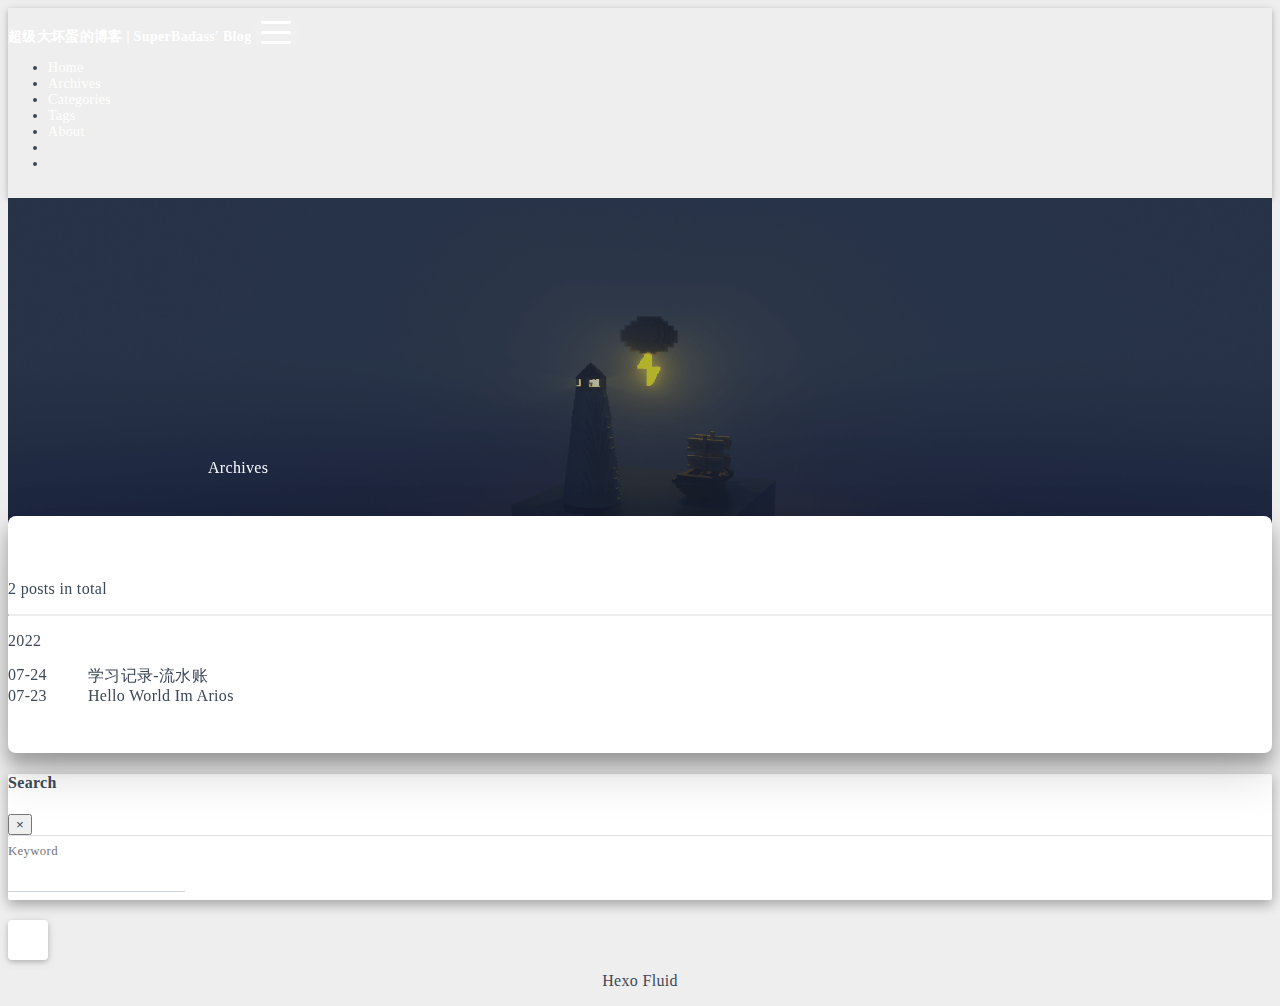
<file: archives/index.html>
<!DOCTYPE html>
<html lang="en" data-default-color-scheme=auto>



<head>
  <meta charset="UTF-8">
  <link rel="apple-touch-icon" sizes="76x76" href="/img/cola.png">
  <link rel="icon" href="/img/cola.png">
  <meta name="viewport" content="width=device-width, initial-scale=1.0, maximum-scale=5.0, shrink-to-fit=no">
  <meta http-equiv="x-ua-compatible" content="ie=edge">
  
  <meta name="theme-color" content="#2f4154">
  <meta name="author" content="Arios">
  <meta name="keywords" content="">
  
    <meta name="description" content="渗透工程师学习记录用">
<meta property="og:type" content="website">
<meta property="og:title" content="Archives">
<meta property="og:url" content="https://gladtoria.github.io/archives/index.html">
<meta property="og:site_name" content="Arios Blog">
<meta property="og:description" content="渗透工程师学习记录用">
<meta property="og:locale" content="en_US">
<meta property="article:author" content="Arios">
<meta name="twitter:card" content="summary_large_image">
  
  
  
  <title>Archives - Arios Blog</title>

  <link  rel="stylesheet" href="https://lib.baomitu.com/twitter-bootstrap/4.6.1/css/bootstrap.min.css" />





<!-- 主题依赖的图标库，不要自行修改 -->
<!-- Do not modify the link that theme dependent icons -->

<link rel="stylesheet" href="//at.alicdn.com/t/font_1749284_hj8rtnfg7um.css">



<link rel="stylesheet" href="//at.alicdn.com/t/font_1736178_lbnruvf0jn.css">


<link  rel="stylesheet" href="/css/main.css" />


  <link id="highlight-css" rel="stylesheet" href="/css/highlight.css" />
  
    <link id="highlight-css-dark" rel="stylesheet" href="/css/highlight-dark.css" />
  




  <script id="fluid-configs">
    var Fluid = window.Fluid || {};
    Fluid.ctx = Object.assign({}, Fluid.ctx)
    var CONFIG = {"hostname":"gladtoria.github.io","root":"/","version":"1.9.2","typing":{"enable":false,"typeSpeed":70,"cursorChar":"_","loop":false,"scope":[]},"anchorjs":{"enable":true,"element":"h1,h2,h3,h4,h5,h6","placement":"left","visible":"hover","icon":""},"progressbar":{"enable":true,"height_px":3,"color":"#29d","options":{"showSpinner":false,"trickleSpeed":100}},"code_language":{"enable":true,"default":"TEXT"},"copy_btn":true,"image_caption":{"enable":true},"image_zoom":{"enable":true,"img_url_replace":["",""]},"toc":{"enable":true,"placement":"right","headingSelector":"h1,h2,h3,h4,h5,h6","collapseDepth":0},"lazyload":{"enable":true,"loading_img":"/img/loading.gif","onlypost":false,"offset_factor":2},"web_analytics":{"enable":false,"follow_dnt":true,"baidu":null,"google":null,"gtag":null,"tencent":{"sid":null,"cid":null},"woyaola":null,"cnzz":null,"leancloud":{"app_id":null,"app_key":null,"server_url":null,"path":"window.location.pathname","ignore_local":false}},"search_path":"/local-search.xml"};

    if (CONFIG.web_analytics.follow_dnt) {
      var dntVal = navigator.doNotTrack || window.doNotTrack || navigator.msDoNotTrack;
      Fluid.ctx.dnt = dntVal && (dntVal.startsWith('1') || dntVal.startsWith('yes') || dntVal.startsWith('on'));
    }
  </script>
  <script  src="/js/utils.js" ></script>
  <script  src="/js/color-schema.js" ></script>
  


  
<meta name="generator" content="Hexo 6.2.0"></head>


<body>
  

  <header>
    

<div class="header-inner" style="height: 60vh;">
  <nav id="navbar" class="navbar fixed-top  navbar-expand-lg navbar-dark scrolling-navbar">
  <div class="container">
    <a class="navbar-brand" href="/">
      <strong>超级大坏蛋的博客 | SuperBadass&#39; Blog</strong>
    </a>

    <button id="navbar-toggler-btn" class="navbar-toggler" type="button" data-toggle="collapse"
            data-target="#navbarSupportedContent"
            aria-controls="navbarSupportedContent" aria-expanded="false" aria-label="Toggle navigation">
      <div class="animated-icon"><span></span><span></span><span></span></div>
    </button>

    <!-- Collapsible content -->
    <div class="collapse navbar-collapse" id="navbarSupportedContent">
      <ul class="navbar-nav ml-auto text-center">
        
          
          
          
          
            <li class="nav-item">
              <a class="nav-link" href="/">
                <i class="iconfont icon-home-fill"></i>
                Home
              </a>
            </li>
          
        
          
          
          
          
            <li class="nav-item">
              <a class="nav-link" href="/archives/">
                <i class="iconfont icon-archive-fill"></i>
                Archives
              </a>
            </li>
          
        
          
          
          
          
            <li class="nav-item">
              <a class="nav-link" href="/categories/">
                <i class="iconfont icon-category-fill"></i>
                Categories
              </a>
            </li>
          
        
          
          
          
          
            <li class="nav-item">
              <a class="nav-link" href="/tags/">
                <i class="iconfont icon-tags-fill"></i>
                Tags
              </a>
            </li>
          
        
          
          
          
          
            <li class="nav-item">
              <a class="nav-link" href="/about/">
                <i class="iconfont icon-user-fill"></i>
                About
              </a>
            </li>
          
        
        
          <li class="nav-item" id="search-btn">
            <a class="nav-link" target="_self" href="javascript:;" data-toggle="modal" data-target="#modalSearch" aria-label="Search">
              &nbsp;<i class="iconfont icon-search"></i>&nbsp;
            </a>
          </li>
          
        
        
          <li class="nav-item" id="color-toggle-btn">
            <a class="nav-link" target="_self" href="javascript:;" aria-label="Color Toggle">&nbsp;<i
                class="iconfont icon-dark" id="color-toggle-icon"></i>&nbsp;</a>
          </li>
        
      </ul>
    </div>
  </div>
</nav>

  

<div id="banner" class="banner" parallax=true
     style="background: url('/img/default.png') no-repeat center center; background-size: cover;">
  <div class="full-bg-img">
    <div class="mask flex-center" style="background-color: rgba(0, 0, 0, 0.3)">
      <div class="banner-text text-center fade-in-up">
        <div class="h2">
          
            <span id="subtitle">Archives</span>
          
        </div>

        
      </div>

      
    </div>
  </div>
</div>

</div>

  </header>

  <main>
    
      <div class="container nopadding-x-md">
        <div id="board"
          >
          
          <div class="container">
            <div class="row">
              <div class="col-12 col-md-10 m-auto">
                

<div class="list-group">
  <p class="h4">2 posts in total</p>
  <hr>
  
  
    
      
      <p class="h5">2022</p>
    
    <a href="/2022/07/24/%E5%AD%A6%E4%B9%A0%E8%AE%B0%E5%BD%95-%E6%B5%81%E6%B0%B4%E8%B4%A6/" class="list-group-item list-group-item-action">
      <time>07-24</time>
      <div class="list-group-item-title">学习记录-流水账</div>
    </a>
  
    
    <a href="/2022/07/23/hello-world/" class="list-group-item list-group-item-action">
      <time>07-23</time>
      <div class="list-group-item-title">Hello World  Im Arios</div>
    </a>
  
</div>





              </div>
            </div>
          </div>
        </div>
      </div>
    

    
      <a id="scroll-top-button" aria-label="TOP" href="#" role="button">
        <i class="iconfont icon-arrowup" aria-hidden="true"></i>
      </a>
    

    
      <div class="modal fade" id="modalSearch" tabindex="-1" role="dialog" aria-labelledby="ModalLabel"
     aria-hidden="true">
  <div class="modal-dialog modal-dialog-scrollable modal-lg" role="document">
    <div class="modal-content">
      <div class="modal-header text-center">
        <h4 class="modal-title w-100 font-weight-bold">Search</h4>
        <button type="button" id="local-search-close" class="close" data-dismiss="modal" aria-label="Close">
          <span aria-hidden="true">&times;</span>
        </button>
      </div>
      <div class="modal-body mx-3">
        <div class="md-form mb-5">
          <input type="text" id="local-search-input" class="form-control validate">
          <label data-error="x" data-success="v" for="local-search-input">Keyword</label>
        </div>
        <div class="list-group" id="local-search-result"></div>
      </div>
    </div>
  </div>
</div>

    

    
  </main>

  <footer>
    <div class="footer-inner">
  
    <div class="footer-content">
       <a href="https://hexo.io" target="_blank" rel="nofollow noopener"><span>Hexo</span></a> <i class="iconfont icon-love"></i> <a href="https://github.com/fluid-dev/hexo-theme-fluid" target="_blank" rel="nofollow noopener"><span>Fluid</span></a> 
    </div>
  
  
  
  
</div>

  </footer>

  <!-- Scripts -->
  
  <script  src="https://lib.baomitu.com/nprogress/0.2.0/nprogress.min.js" ></script>
  <link  rel="stylesheet" href="https://lib.baomitu.com/nprogress/0.2.0/nprogress.min.css" />

  <script>
    NProgress.configure({"showSpinner":false,"trickleSpeed":100})
    NProgress.start()
    window.addEventListener('load', function() {
      NProgress.done();
    })
  </script>


<script  src="https://lib.baomitu.com/jquery/3.6.0/jquery.min.js" ></script>
<script  src="https://lib.baomitu.com/twitter-bootstrap/4.6.1/js/bootstrap.min.js" ></script>
<script  src="/js/events.js" ></script>
<script  src="/js/plugins.js" ></script>





  
    <script  src="/js/img-lazyload.js" ></script>
  




  <script  src="/js/local-search.js" ></script>





<!-- 主题的启动项，将它保持在最底部 -->
<!-- the boot of the theme, keep it at the bottom -->
<script  src="/js/boot.js" ></script>


  

  <noscript>
    <div class="noscript-warning">Blog works best with JavaScript enabled</div>
  </noscript>
</body>
</html>
</file>
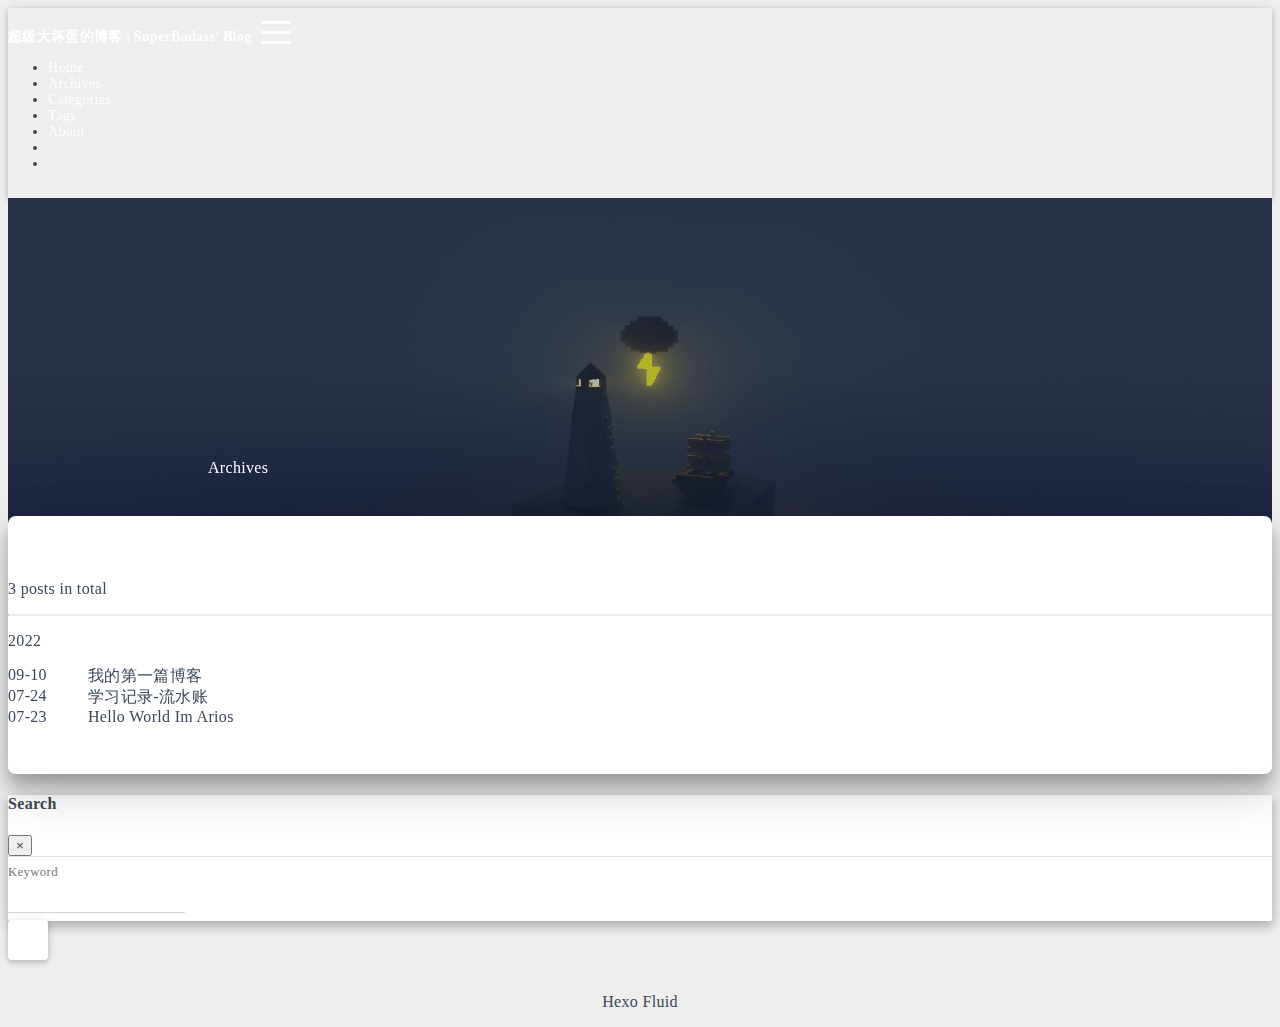
<file: archives/2022/index.html>
<!DOCTYPE html>
<html lang="en" data-default-color-scheme=auto>



<head>
  <meta charset="UTF-8">
  <link rel="apple-touch-icon" sizes="76x76" href="/img/cola.png">
  <link rel="icon" href="/img/cola.png">
  <meta name="viewport" content="width=device-width, initial-scale=1.0, maximum-scale=5.0, shrink-to-fit=no">
  <meta http-equiv="x-ua-compatible" content="ie=edge">
  
  <meta name="theme-color" content="#2f4154">
  <meta name="author" content="Arios">
  <meta name="keywords" content="">
  
    <meta name="description" content="渗透工程师学习记录用">
<meta property="og:type" content="website">
<meta property="og:title" content="Archives">
<meta property="og:url" content="https://gladtoria.github.io/archives/2022/index.html">
<meta property="og:site_name" content="Arios Blog">
<meta property="og:description" content="渗透工程师学习记录用">
<meta property="og:locale" content="en_US">
<meta property="article:author" content="Arios">
<meta name="twitter:card" content="summary_large_image">
  
  
  
  <title>Archives - Arios Blog</title>

  <link  rel="stylesheet" href="https://lib.baomitu.com/twitter-bootstrap/4.6.1/css/bootstrap.min.css" />





<!-- 主题依赖的图标库，不要自行修改 -->
<!-- Do not modify the link that theme dependent icons -->

<link rel="stylesheet" href="//at.alicdn.com/t/font_1749284_hj8rtnfg7um.css">



<link rel="stylesheet" href="//at.alicdn.com/t/font_1736178_lbnruvf0jn.css">


<link  rel="stylesheet" href="/css/main.css" />


  <link id="highlight-css" rel="stylesheet" href="/css/highlight.css" />
  
    <link id="highlight-css-dark" rel="stylesheet" href="/css/highlight-dark.css" />
  




  <script id="fluid-configs">
    var Fluid = window.Fluid || {};
    Fluid.ctx = Object.assign({}, Fluid.ctx)
    var CONFIG = {"hostname":"gladtoria.github.io","root":"/","version":"1.9.2","typing":{"enable":false,"typeSpeed":70,"cursorChar":"_","loop":false,"scope":[]},"anchorjs":{"enable":true,"element":"h1,h2,h3,h4,h5,h6","placement":"left","visible":"hover","icon":""},"progressbar":{"enable":true,"height_px":3,"color":"#29d","options":{"showSpinner":false,"trickleSpeed":100}},"code_language":{"enable":true,"default":"TEXT"},"copy_btn":true,"image_caption":{"enable":true},"image_zoom":{"enable":true,"img_url_replace":["",""]},"toc":{"enable":true,"placement":"right","headingSelector":"h1,h2,h3,h4,h5,h6","collapseDepth":0},"lazyload":{"enable":true,"loading_img":"/img/loading.gif","onlypost":false,"offset_factor":2},"web_analytics":{"enable":false,"follow_dnt":true,"baidu":null,"google":null,"gtag":null,"tencent":{"sid":null,"cid":null},"woyaola":null,"cnzz":null,"leancloud":{"app_id":null,"app_key":null,"server_url":null,"path":"window.location.pathname","ignore_local":false}},"search_path":"/local-search.xml"};

    if (CONFIG.web_analytics.follow_dnt) {
      var dntVal = navigator.doNotTrack || window.doNotTrack || navigator.msDoNotTrack;
      Fluid.ctx.dnt = dntVal && (dntVal.startsWith('1') || dntVal.startsWith('yes') || dntVal.startsWith('on'));
    }
  </script>
  <script  src="/js/utils.js" ></script>
  <script  src="/js/color-schema.js" ></script>
  


  
<meta name="generator" content="Hexo 6.2.0"></head>


<body>
  

  <header>
    

<div class="header-inner" style="height: 60vh;">
  <nav id="navbar" class="navbar fixed-top  navbar-expand-lg navbar-dark scrolling-navbar">
  <div class="container">
    <a class="navbar-brand" href="/">
      <strong>超级大坏蛋的博客 | SuperBadass&#39; Blog</strong>
    </a>

    <button id="navbar-toggler-btn" class="navbar-toggler" type="button" data-toggle="collapse"
            data-target="#navbarSupportedContent"
            aria-controls="navbarSupportedContent" aria-expanded="false" aria-label="Toggle navigation">
      <div class="animated-icon"><span></span><span></span><span></span></div>
    </button>

    <!-- Collapsible content -->
    <div class="collapse navbar-collapse" id="navbarSupportedContent">
      <ul class="navbar-nav ml-auto text-center">
        
          
          
          
          
            <li class="nav-item">
              <a class="nav-link" href="/">
                <i class="iconfont icon-home-fill"></i>
                Home
              </a>
            </li>
          
        
          
          
          
          
            <li class="nav-item">
              <a class="nav-link" href="/archives/">
                <i class="iconfont icon-archive-fill"></i>
                Archives
              </a>
            </li>
          
        
          
          
          
          
            <li class="nav-item">
              <a class="nav-link" href="/categories/">
                <i class="iconfont icon-category-fill"></i>
                Categories
              </a>
            </li>
          
        
          
          
          
          
            <li class="nav-item">
              <a class="nav-link" href="/tags/">
                <i class="iconfont icon-tags-fill"></i>
                Tags
              </a>
            </li>
          
        
          
          
          
          
            <li class="nav-item">
              <a class="nav-link" href="/about/">
                <i class="iconfont icon-user-fill"></i>
                About
              </a>
            </li>
          
        
        
          <li class="nav-item" id="search-btn">
            <a class="nav-link" target="_self" href="javascript:;" data-toggle="modal" data-target="#modalSearch" aria-label="Search">
              &nbsp;<i class="iconfont icon-search"></i>&nbsp;
            </a>
          </li>
          
        
        
          <li class="nav-item" id="color-toggle-btn">
            <a class="nav-link" target="_self" href="javascript:;" aria-label="Color Toggle">&nbsp;<i
                class="iconfont icon-dark" id="color-toggle-icon"></i>&nbsp;</a>
          </li>
        
      </ul>
    </div>
  </div>
</nav>

  

<div id="banner" class="banner" parallax=true
     style="background: url('/img/default.png') no-repeat center center; background-size: cover;">
  <div class="full-bg-img">
    <div class="mask flex-center" style="background-color: rgba(0, 0, 0, 0.3)">
      <div class="banner-text text-center fade-in-up">
        <div class="h2">
          
            <span id="subtitle">Archives</span>
          
        </div>

        
      </div>

      
    </div>
  </div>
</div>

</div>

  </header>

  <main>
    
      <div class="container nopadding-x-md">
        <div id="board"
          >
          
          <div class="container">
            <div class="row">
              <div class="col-12 col-md-10 m-auto">
                

<div class="list-group">
  <p class="h4">3 posts in total</p>
  <hr>
  
  
    
      
      <p class="h5">2022</p>
    
    <a href="/2022/09/10/%E6%88%91%E7%9A%84%E7%AC%AC%E4%B8%80%E7%AF%87%E5%8D%9A%E5%AE%A2/" class="list-group-item list-group-item-action">
      <time>09-10</time>
      <div class="list-group-item-title">我的第一篇博客</div>
    </a>
  
    
    <a href="/2022/07/24/%E5%AD%A6%E4%B9%A0%E8%AE%B0%E5%BD%95-%E6%B5%81%E6%B0%B4%E8%B4%A6/" class="list-group-item list-group-item-action">
      <time>07-24</time>
      <div class="list-group-item-title">学习记录-流水账</div>
    </a>
  
    
    <a href="/2022/07/23/hello-world/" class="list-group-item list-group-item-action">
      <time>07-23</time>
      <div class="list-group-item-title">Hello World  Im Arios</div>
    </a>
  
</div>





              </div>
            </div>
          </div>
        </div>
      </div>
    

    
      <a id="scroll-top-button" aria-label="TOP" href="#" role="button">
        <i class="iconfont icon-arrowup" aria-hidden="true"></i>
      </a>
    

    
      <div class="modal fade" id="modalSearch" tabindex="-1" role="dialog" aria-labelledby="ModalLabel"
     aria-hidden="true">
  <div class="modal-dialog modal-dialog-scrollable modal-lg" role="document">
    <div class="modal-content">
      <div class="modal-header text-center">
        <h4 class="modal-title w-100 font-weight-bold">Search</h4>
        <button type="button" id="local-search-close" class="close" data-dismiss="modal" aria-label="Close">
          <span aria-hidden="true">&times;</span>
        </button>
      </div>
      <div class="modal-body mx-3">
        <div class="md-form mb-5">
          <input type="text" id="local-search-input" class="form-control validate">
          <label data-error="x" data-success="v" for="local-search-input">Keyword</label>
        </div>
        <div class="list-group" id="local-search-result"></div>
      </div>
    </div>
  </div>
</div>

    

    
  </main>

  <footer>
    <div class="footer-inner">
  
    <div class="footer-content">
       <a href="https://hexo.io" target="_blank" rel="nofollow noopener"><span>Hexo</span></a> <i class="iconfont icon-love"></i> <a href="https://github.com/fluid-dev/hexo-theme-fluid" target="_blank" rel="nofollow noopener"><span>Fluid</span></a> 
    </div>
  
  
  
  
</div>

  </footer>

  <!-- Scripts -->
  
  <script  src="https://lib.baomitu.com/nprogress/0.2.0/nprogress.min.js" ></script>
  <link  rel="stylesheet" href="https://lib.baomitu.com/nprogress/0.2.0/nprogress.min.css" />

  <script>
    NProgress.configure({"showSpinner":false,"trickleSpeed":100})
    NProgress.start()
    window.addEventListener('load', function() {
      NProgress.done();
    })
  </script>


<script  src="https://lib.baomitu.com/jquery/3.6.0/jquery.min.js" ></script>
<script  src="https://lib.baomitu.com/twitter-bootstrap/4.6.1/js/bootstrap.min.js" ></script>
<script  src="/js/events.js" ></script>
<script  src="/js/plugins.js" ></script>





  
    <script  src="/js/img-lazyload.js" ></script>
  




  <script  src="/js/local-search.js" ></script>





<!-- 主题的启动项，将它保持在最底部 -->
<!-- the boot of the theme, keep it at the bottom -->
<script  src="/js/boot.js" ></script>


  

  <noscript>
    <div class="noscript-warning">Blog works best with JavaScript enabled</div>
  </noscript>
</body>
</html>
</file>
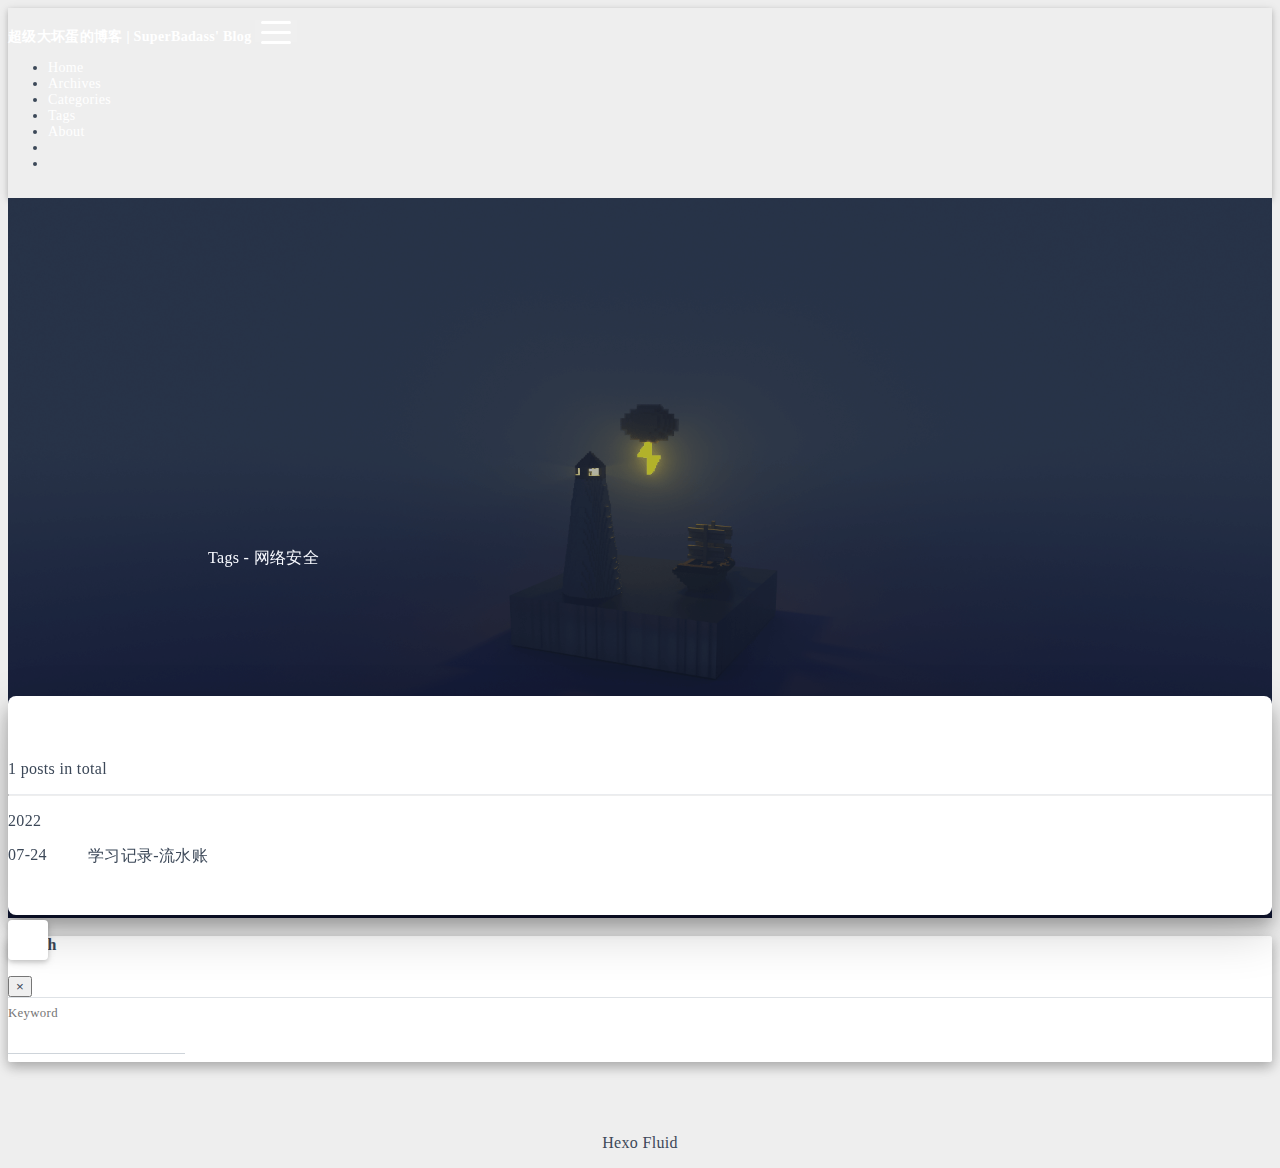
<file: tags/网络安全/index.html>
<!DOCTYPE html>
<html lang="en" data-default-color-scheme=auto>



<head>
  <meta charset="UTF-8">
  <link rel="apple-touch-icon" sizes="76x76" href="/img/cola.png">
  <link rel="icon" href="/img/cola.png">
  <meta name="viewport" content="width=device-width, initial-scale=1.0, maximum-scale=5.0, shrink-to-fit=no">
  <meta http-equiv="x-ua-compatible" content="ie=edge">
  
  <meta name="theme-color" content="#2f4154">
  <meta name="author" content="Arios">
  <meta name="keywords" content="">
  
    <meta name="description" content="渗透工程师学习记录用">
<meta property="og:type" content="website">
<meta property="og:title" content="Tags - 网络安全">
<meta property="og:url" content="https://gladtoria.github.io/tags/%E7%BD%91%E7%BB%9C%E5%AE%89%E5%85%A8/index.html">
<meta property="og:site_name" content="Arios Blog">
<meta property="og:description" content="渗透工程师学习记录用">
<meta property="og:locale" content="en_US">
<meta property="article:author" content="Arios">
<meta name="twitter:card" content="summary_large_image">
  
  
  
  <title>Tags - 网络安全 - Arios Blog</title>

  <link  rel="stylesheet" href="https://lib.baomitu.com/twitter-bootstrap/4.6.1/css/bootstrap.min.css" />





<!-- 主题依赖的图标库，不要自行修改 -->
<!-- Do not modify the link that theme dependent icons -->

<link rel="stylesheet" href="//at.alicdn.com/t/font_1749284_hj8rtnfg7um.css">



<link rel="stylesheet" href="//at.alicdn.com/t/font_1736178_lbnruvf0jn.css">


<link  rel="stylesheet" href="/css/main.css" />


  <link id="highlight-css" rel="stylesheet" href="/css/highlight.css" />
  
    <link id="highlight-css-dark" rel="stylesheet" href="/css/highlight-dark.css" />
  




  <script id="fluid-configs">
    var Fluid = window.Fluid || {};
    Fluid.ctx = Object.assign({}, Fluid.ctx)
    var CONFIG = {"hostname":"gladtoria.github.io","root":"/","version":"1.9.2","typing":{"enable":false,"typeSpeed":70,"cursorChar":"_","loop":false,"scope":[]},"anchorjs":{"enable":true,"element":"h1,h2,h3,h4,h5,h6","placement":"left","visible":"hover","icon":""},"progressbar":{"enable":true,"height_px":3,"color":"#29d","options":{"showSpinner":false,"trickleSpeed":100}},"code_language":{"enable":true,"default":"TEXT"},"copy_btn":true,"image_caption":{"enable":true},"image_zoom":{"enable":true,"img_url_replace":["",""]},"toc":{"enable":true,"placement":"right","headingSelector":"h1,h2,h3,h4,h5,h6","collapseDepth":0},"lazyload":{"enable":true,"loading_img":"/img/loading.gif","onlypost":false,"offset_factor":2},"web_analytics":{"enable":false,"follow_dnt":true,"baidu":null,"google":null,"gtag":null,"tencent":{"sid":null,"cid":null},"woyaola":null,"cnzz":null,"leancloud":{"app_id":null,"app_key":null,"server_url":null,"path":"window.location.pathname","ignore_local":false}},"search_path":"/local-search.xml"};

    if (CONFIG.web_analytics.follow_dnt) {
      var dntVal = navigator.doNotTrack || window.doNotTrack || navigator.msDoNotTrack;
      Fluid.ctx.dnt = dntVal && (dntVal.startsWith('1') || dntVal.startsWith('yes') || dntVal.startsWith('on'));
    }
  </script>
  <script  src="/js/utils.js" ></script>
  <script  src="/js/color-schema.js" ></script>
  


  
<meta name="generator" content="Hexo 6.2.0"></head>


<body>
  

  <header>
    

<div class="header-inner" style="height: 80vh;">
  <nav id="navbar" class="navbar fixed-top  navbar-expand-lg navbar-dark scrolling-navbar">
  <div class="container">
    <a class="navbar-brand" href="/">
      <strong>超级大坏蛋的博客 | SuperBadass&#39; Blog</strong>
    </a>

    <button id="navbar-toggler-btn" class="navbar-toggler" type="button" data-toggle="collapse"
            data-target="#navbarSupportedContent"
            aria-controls="navbarSupportedContent" aria-expanded="false" aria-label="Toggle navigation">
      <div class="animated-icon"><span></span><span></span><span></span></div>
    </button>

    <!-- Collapsible content -->
    <div class="collapse navbar-collapse" id="navbarSupportedContent">
      <ul class="navbar-nav ml-auto text-center">
        
          
          
          
          
            <li class="nav-item">
              <a class="nav-link" href="/">
                <i class="iconfont icon-home-fill"></i>
                Home
              </a>
            </li>
          
        
          
          
          
          
            <li class="nav-item">
              <a class="nav-link" href="/archives/">
                <i class="iconfont icon-archive-fill"></i>
                Archives
              </a>
            </li>
          
        
          
          
          
          
            <li class="nav-item">
              <a class="nav-link" href="/categories/">
                <i class="iconfont icon-category-fill"></i>
                Categories
              </a>
            </li>
          
        
          
          
          
          
            <li class="nav-item">
              <a class="nav-link" href="/tags/">
                <i class="iconfont icon-tags-fill"></i>
                Tags
              </a>
            </li>
          
        
          
          
          
          
            <li class="nav-item">
              <a class="nav-link" href="/about/">
                <i class="iconfont icon-user-fill"></i>
                About
              </a>
            </li>
          
        
        
          <li class="nav-item" id="search-btn">
            <a class="nav-link" target="_self" href="javascript:;" data-toggle="modal" data-target="#modalSearch" aria-label="Search">
              &nbsp;<i class="iconfont icon-search"></i>&nbsp;
            </a>
          </li>
          
        
        
          <li class="nav-item" id="color-toggle-btn">
            <a class="nav-link" target="_self" href="javascript:;" aria-label="Color Toggle">&nbsp;<i
                class="iconfont icon-dark" id="color-toggle-icon"></i>&nbsp;</a>
          </li>
        
      </ul>
    </div>
  </div>
</nav>

  

<div id="banner" class="banner" parallax=true
     style="background: url('/img/default.png') no-repeat center center; background-size: cover;">
  <div class="full-bg-img">
    <div class="mask flex-center" style="background-color: rgba(0, 0, 0, 0.3)">
      <div class="banner-text text-center fade-in-up">
        <div class="h2">
          
            <span id="subtitle">Tags - 网络安全</span>
          
        </div>

        
      </div>

      
        <div class="scroll-down-bar">
          <i class="iconfont icon-arrowdown"></i>
        </div>
      
    </div>
  </div>
</div>

</div>

  </header>

  <main>
    
      <div class="container nopadding-x-md">
        <div id="board"
          >
          
          <div class="container">
            <div class="row">
              <div class="col-12 col-md-10 m-auto">
                

<div class="list-group">
  <p class="h4">1 posts in total</p>
  <hr>
  
  
    
      
      <p class="h5">2022</p>
    
    <a href="/2022/07/24/%E5%AD%A6%E4%B9%A0%E8%AE%B0%E5%BD%95-%E6%B5%81%E6%B0%B4%E8%B4%A6/" class="list-group-item list-group-item-action">
      <time>07-24</time>
      <div class="list-group-item-title">学习记录-流水账</div>
    </a>
  
</div>





              </div>
            </div>
          </div>
        </div>
      </div>
    

    
      <a id="scroll-top-button" aria-label="TOP" href="#" role="button">
        <i class="iconfont icon-arrowup" aria-hidden="true"></i>
      </a>
    

    
      <div class="modal fade" id="modalSearch" tabindex="-1" role="dialog" aria-labelledby="ModalLabel"
     aria-hidden="true">
  <div class="modal-dialog modal-dialog-scrollable modal-lg" role="document">
    <div class="modal-content">
      <div class="modal-header text-center">
        <h4 class="modal-title w-100 font-weight-bold">Search</h4>
        <button type="button" id="local-search-close" class="close" data-dismiss="modal" aria-label="Close">
          <span aria-hidden="true">&times;</span>
        </button>
      </div>
      <div class="modal-body mx-3">
        <div class="md-form mb-5">
          <input type="text" id="local-search-input" class="form-control validate">
          <label data-error="x" data-success="v" for="local-search-input">Keyword</label>
        </div>
        <div class="list-group" id="local-search-result"></div>
      </div>
    </div>
  </div>
</div>

    

    
  </main>

  <footer>
    <div class="footer-inner">
  
    <div class="footer-content">
       <a href="https://hexo.io" target="_blank" rel="nofollow noopener"><span>Hexo</span></a> <i class="iconfont icon-love"></i> <a href="https://github.com/fluid-dev/hexo-theme-fluid" target="_blank" rel="nofollow noopener"><span>Fluid</span></a> 
    </div>
  
  
  
  
</div>

  </footer>

  <!-- Scripts -->
  
  <script  src="https://lib.baomitu.com/nprogress/0.2.0/nprogress.min.js" ></script>
  <link  rel="stylesheet" href="https://lib.baomitu.com/nprogress/0.2.0/nprogress.min.css" />

  <script>
    NProgress.configure({"showSpinner":false,"trickleSpeed":100})
    NProgress.start()
    window.addEventListener('load', function() {
      NProgress.done();
    })
  </script>


<script  src="https://lib.baomitu.com/jquery/3.6.0/jquery.min.js" ></script>
<script  src="https://lib.baomitu.com/twitter-bootstrap/4.6.1/js/bootstrap.min.js" ></script>
<script  src="/js/events.js" ></script>
<script  src="/js/plugins.js" ></script>





  
    <script  src="/js/img-lazyload.js" ></script>
  




  <script  src="/js/local-search.js" ></script>





<!-- 主题的启动项，将它保持在最底部 -->
<!-- the boot of the theme, keep it at the bottom -->
<script  src="/js/boot.js" ></script>


  

  <noscript>
    <div class="noscript-warning">Blog works best with JavaScript enabled</div>
  </noscript>
</body>
</html>
</file>
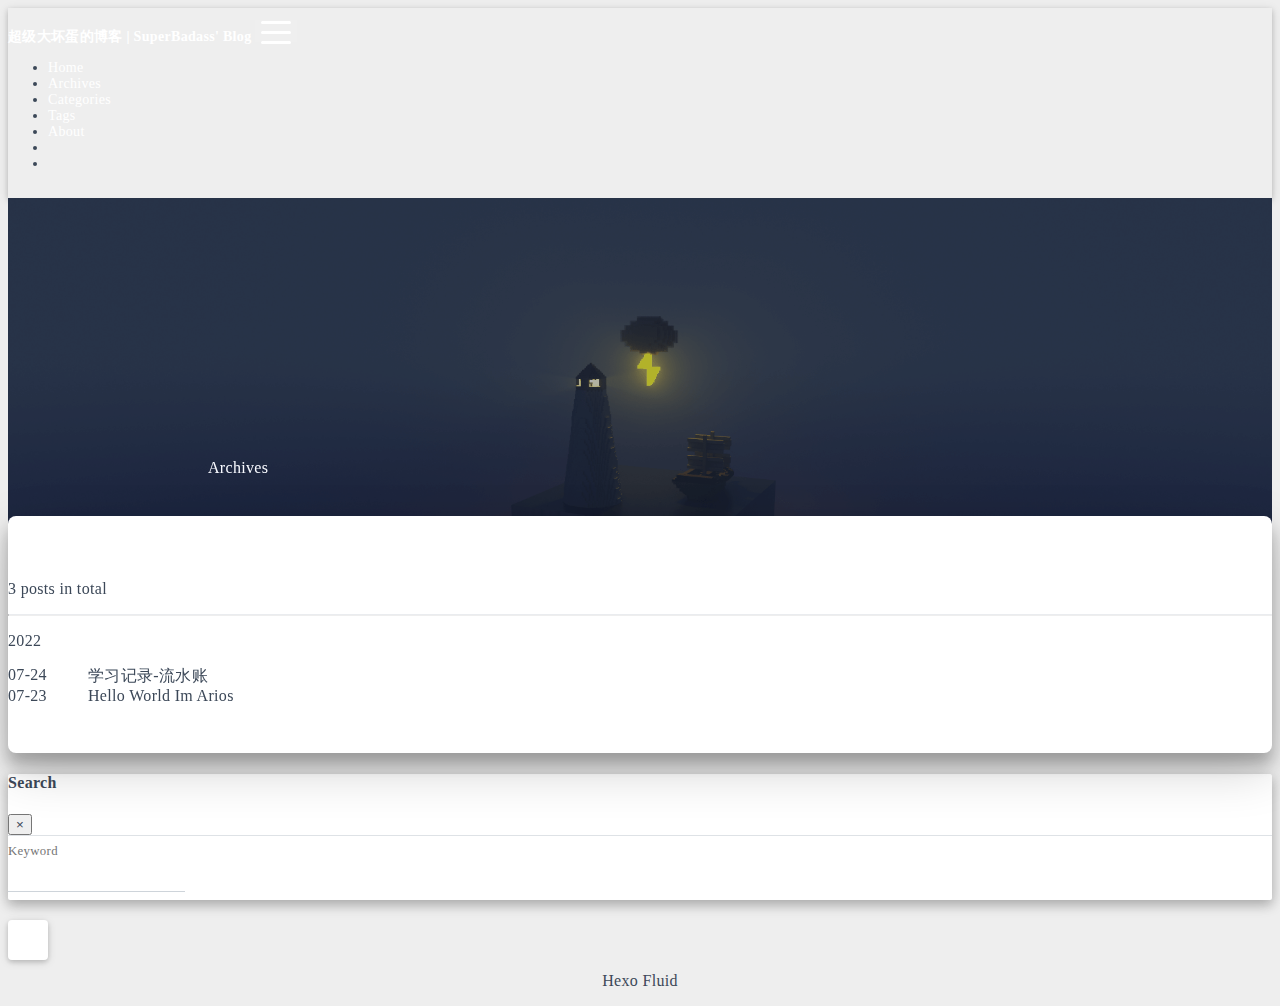
<file: archives/2022/07/index.html>
<!DOCTYPE html>
<html lang="en" data-default-color-scheme=auto>



<head>
  <meta charset="UTF-8">
  <link rel="apple-touch-icon" sizes="76x76" href="/img/cola.png">
  <link rel="icon" href="/img/cola.png">
  <meta name="viewport" content="width=device-width, initial-scale=1.0, maximum-scale=5.0, shrink-to-fit=no">
  <meta http-equiv="x-ua-compatible" content="ie=edge">
  
  <meta name="theme-color" content="#2f4154">
  <meta name="author" content="Arios">
  <meta name="keywords" content="">
  
    <meta name="description" content="渗透工程师学习记录用">
<meta property="og:type" content="website">
<meta property="og:title" content="Archives">
<meta property="og:url" content="https://gladtoria.github.io/archives/2022/07/index.html">
<meta property="og:site_name" content="Arios Blog">
<meta property="og:description" content="渗透工程师学习记录用">
<meta property="og:locale" content="en_US">
<meta property="article:author" content="Arios">
<meta name="twitter:card" content="summary_large_image">
  
  
  
  <title>Archives - Arios Blog</title>

  <link  rel="stylesheet" href="https://lib.baomitu.com/twitter-bootstrap/4.6.1/css/bootstrap.min.css" />





<!-- 主题依赖的图标库，不要自行修改 -->
<!-- Do not modify the link that theme dependent icons -->

<link rel="stylesheet" href="//at.alicdn.com/t/font_1749284_hj8rtnfg7um.css">



<link rel="stylesheet" href="//at.alicdn.com/t/font_1736178_lbnruvf0jn.css">


<link  rel="stylesheet" href="/css/main.css" />


  <link id="highlight-css" rel="stylesheet" href="/css/highlight.css" />
  
    <link id="highlight-css-dark" rel="stylesheet" href="/css/highlight-dark.css" />
  




  <script id="fluid-configs">
    var Fluid = window.Fluid || {};
    Fluid.ctx = Object.assign({}, Fluid.ctx)
    var CONFIG = {"hostname":"gladtoria.github.io","root":"/","version":"1.9.2","typing":{"enable":false,"typeSpeed":70,"cursorChar":"_","loop":false,"scope":[]},"anchorjs":{"enable":true,"element":"h1,h2,h3,h4,h5,h6","placement":"left","visible":"hover","icon":""},"progressbar":{"enable":true,"height_px":3,"color":"#29d","options":{"showSpinner":false,"trickleSpeed":100}},"code_language":{"enable":true,"default":"TEXT"},"copy_btn":true,"image_caption":{"enable":true},"image_zoom":{"enable":true,"img_url_replace":["",""]},"toc":{"enable":true,"placement":"right","headingSelector":"h1,h2,h3,h4,h5,h6","collapseDepth":0},"lazyload":{"enable":true,"loading_img":"/img/loading.gif","onlypost":false,"offset_factor":2},"web_analytics":{"enable":false,"follow_dnt":true,"baidu":null,"google":null,"gtag":null,"tencent":{"sid":null,"cid":null},"woyaola":null,"cnzz":null,"leancloud":{"app_id":null,"app_key":null,"server_url":null,"path":"window.location.pathname","ignore_local":false}},"search_path":"/local-search.xml"};

    if (CONFIG.web_analytics.follow_dnt) {
      var dntVal = navigator.doNotTrack || window.doNotTrack || navigator.msDoNotTrack;
      Fluid.ctx.dnt = dntVal && (dntVal.startsWith('1') || dntVal.startsWith('yes') || dntVal.startsWith('on'));
    }
  </script>
  <script  src="/js/utils.js" ></script>
  <script  src="/js/color-schema.js" ></script>
  


  
<meta name="generator" content="Hexo 6.2.0"></head>


<body>
  

  <header>
    

<div class="header-inner" style="height: 60vh;">
  <nav id="navbar" class="navbar fixed-top  navbar-expand-lg navbar-dark scrolling-navbar">
  <div class="container">
    <a class="navbar-brand" href="/">
      <strong>超级大坏蛋的博客 | SuperBadass&#39; Blog</strong>
    </a>

    <button id="navbar-toggler-btn" class="navbar-toggler" type="button" data-toggle="collapse"
            data-target="#navbarSupportedContent"
            aria-controls="navbarSupportedContent" aria-expanded="false" aria-label="Toggle navigation">
      <div class="animated-icon"><span></span><span></span><span></span></div>
    </button>

    <!-- Collapsible content -->
    <div class="collapse navbar-collapse" id="navbarSupportedContent">
      <ul class="navbar-nav ml-auto text-center">
        
          
          
          
          
            <li class="nav-item">
              <a class="nav-link" href="/">
                <i class="iconfont icon-home-fill"></i>
                Home
              </a>
            </li>
          
        
          
          
          
          
            <li class="nav-item">
              <a class="nav-link" href="/archives/">
                <i class="iconfont icon-archive-fill"></i>
                Archives
              </a>
            </li>
          
        
          
          
          
          
            <li class="nav-item">
              <a class="nav-link" href="/categories/">
                <i class="iconfont icon-category-fill"></i>
                Categories
              </a>
            </li>
          
        
          
          
          
          
            <li class="nav-item">
              <a class="nav-link" href="/tags/">
                <i class="iconfont icon-tags-fill"></i>
                Tags
              </a>
            </li>
          
        
          
          
          
          
            <li class="nav-item">
              <a class="nav-link" href="/about/">
                <i class="iconfont icon-user-fill"></i>
                About
              </a>
            </li>
          
        
        
          <li class="nav-item" id="search-btn">
            <a class="nav-link" target="_self" href="javascript:;" data-toggle="modal" data-target="#modalSearch" aria-label="Search">
              &nbsp;<i class="iconfont icon-search"></i>&nbsp;
            </a>
          </li>
          
        
        
          <li class="nav-item" id="color-toggle-btn">
            <a class="nav-link" target="_self" href="javascript:;" aria-label="Color Toggle">&nbsp;<i
                class="iconfont icon-dark" id="color-toggle-icon"></i>&nbsp;</a>
          </li>
        
      </ul>
    </div>
  </div>
</nav>

  

<div id="banner" class="banner" parallax=true
     style="background: url('/img/default.png') no-repeat center center; background-size: cover;">
  <div class="full-bg-img">
    <div class="mask flex-center" style="background-color: rgba(0, 0, 0, 0.3)">
      <div class="banner-text text-center fade-in-up">
        <div class="h2">
          
            <span id="subtitle">Archives</span>
          
        </div>

        
      </div>

      
    </div>
  </div>
</div>

</div>

  </header>

  <main>
    
      <div class="container nopadding-x-md">
        <div id="board"
          >
          
          <div class="container">
            <div class="row">
              <div class="col-12 col-md-10 m-auto">
                

<div class="list-group">
  <p class="h4">3 posts in total</p>
  <hr>
  
  
    
      
      <p class="h5">2022</p>
    
    <a href="/2022/07/24/%E5%AD%A6%E4%B9%A0%E8%AE%B0%E5%BD%95-%E6%B5%81%E6%B0%B4%E8%B4%A6/" class="list-group-item list-group-item-action">
      <time>07-24</time>
      <div class="list-group-item-title">学习记录-流水账</div>
    </a>
  
    
    <a href="/2022/07/23/hello-world/" class="list-group-item list-group-item-action">
      <time>07-23</time>
      <div class="list-group-item-title">Hello World  Im Arios</div>
    </a>
  
</div>





              </div>
            </div>
          </div>
        </div>
      </div>
    

    
      <a id="scroll-top-button" aria-label="TOP" href="#" role="button">
        <i class="iconfont icon-arrowup" aria-hidden="true"></i>
      </a>
    

    
      <div class="modal fade" id="modalSearch" tabindex="-1" role="dialog" aria-labelledby="ModalLabel"
     aria-hidden="true">
  <div class="modal-dialog modal-dialog-scrollable modal-lg" role="document">
    <div class="modal-content">
      <div class="modal-header text-center">
        <h4 class="modal-title w-100 font-weight-bold">Search</h4>
        <button type="button" id="local-search-close" class="close" data-dismiss="modal" aria-label="Close">
          <span aria-hidden="true">&times;</span>
        </button>
      </div>
      <div class="modal-body mx-3">
        <div class="md-form mb-5">
          <input type="text" id="local-search-input" class="form-control validate">
          <label data-error="x" data-success="v" for="local-search-input">Keyword</label>
        </div>
        <div class="list-group" id="local-search-result"></div>
      </div>
    </div>
  </div>
</div>

    

    
  </main>

  <footer>
    <div class="footer-inner">
  
    <div class="footer-content">
       <a href="https://hexo.io" target="_blank" rel="nofollow noopener"><span>Hexo</span></a> <i class="iconfont icon-love"></i> <a href="https://github.com/fluid-dev/hexo-theme-fluid" target="_blank" rel="nofollow noopener"><span>Fluid</span></a> 
    </div>
  
  
  
  
</div>

  </footer>

  <!-- Scripts -->
  
  <script  src="https://lib.baomitu.com/nprogress/0.2.0/nprogress.min.js" ></script>
  <link  rel="stylesheet" href="https://lib.baomitu.com/nprogress/0.2.0/nprogress.min.css" />

  <script>
    NProgress.configure({"showSpinner":false,"trickleSpeed":100})
    NProgress.start()
    window.addEventListener('load', function() {
      NProgress.done();
    })
  </script>


<script  src="https://lib.baomitu.com/jquery/3.6.0/jquery.min.js" ></script>
<script  src="https://lib.baomitu.com/twitter-bootstrap/4.6.1/js/bootstrap.min.js" ></script>
<script  src="/js/events.js" ></script>
<script  src="/js/plugins.js" ></script>





  
    <script  src="/js/img-lazyload.js" ></script>
  




  <script  src="/js/local-search.js" ></script>





<!-- 主题的启动项，将它保持在最底部 -->
<!-- the boot of the theme, keep it at the bottom -->
<script  src="/js/boot.js" ></script>


  

  <noscript>
    <div class="noscript-warning">Blog works best with JavaScript enabled</div>
  </noscript>
</body>
</html>
</file>
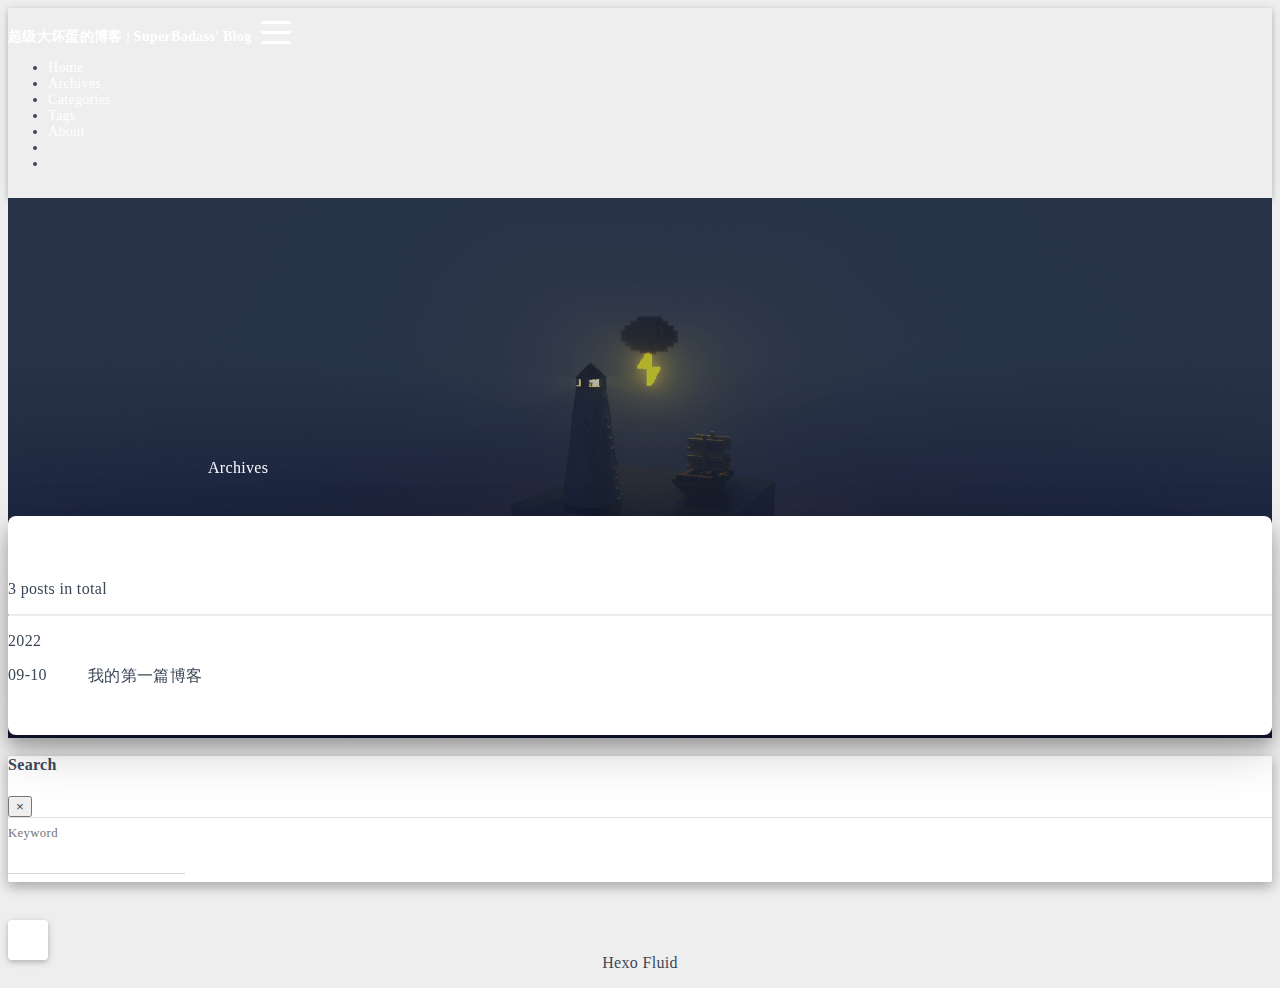
<file: archives/2022/09/index.html>
<!DOCTYPE html>
<html lang="en" data-default-color-scheme=auto>



<head>
  <meta charset="UTF-8">
  <link rel="apple-touch-icon" sizes="76x76" href="/img/cola.png">
  <link rel="icon" href="/img/cola.png">
  <meta name="viewport" content="width=device-width, initial-scale=1.0, maximum-scale=5.0, shrink-to-fit=no">
  <meta http-equiv="x-ua-compatible" content="ie=edge">
  
  <meta name="theme-color" content="#2f4154">
  <meta name="author" content="Arios">
  <meta name="keywords" content="">
  
    <meta name="description" content="渗透工程师学习记录用">
<meta property="og:type" content="website">
<meta property="og:title" content="Archives">
<meta property="og:url" content="https://gladtoria.github.io/archives/2022/09/index.html">
<meta property="og:site_name" content="Arios Blog">
<meta property="og:description" content="渗透工程师学习记录用">
<meta property="og:locale" content="en_US">
<meta property="article:author" content="Arios">
<meta name="twitter:card" content="summary_large_image">
  
  
  
  <title>Archives - Arios Blog</title>

  <link  rel="stylesheet" href="https://lib.baomitu.com/twitter-bootstrap/4.6.1/css/bootstrap.min.css" />





<!-- 主题依赖的图标库，不要自行修改 -->
<!-- Do not modify the link that theme dependent icons -->

<link rel="stylesheet" href="//at.alicdn.com/t/font_1749284_hj8rtnfg7um.css">



<link rel="stylesheet" href="//at.alicdn.com/t/font_1736178_lbnruvf0jn.css">


<link  rel="stylesheet" href="/css/main.css" />


  <link id="highlight-css" rel="stylesheet" href="/css/highlight.css" />
  
    <link id="highlight-css-dark" rel="stylesheet" href="/css/highlight-dark.css" />
  




  <script id="fluid-configs">
    var Fluid = window.Fluid || {};
    Fluid.ctx = Object.assign({}, Fluid.ctx)
    var CONFIG = {"hostname":"gladtoria.github.io","root":"/","version":"1.9.2","typing":{"enable":false,"typeSpeed":70,"cursorChar":"_","loop":false,"scope":[]},"anchorjs":{"enable":true,"element":"h1,h2,h3,h4,h5,h6","placement":"left","visible":"hover","icon":""},"progressbar":{"enable":true,"height_px":3,"color":"#29d","options":{"showSpinner":false,"trickleSpeed":100}},"code_language":{"enable":true,"default":"TEXT"},"copy_btn":true,"image_caption":{"enable":true},"image_zoom":{"enable":true,"img_url_replace":["",""]},"toc":{"enable":true,"placement":"right","headingSelector":"h1,h2,h3,h4,h5,h6","collapseDepth":0},"lazyload":{"enable":true,"loading_img":"/img/loading.gif","onlypost":false,"offset_factor":2},"web_analytics":{"enable":false,"follow_dnt":true,"baidu":null,"google":null,"gtag":null,"tencent":{"sid":null,"cid":null},"woyaola":null,"cnzz":null,"leancloud":{"app_id":null,"app_key":null,"server_url":null,"path":"window.location.pathname","ignore_local":false}},"search_path":"/local-search.xml"};

    if (CONFIG.web_analytics.follow_dnt) {
      var dntVal = navigator.doNotTrack || window.doNotTrack || navigator.msDoNotTrack;
      Fluid.ctx.dnt = dntVal && (dntVal.startsWith('1') || dntVal.startsWith('yes') || dntVal.startsWith('on'));
    }
  </script>
  <script  src="/js/utils.js" ></script>
  <script  src="/js/color-schema.js" ></script>
  


  
<meta name="generator" content="Hexo 6.2.0"></head>


<body>
  

  <header>
    

<div class="header-inner" style="height: 60vh;">
  <nav id="navbar" class="navbar fixed-top  navbar-expand-lg navbar-dark scrolling-navbar">
  <div class="container">
    <a class="navbar-brand" href="/">
      <strong>超级大坏蛋的博客 | SuperBadass&#39; Blog</strong>
    </a>

    <button id="navbar-toggler-btn" class="navbar-toggler" type="button" data-toggle="collapse"
            data-target="#navbarSupportedContent"
            aria-controls="navbarSupportedContent" aria-expanded="false" aria-label="Toggle navigation">
      <div class="animated-icon"><span></span><span></span><span></span></div>
    </button>

    <!-- Collapsible content -->
    <div class="collapse navbar-collapse" id="navbarSupportedContent">
      <ul class="navbar-nav ml-auto text-center">
        
          
          
          
          
            <li class="nav-item">
              <a class="nav-link" href="/">
                <i class="iconfont icon-home-fill"></i>
                Home
              </a>
            </li>
          
        
          
          
          
          
            <li class="nav-item">
              <a class="nav-link" href="/archives/">
                <i class="iconfont icon-archive-fill"></i>
                Archives
              </a>
            </li>
          
        
          
          
          
          
            <li class="nav-item">
              <a class="nav-link" href="/categories/">
                <i class="iconfont icon-category-fill"></i>
                Categories
              </a>
            </li>
          
        
          
          
          
          
            <li class="nav-item">
              <a class="nav-link" href="/tags/">
                <i class="iconfont icon-tags-fill"></i>
                Tags
              </a>
            </li>
          
        
          
          
          
          
            <li class="nav-item">
              <a class="nav-link" href="/about/">
                <i class="iconfont icon-user-fill"></i>
                About
              </a>
            </li>
          
        
        
          <li class="nav-item" id="search-btn">
            <a class="nav-link" target="_self" href="javascript:;" data-toggle="modal" data-target="#modalSearch" aria-label="Search">
              &nbsp;<i class="iconfont icon-search"></i>&nbsp;
            </a>
          </li>
          
        
        
          <li class="nav-item" id="color-toggle-btn">
            <a class="nav-link" target="_self" href="javascript:;" aria-label="Color Toggle">&nbsp;<i
                class="iconfont icon-dark" id="color-toggle-icon"></i>&nbsp;</a>
          </li>
        
      </ul>
    </div>
  </div>
</nav>

  

<div id="banner" class="banner" parallax=true
     style="background: url('/img/default.png') no-repeat center center; background-size: cover;">
  <div class="full-bg-img">
    <div class="mask flex-center" style="background-color: rgba(0, 0, 0, 0.3)">
      <div class="banner-text text-center fade-in-up">
        <div class="h2">
          
            <span id="subtitle">Archives</span>
          
        </div>

        
      </div>

      
    </div>
  </div>
</div>

</div>

  </header>

  <main>
    
      <div class="container nopadding-x-md">
        <div id="board"
          >
          
          <div class="container">
            <div class="row">
              <div class="col-12 col-md-10 m-auto">
                

<div class="list-group">
  <p class="h4">3 posts in total</p>
  <hr>
  
  
    
      
      <p class="h5">2022</p>
    
    <a href="/2022/09/10/%E6%88%91%E7%9A%84%E7%AC%AC%E4%B8%80%E7%AF%87%E5%8D%9A%E5%AE%A2/" class="list-group-item list-group-item-action">
      <time>09-10</time>
      <div class="list-group-item-title">我的第一篇博客</div>
    </a>
  
</div>





              </div>
            </div>
          </div>
        </div>
      </div>
    

    
      <a id="scroll-top-button" aria-label="TOP" href="#" role="button">
        <i class="iconfont icon-arrowup" aria-hidden="true"></i>
      </a>
    

    
      <div class="modal fade" id="modalSearch" tabindex="-1" role="dialog" aria-labelledby="ModalLabel"
     aria-hidden="true">
  <div class="modal-dialog modal-dialog-scrollable modal-lg" role="document">
    <div class="modal-content">
      <div class="modal-header text-center">
        <h4 class="modal-title w-100 font-weight-bold">Search</h4>
        <button type="button" id="local-search-close" class="close" data-dismiss="modal" aria-label="Close">
          <span aria-hidden="true">&times;</span>
        </button>
      </div>
      <div class="modal-body mx-3">
        <div class="md-form mb-5">
          <input type="text" id="local-search-input" class="form-control validate">
          <label data-error="x" data-success="v" for="local-search-input">Keyword</label>
        </div>
        <div class="list-group" id="local-search-result"></div>
      </div>
    </div>
  </div>
</div>

    

    
  </main>

  <footer>
    <div class="footer-inner">
  
    <div class="footer-content">
       <a href="https://hexo.io" target="_blank" rel="nofollow noopener"><span>Hexo</span></a> <i class="iconfont icon-love"></i> <a href="https://github.com/fluid-dev/hexo-theme-fluid" target="_blank" rel="nofollow noopener"><span>Fluid</span></a> 
    </div>
  
  
  
  
</div>

  </footer>

  <!-- Scripts -->
  
  <script  src="https://lib.baomitu.com/nprogress/0.2.0/nprogress.min.js" ></script>
  <link  rel="stylesheet" href="https://lib.baomitu.com/nprogress/0.2.0/nprogress.min.css" />

  <script>
    NProgress.configure({"showSpinner":false,"trickleSpeed":100})
    NProgress.start()
    window.addEventListener('load', function() {
      NProgress.done();
    })
  </script>


<script  src="https://lib.baomitu.com/jquery/3.6.0/jquery.min.js" ></script>
<script  src="https://lib.baomitu.com/twitter-bootstrap/4.6.1/js/bootstrap.min.js" ></script>
<script  src="/js/events.js" ></script>
<script  src="/js/plugins.js" ></script>





  
    <script  src="/js/img-lazyload.js" ></script>
  




  <script  src="/js/local-search.js" ></script>





<!-- 主题的启动项，将它保持在最底部 -->
<!-- the boot of the theme, keep it at the bottom -->
<script  src="/js/boot.js" ></script>


  

  <noscript>
    <div class="noscript-warning">Blog works best with JavaScript enabled</div>
  </noscript>
</body>
</html>
</file>
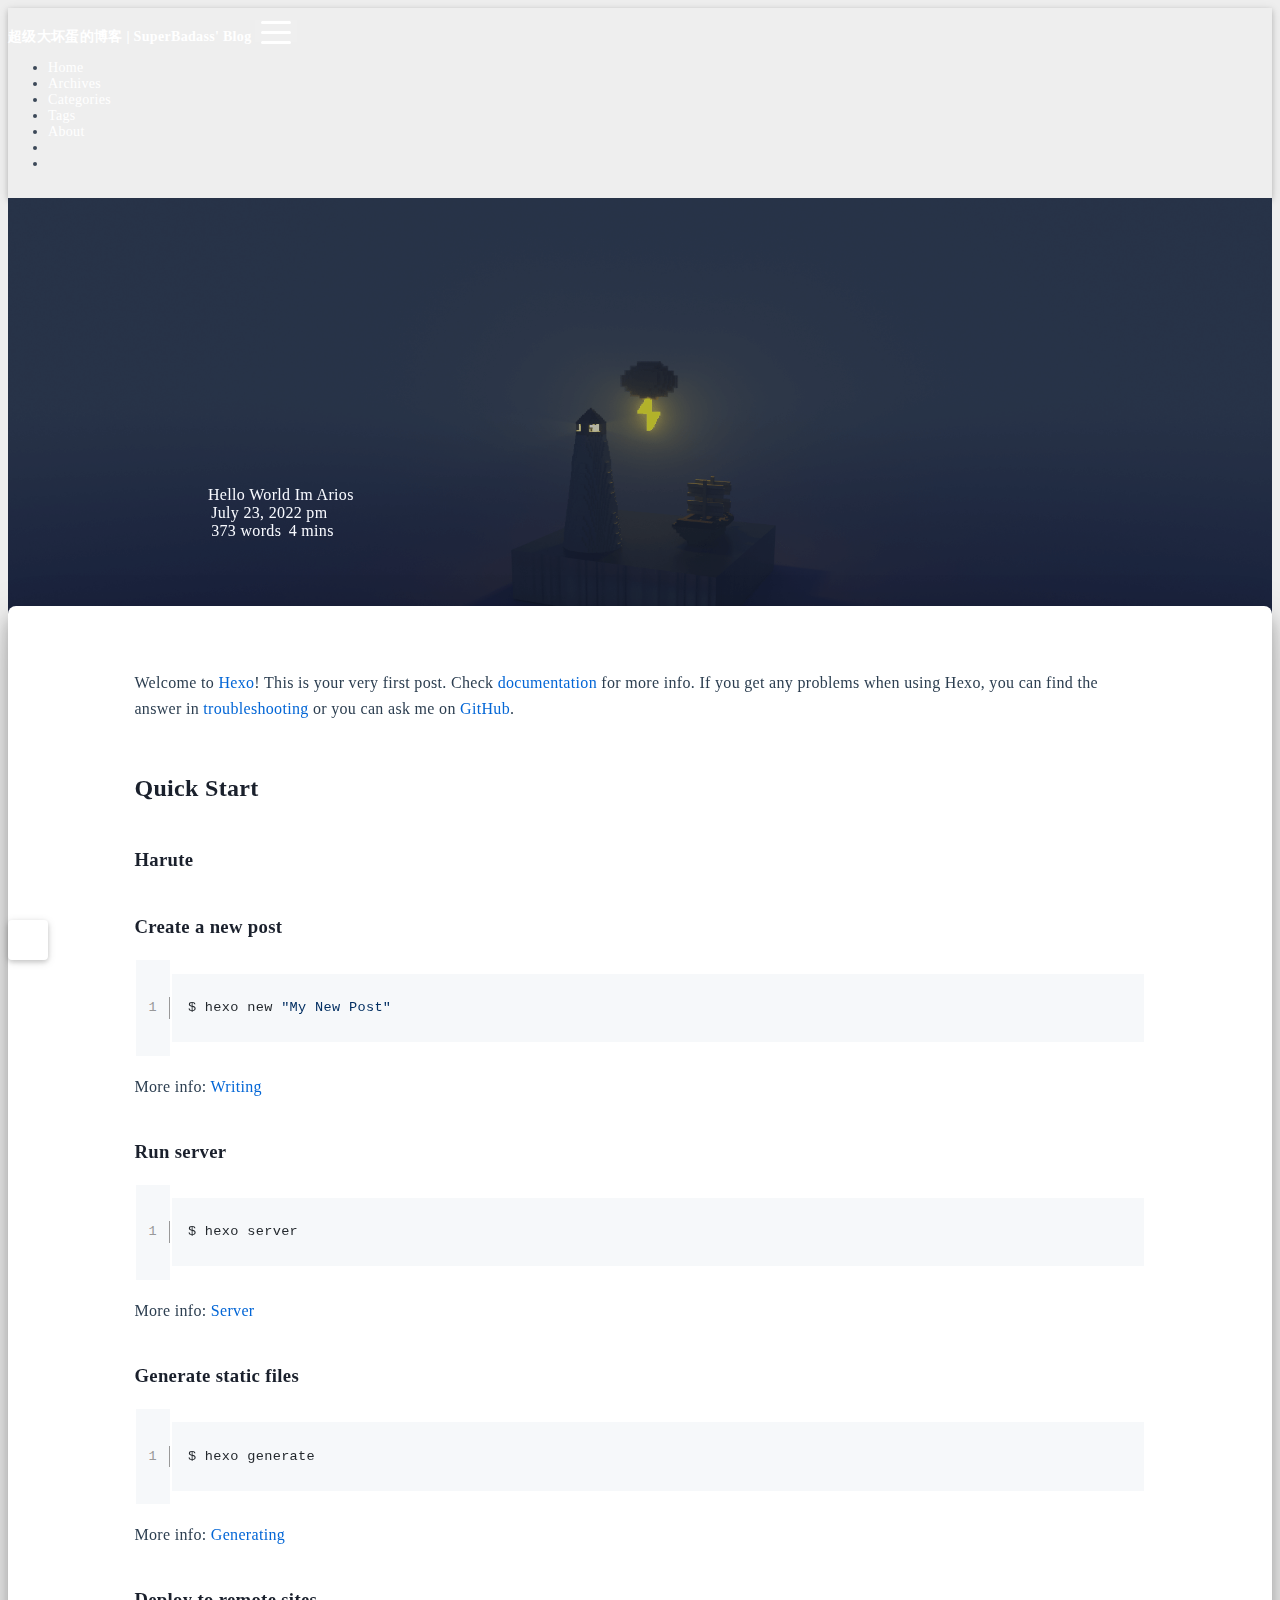
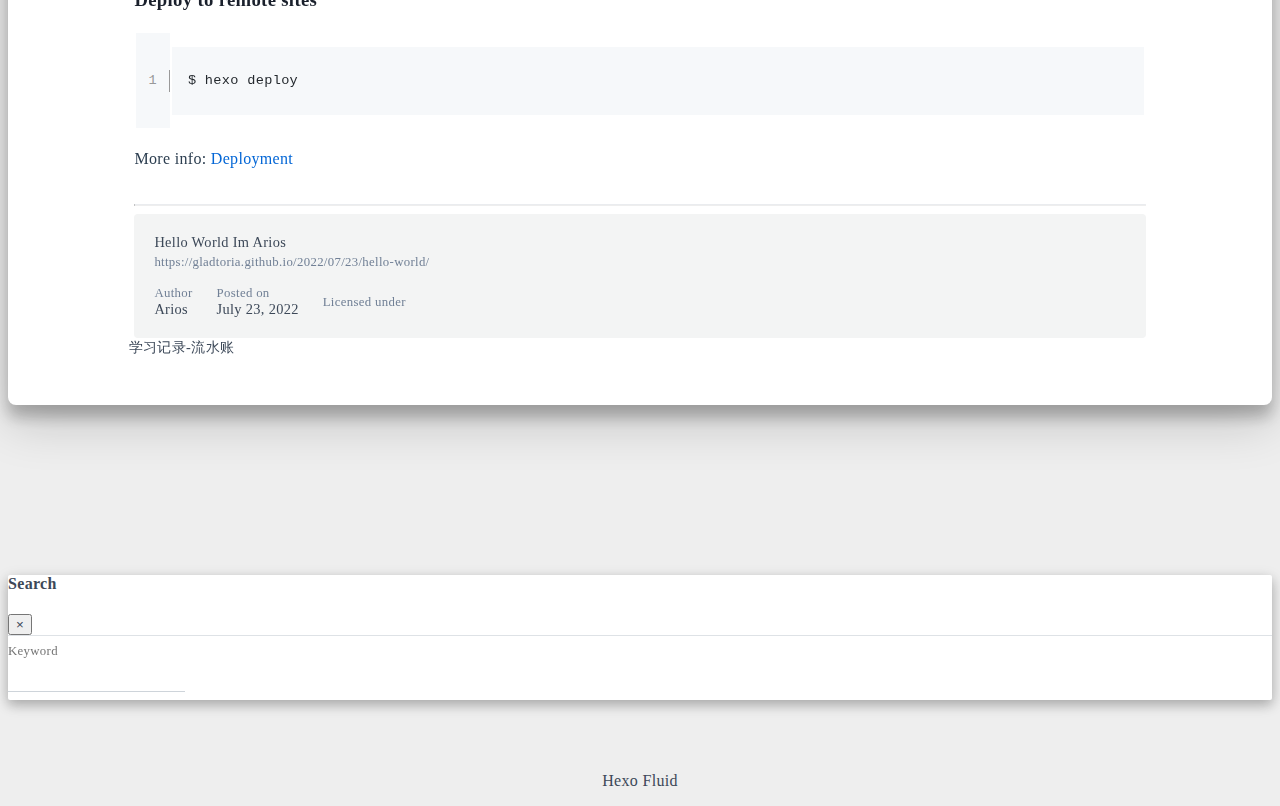
<file: 2022/07/23/hello-world/index.html>
<!DOCTYPE html>
<html lang="en" data-default-color-scheme=auto>



<head>
  <meta charset="UTF-8">
  <link rel="apple-touch-icon" sizes="76x76" href="/img/cola.png">
  <link rel="icon" href="/img/cola.png">
  <meta name="viewport" content="width=device-width, initial-scale=1.0, maximum-scale=5.0, shrink-to-fit=no">
  <meta http-equiv="x-ua-compatible" content="ie=edge">
  
  <meta name="theme-color" content="#2f4154">
  <meta name="author" content="Arios">
  <meta name="keywords" content="">
  
    <meta name="description" content="Welcome to Hexo! This is your very first post. Check documentation for more info. If you get any problems when using Hexo, you can find the answer in troubleshooting or you can ask me on GitHub. Quick">
<meta property="og:type" content="article">
<meta property="og:title" content="Hello World  Im Arios">
<meta property="og:url" content="https://gladtoria.github.io/2022/07/23/hello-world/index.html">
<meta property="og:site_name" content="Arios Blog">
<meta property="og:description" content="Welcome to Hexo! This is your very first post. Check documentation for more info. If you get any problems when using Hexo, you can find the answer in troubleshooting or you can ask me on GitHub. Quick">
<meta property="og:locale" content="en_US">
<meta property="article:published_time" content="2022-07-23T14:40:05.145Z">
<meta property="article:modified_time" content="2022-07-23T16:36:27.210Z">
<meta property="article:author" content="Arios">
<meta name="twitter:card" content="summary_large_image">
  
  
  
  <title>Hello World  Im Arios - Arios Blog</title>

  <link  rel="stylesheet" href="https://lib.baomitu.com/twitter-bootstrap/4.6.1/css/bootstrap.min.css" />



  <link  rel="stylesheet" href="https://lib.baomitu.com/github-markdown-css/4.0.0/github-markdown.min.css" />

  <link  rel="stylesheet" href="https://lib.baomitu.com/hint.css/2.7.0/hint.min.css" />

  <link  rel="stylesheet" href="https://lib.baomitu.com/fancybox/3.5.7/jquery.fancybox.min.css" />



<!-- 主题依赖的图标库，不要自行修改 -->
<!-- Do not modify the link that theme dependent icons -->

<link rel="stylesheet" href="//at.alicdn.com/t/font_1749284_hj8rtnfg7um.css">



<link rel="stylesheet" href="//at.alicdn.com/t/font_1736178_lbnruvf0jn.css">


<link  rel="stylesheet" href="/css/main.css" />


  <link id="highlight-css" rel="stylesheet" href="/css/highlight.css" />
  
    <link id="highlight-css-dark" rel="stylesheet" href="/css/highlight-dark.css" />
  




  <script id="fluid-configs">
    var Fluid = window.Fluid || {};
    Fluid.ctx = Object.assign({}, Fluid.ctx)
    var CONFIG = {"hostname":"gladtoria.github.io","root":"/","version":"1.9.2","typing":{"enable":false,"typeSpeed":70,"cursorChar":"_","loop":false,"scope":[]},"anchorjs":{"enable":true,"element":"h1,h2,h3,h4,h5,h6","placement":"left","visible":"hover","icon":""},"progressbar":{"enable":true,"height_px":3,"color":"#29d","options":{"showSpinner":false,"trickleSpeed":100}},"code_language":{"enable":true,"default":"TEXT"},"copy_btn":true,"image_caption":{"enable":true},"image_zoom":{"enable":true,"img_url_replace":["",""]},"toc":{"enable":true,"placement":"right","headingSelector":"h1,h2,h3,h4,h5,h6","collapseDepth":0},"lazyload":{"enable":true,"loading_img":"/img/loading.gif","onlypost":false,"offset_factor":2},"web_analytics":{"enable":false,"follow_dnt":true,"baidu":null,"google":null,"gtag":null,"tencent":{"sid":null,"cid":null},"woyaola":null,"cnzz":null,"leancloud":{"app_id":null,"app_key":null,"server_url":null,"path":"window.location.pathname","ignore_local":false}},"search_path":"/local-search.xml"};

    if (CONFIG.web_analytics.follow_dnt) {
      var dntVal = navigator.doNotTrack || window.doNotTrack || navigator.msDoNotTrack;
      Fluid.ctx.dnt = dntVal && (dntVal.startsWith('1') || dntVal.startsWith('yes') || dntVal.startsWith('on'));
    }
  </script>
  <script  src="/js/utils.js" ></script>
  <script  src="/js/color-schema.js" ></script>
  


  
<meta name="generator" content="Hexo 6.2.0"></head>


<body>
  

  <header>
    

<div class="header-inner" style="height: 70vh;">
  <nav id="navbar" class="navbar fixed-top  navbar-expand-lg navbar-dark scrolling-navbar">
  <div class="container">
    <a class="navbar-brand" href="/">
      <strong>超级大坏蛋的博客 | SuperBadass&#39; Blog</strong>
    </a>

    <button id="navbar-toggler-btn" class="navbar-toggler" type="button" data-toggle="collapse"
            data-target="#navbarSupportedContent"
            aria-controls="navbarSupportedContent" aria-expanded="false" aria-label="Toggle navigation">
      <div class="animated-icon"><span></span><span></span><span></span></div>
    </button>

    <!-- Collapsible content -->
    <div class="collapse navbar-collapse" id="navbarSupportedContent">
      <ul class="navbar-nav ml-auto text-center">
        
          
          
          
          
            <li class="nav-item">
              <a class="nav-link" href="/">
                <i class="iconfont icon-home-fill"></i>
                Home
              </a>
            </li>
          
        
          
          
          
          
            <li class="nav-item">
              <a class="nav-link" href="/archives/">
                <i class="iconfont icon-archive-fill"></i>
                Archives
              </a>
            </li>
          
        
          
          
          
          
            <li class="nav-item">
              <a class="nav-link" href="/categories/">
                <i class="iconfont icon-category-fill"></i>
                Categories
              </a>
            </li>
          
        
          
          
          
          
            <li class="nav-item">
              <a class="nav-link" href="/tags/">
                <i class="iconfont icon-tags-fill"></i>
                Tags
              </a>
            </li>
          
        
          
          
          
          
            <li class="nav-item">
              <a class="nav-link" href="/about/">
                <i class="iconfont icon-user-fill"></i>
                About
              </a>
            </li>
          
        
        
          <li class="nav-item" id="search-btn">
            <a class="nav-link" target="_self" href="javascript:;" data-toggle="modal" data-target="#modalSearch" aria-label="Search">
              &nbsp;<i class="iconfont icon-search"></i>&nbsp;
            </a>
          </li>
          
        
        
          <li class="nav-item" id="color-toggle-btn">
            <a class="nav-link" target="_self" href="javascript:;" aria-label="Color Toggle">&nbsp;<i
                class="iconfont icon-dark" id="color-toggle-icon"></i>&nbsp;</a>
          </li>
        
      </ul>
    </div>
  </div>
</nav>

  

<div id="banner" class="banner" parallax=true
     style="background: url('/img/default.png') no-repeat center center; background-size: cover;">
  <div class="full-bg-img">
    <div class="mask flex-center" style="background-color: rgba(0, 0, 0, 0.3)">
      <div class="banner-text text-center fade-in-up">
        <div class="h2">
          
            <span id="subtitle">Hello World  Im Arios</span>
          
        </div>

        
          
  <div class="mt-3">
    
    
      <span class="post-meta">
        <i class="iconfont icon-date-fill" aria-hidden="true"></i>
        <time datetime="2022-07-23 22:40" pubdate>
          July 23, 2022 pm
        </time>
      </span>
    
  </div>

  <div class="mt-1">
    
      <span class="post-meta mr-2">
        <i class="iconfont icon-chart"></i>
        
          373 words
        
      </span>
    

    
      <span class="post-meta mr-2">
        <i class="iconfont icon-clock-fill"></i>
        
        
        
          4 mins
        
      </span>
    

    
    
  </div>


        
      </div>

      
    </div>
  </div>
</div>

</div>

  </header>

  <main>
    
      

<div class="container-fluid nopadding-x">
  <div class="row nomargin-x">
    <div class="side-col d-none d-lg-block col-lg-2">
      

    </div>

    <div class="col-lg-8 nopadding-x-md">
      <div class="container nopadding-x-md" id="board-ctn">
        <div id="board">
          <article class="post-content mx-auto">
            <!-- SEO header -->
            <h1 style="display: none">Hello World  Im Arios</h1>
            
            
              <div class="markdown-body">
                
                <p>Welcome to <a target="_blank" rel="noopener" href="https://hexo.io/">Hexo</a>! This is your very first post. Check <a target="_blank" rel="noopener" href="https://hexo.io/docs/">documentation</a> for more info. If you get any problems when using Hexo, you can find the answer in <a target="_blank" rel="noopener" href="https://hexo.io/docs/troubleshooting.html">troubleshooting</a> or you can ask me on <a target="_blank" rel="noopener" href="https://github.com/hexojs/hexo/issues">GitHub</a>.</p>
<h2 id="Quick-Start"><a href="#Quick-Start" class="headerlink" title="Quick Start"></a>Quick Start</h2><h3 id="Harute"><a href="#Harute" class="headerlink" title="Harute"></a>Harute</h3><h3 id="Create-a-new-post"><a href="#Create-a-new-post" class="headerlink" title="Create a new post"></a>Create a new post</h3><figure class="highlight bash"><table><tr><td class="gutter"><pre><span class="line">1</span><br></pre></td><td class="code"><pre><code class="hljs bash">$ hexo new <span class="hljs-string">&quot;My New Post&quot;</span><br></code></pre></td></tr></table></figure>

<p>More info: <a target="_blank" rel="noopener" href="https://hexo.io/docs/writing.html">Writing</a></p>
<h3 id="Run-server"><a href="#Run-server" class="headerlink" title="Run server"></a>Run server</h3><figure class="highlight bash"><table><tr><td class="gutter"><pre><span class="line">1</span><br></pre></td><td class="code"><pre><code class="hljs bash">$ hexo server<br></code></pre></td></tr></table></figure>

<p>More info: <a target="_blank" rel="noopener" href="https://hexo.io/docs/server.html">Server</a></p>
<h3 id="Generate-static-files"><a href="#Generate-static-files" class="headerlink" title="Generate static files"></a>Generate static files</h3><figure class="highlight bash"><table><tr><td class="gutter"><pre><span class="line">1</span><br></pre></td><td class="code"><pre><code class="hljs bash">$ hexo generate<br></code></pre></td></tr></table></figure>

<p>More info: <a target="_blank" rel="noopener" href="https://hexo.io/docs/generating.html">Generating</a></p>
<h3 id="Deploy-to-remote-sites"><a href="#Deploy-to-remote-sites" class="headerlink" title="Deploy to remote sites"></a>Deploy to remote sites</h3><figure class="highlight bash"><table><tr><td class="gutter"><pre><span class="line">1</span><br></pre></td><td class="code"><pre><code class="hljs bash">$ hexo deploy<br></code></pre></td></tr></table></figure>

<p>More info: <a target="_blank" rel="noopener" href="https://hexo.io/docs/one-command-deployment.html">Deployment</a></p>

                
              </div>
            
            <hr/>
            <div>
              <div class="post-metas my-3">
  
  
</div>


              
  

  <div class="license-box my-3">
    <div class="license-title">
      <div>Hello World  Im Arios</div>
      <div>https://gladtoria.github.io/2022/07/23/hello-world/</div>
    </div>
    <div class="license-meta">
      
        <div class="license-meta-item">
          <div>Author</div>
          <div>Arios</div>
        </div>
      
      
        <div class="license-meta-item license-meta-date">
          <div>Posted on</div>
          <div>July 23, 2022</div>
        </div>
      
      
      <div class="license-meta-item">
        <div>Licensed under</div>
        <div>
          
            
            
              <a target="_blank" href="https://creativecommons.org/licenses/by/4.0/">
              <span class="hint--top hint--rounded" aria-label="BY - Attribution">
                <i class="iconfont icon-by"></i>
              </span>
              </a>
            
          
        </div>
      </div>
    </div>
    <div class="license-icon iconfont"></div>
  </div>



              
                <div class="post-prevnext my-3">
                  <article class="post-prev col-6">
                    
                    
                      <a href="/2022/07/24/%E5%AD%A6%E4%B9%A0%E8%AE%B0%E5%BD%95-%E6%B5%81%E6%B0%B4%E8%B4%A6/" title="学习记录-流水账">
                        <i class="iconfont icon-arrowleft"></i>
                        <span class="hidden-mobile">学习记录-流水账</span>
                        <span class="visible-mobile">Previous</span>
                      </a>
                    
                  </article>
                  <article class="post-next col-6">
                    
                    
                  </article>
                </div>
              
            </div>

            
          </article>
        </div>
      </div>
    </div>

    <div class="side-col d-none d-lg-block col-lg-2">
      
  <aside class="sidebar" style="margin-left: -1rem">
    <div id="toc">
  <p class="toc-header"><i class="iconfont icon-list"></i>&nbsp;Table of Contents</p>
  <div class="toc-body" id="toc-body"></div>
</div>



  </aside>


    </div>
  </div>
</div>





  



  



  



  



  







    

    
      <a id="scroll-top-button" aria-label="TOP" href="#" role="button">
        <i class="iconfont icon-arrowup" aria-hidden="true"></i>
      </a>
    

    
      <div class="modal fade" id="modalSearch" tabindex="-1" role="dialog" aria-labelledby="ModalLabel"
     aria-hidden="true">
  <div class="modal-dialog modal-dialog-scrollable modal-lg" role="document">
    <div class="modal-content">
      <div class="modal-header text-center">
        <h4 class="modal-title w-100 font-weight-bold">Search</h4>
        <button type="button" id="local-search-close" class="close" data-dismiss="modal" aria-label="Close">
          <span aria-hidden="true">&times;</span>
        </button>
      </div>
      <div class="modal-body mx-3">
        <div class="md-form mb-5">
          <input type="text" id="local-search-input" class="form-control validate">
          <label data-error="x" data-success="v" for="local-search-input">Keyword</label>
        </div>
        <div class="list-group" id="local-search-result"></div>
      </div>
    </div>
  </div>
</div>

    

    
  </main>

  <footer>
    <div class="footer-inner">
  
    <div class="footer-content">
       <a href="https://hexo.io" target="_blank" rel="nofollow noopener"><span>Hexo</span></a> <i class="iconfont icon-love"></i> <a href="https://github.com/fluid-dev/hexo-theme-fluid" target="_blank" rel="nofollow noopener"><span>Fluid</span></a> 
    </div>
  
  
  
  
</div>

  </footer>

  <!-- Scripts -->
  
  <script  src="https://lib.baomitu.com/nprogress/0.2.0/nprogress.min.js" ></script>
  <link  rel="stylesheet" href="https://lib.baomitu.com/nprogress/0.2.0/nprogress.min.css" />

  <script>
    NProgress.configure({"showSpinner":false,"trickleSpeed":100})
    NProgress.start()
    window.addEventListener('load', function() {
      NProgress.done();
    })
  </script>


<script  src="https://lib.baomitu.com/jquery/3.6.0/jquery.min.js" ></script>
<script  src="https://lib.baomitu.com/twitter-bootstrap/4.6.1/js/bootstrap.min.js" ></script>
<script  src="/js/events.js" ></script>
<script  src="/js/plugins.js" ></script>





  
    <script  src="/js/img-lazyload.js" ></script>
  




  
<script>
  Fluid.utils.createScript('https://lib.baomitu.com/tocbot/4.18.2/tocbot.min.js', function() {
    var toc = jQuery('#toc');
    if (toc.length === 0 || !window.tocbot) { return; }
    var boardCtn = jQuery('#board-ctn');
    var boardTop = boardCtn.offset().top;

    window.tocbot.init({
      tocSelector     : '#toc-body',
      contentSelector : '.markdown-body',
      headingSelector : CONFIG.toc.headingSelector || 'h1,h2,h3,h4,h5,h6',
      linkClass       : 'tocbot-link',
      activeLinkClass : 'tocbot-active-link',
      listClass       : 'tocbot-list',
      isCollapsedClass: 'tocbot-is-collapsed',
      collapsibleClass: 'tocbot-is-collapsible',
      collapseDepth   : CONFIG.toc.collapseDepth || 0,
      scrollSmooth    : true,
      headingsOffset  : -boardTop
    });
    if (toc.find('.toc-list-item').length > 0) {
      toc.css('visibility', 'visible');
    }
  });
</script>


  <script src=https://lib.baomitu.com/clipboard.js/2.0.10/clipboard.min.js></script>

  <script>Fluid.plugins.codeWidget();</script>


  
<script>
  Fluid.utils.createScript('https://lib.baomitu.com/anchor-js/4.3.1/anchor.min.js', function() {
    window.anchors.options = {
      placement: CONFIG.anchorjs.placement,
      visible  : CONFIG.anchorjs.visible
    };
    if (CONFIG.anchorjs.icon) {
      window.anchors.options.icon = CONFIG.anchorjs.icon;
    }
    var el = (CONFIG.anchorjs.element || 'h1,h2,h3,h4,h5,h6').split(',');
    var res = [];
    for (var item of el) {
      res.push('.markdown-body > ' + item.trim());
    }
    if (CONFIG.anchorjs.placement === 'left') {
      window.anchors.options.class = 'anchorjs-link-left';
    }
    window.anchors.add(res.join(', '));
  });
</script>


  
<script>
  Fluid.utils.createScript('https://lib.baomitu.com/fancybox/3.5.7/jquery.fancybox.min.js', function() {
    Fluid.plugins.fancyBox();
  });
</script>


  <script>Fluid.plugins.imageCaption();</script>

  <script  src="/js/local-search.js" ></script>





<!-- 主题的启动项，将它保持在最底部 -->
<!-- the boot of the theme, keep it at the bottom -->
<script  src="/js/boot.js" ></script>


  

  <noscript>
    <div class="noscript-warning">Blog works best with JavaScript enabled</div>
  </noscript>
</body>
</html>
</file>
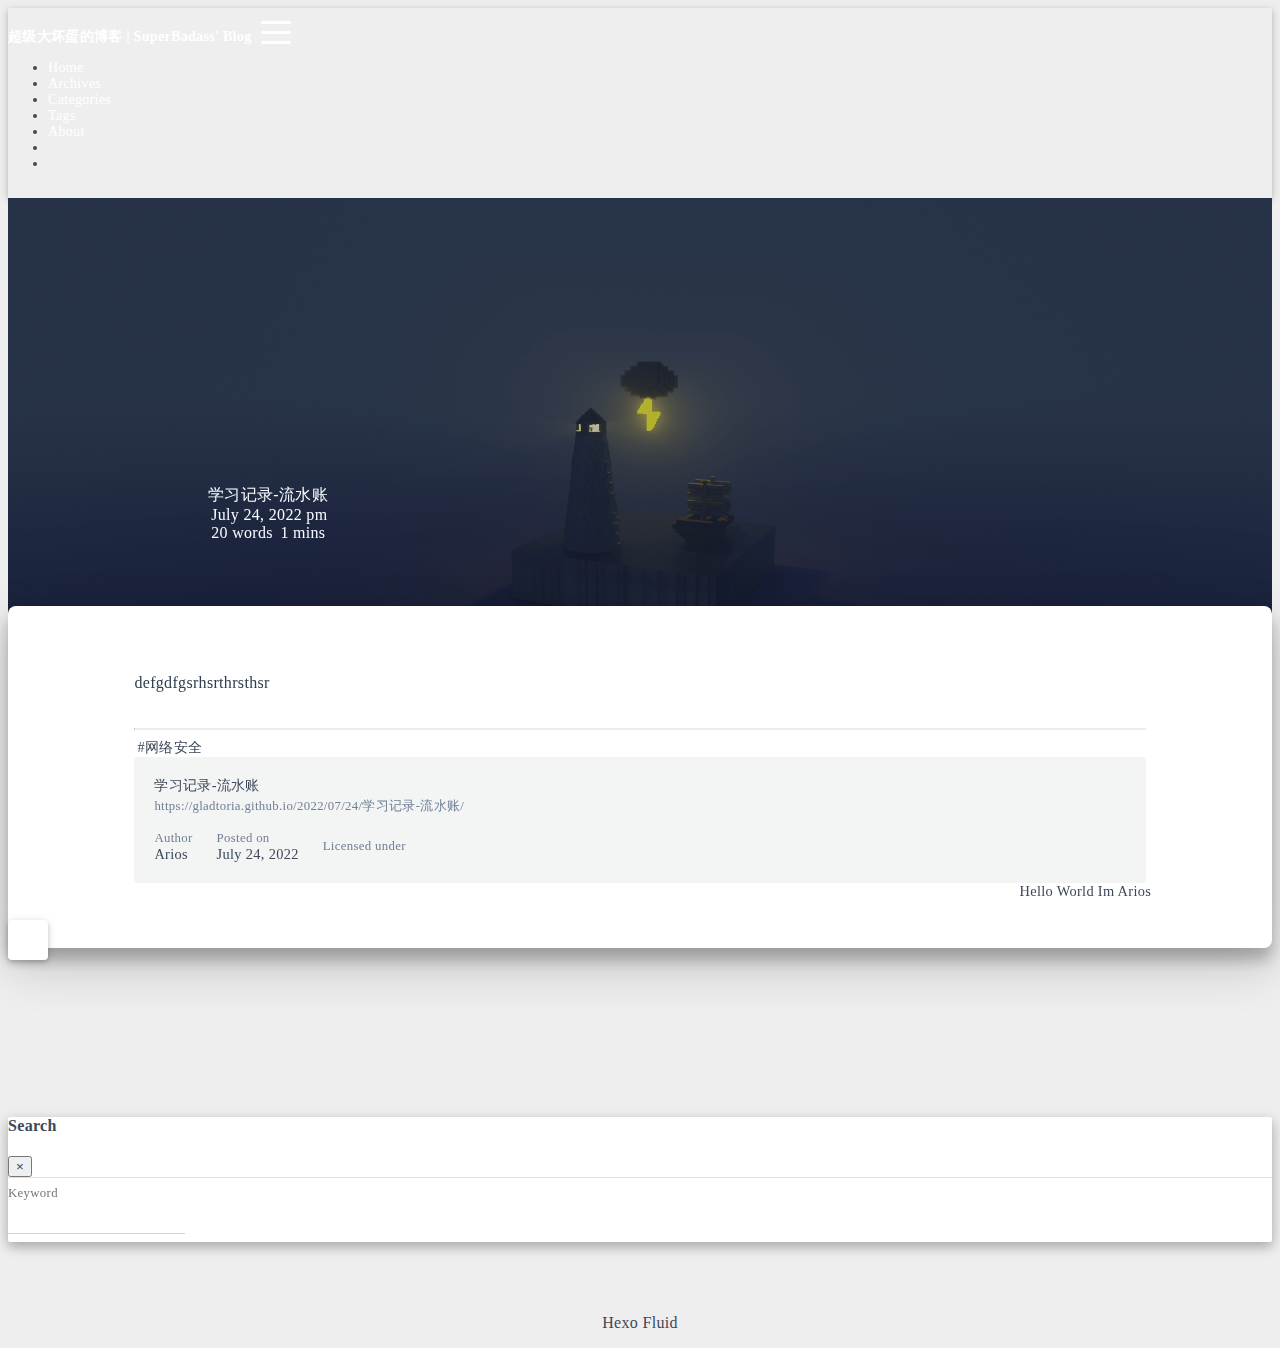
<file: 2022/07/24/学习记录-流水账/index.html>
<!DOCTYPE html>
<html lang="en" data-default-color-scheme=auto>



<head>
  <meta charset="UTF-8">
  <link rel="apple-touch-icon" sizes="76x76" href="/img/cola.png">
  <link rel="icon" href="/img/cola.png">
  <meta name="viewport" content="width=device-width, initial-scale=1.0, maximum-scale=5.0, shrink-to-fit=no">
  <meta http-equiv="x-ua-compatible" content="ie=edge">
  
  <meta name="theme-color" content="#2f4154">
  <meta name="author" content="Arios">
  <meta name="keywords" content="">
  
    <meta name="description" content="defgdfgsrhsrthrsthsr">
<meta property="og:type" content="article">
<meta property="og:title" content="学习记录-流水账">
<meta property="og:url" content="https://gladtoria.github.io/2022/07/24/%E5%AD%A6%E4%B9%A0%E8%AE%B0%E5%BD%95-%E6%B5%81%E6%B0%B4%E8%B4%A6/index.html">
<meta property="og:site_name" content="Arios Blog">
<meta property="og:description" content="defgdfgsrhsrthrsthsr">
<meta property="og:locale" content="en_US">
<meta property="article:published_time" content="2022-07-24T05:12:49.000Z">
<meta property="article:modified_time" content="2022-07-24T05:17:17.766Z">
<meta property="article:author" content="Arios">
<meta property="article:tag" content="网络安全">
<meta name="twitter:card" content="summary_large_image">
  
  
  
  <title>学习记录-流水账 - Arios Blog</title>

  <link  rel="stylesheet" href="https://lib.baomitu.com/twitter-bootstrap/4.6.1/css/bootstrap.min.css" />



  <link  rel="stylesheet" href="https://lib.baomitu.com/github-markdown-css/4.0.0/github-markdown.min.css" />

  <link  rel="stylesheet" href="https://lib.baomitu.com/hint.css/2.7.0/hint.min.css" />

  <link  rel="stylesheet" href="https://lib.baomitu.com/fancybox/3.5.7/jquery.fancybox.min.css" />



<!-- 主题依赖的图标库，不要自行修改 -->
<!-- Do not modify the link that theme dependent icons -->

<link rel="stylesheet" href="//at.alicdn.com/t/font_1749284_hj8rtnfg7um.css">



<link rel="stylesheet" href="//at.alicdn.com/t/font_1736178_lbnruvf0jn.css">


<link  rel="stylesheet" href="/css/main.css" />


  <link id="highlight-css" rel="stylesheet" href="/css/highlight.css" />
  
    <link id="highlight-css-dark" rel="stylesheet" href="/css/highlight-dark.css" />
  




  <script id="fluid-configs">
    var Fluid = window.Fluid || {};
    Fluid.ctx = Object.assign({}, Fluid.ctx)
    var CONFIG = {"hostname":"gladtoria.github.io","root":"/","version":"1.9.2","typing":{"enable":false,"typeSpeed":70,"cursorChar":"_","loop":false,"scope":[]},"anchorjs":{"enable":true,"element":"h1,h2,h3,h4,h5,h6","placement":"left","visible":"hover","icon":""},"progressbar":{"enable":true,"height_px":3,"color":"#29d","options":{"showSpinner":false,"trickleSpeed":100}},"code_language":{"enable":true,"default":"TEXT"},"copy_btn":true,"image_caption":{"enable":true},"image_zoom":{"enable":true,"img_url_replace":["",""]},"toc":{"enable":true,"placement":"right","headingSelector":"h1,h2,h3,h4,h5,h6","collapseDepth":0},"lazyload":{"enable":true,"loading_img":"/img/loading.gif","onlypost":false,"offset_factor":2},"web_analytics":{"enable":false,"follow_dnt":true,"baidu":null,"google":null,"gtag":null,"tencent":{"sid":null,"cid":null},"woyaola":null,"cnzz":null,"leancloud":{"app_id":null,"app_key":null,"server_url":null,"path":"window.location.pathname","ignore_local":false}},"search_path":"/local-search.xml"};

    if (CONFIG.web_analytics.follow_dnt) {
      var dntVal = navigator.doNotTrack || window.doNotTrack || navigator.msDoNotTrack;
      Fluid.ctx.dnt = dntVal && (dntVal.startsWith('1') || dntVal.startsWith('yes') || dntVal.startsWith('on'));
    }
  </script>
  <script  src="/js/utils.js" ></script>
  <script  src="/js/color-schema.js" ></script>
  


  
<meta name="generator" content="Hexo 6.2.0"></head>


<body>
  

  <header>
    

<div class="header-inner" style="height: 70vh;">
  <nav id="navbar" class="navbar fixed-top  navbar-expand-lg navbar-dark scrolling-navbar">
  <div class="container">
    <a class="navbar-brand" href="/">
      <strong>超级大坏蛋的博客 | SuperBadass&#39; Blog</strong>
    </a>

    <button id="navbar-toggler-btn" class="navbar-toggler" type="button" data-toggle="collapse"
            data-target="#navbarSupportedContent"
            aria-controls="navbarSupportedContent" aria-expanded="false" aria-label="Toggle navigation">
      <div class="animated-icon"><span></span><span></span><span></span></div>
    </button>

    <!-- Collapsible content -->
    <div class="collapse navbar-collapse" id="navbarSupportedContent">
      <ul class="navbar-nav ml-auto text-center">
        
          
          
          
          
            <li class="nav-item">
              <a class="nav-link" href="/">
                <i class="iconfont icon-home-fill"></i>
                Home
              </a>
            </li>
          
        
          
          
          
          
            <li class="nav-item">
              <a class="nav-link" href="/archives/">
                <i class="iconfont icon-archive-fill"></i>
                Archives
              </a>
            </li>
          
        
          
          
          
          
            <li class="nav-item">
              <a class="nav-link" href="/categories/">
                <i class="iconfont icon-category-fill"></i>
                Categories
              </a>
            </li>
          
        
          
          
          
          
            <li class="nav-item">
              <a class="nav-link" href="/tags/">
                <i class="iconfont icon-tags-fill"></i>
                Tags
              </a>
            </li>
          
        
          
          
          
          
            <li class="nav-item">
              <a class="nav-link" href="/about/">
                <i class="iconfont icon-user-fill"></i>
                About
              </a>
            </li>
          
        
        
          <li class="nav-item" id="search-btn">
            <a class="nav-link" target="_self" href="javascript:;" data-toggle="modal" data-target="#modalSearch" aria-label="Search">
              &nbsp;<i class="iconfont icon-search"></i>&nbsp;
            </a>
          </li>
          
        
        
          <li class="nav-item" id="color-toggle-btn">
            <a class="nav-link" target="_self" href="javascript:;" aria-label="Color Toggle">&nbsp;<i
                class="iconfont icon-dark" id="color-toggle-icon"></i>&nbsp;</a>
          </li>
        
      </ul>
    </div>
  </div>
</nav>

  

<div id="banner" class="banner" parallax=true
     style="background: url('/img/default.png') no-repeat center center; background-size: cover;">
  <div class="full-bg-img">
    <div class="mask flex-center" style="background-color: rgba(0, 0, 0, 0.3)">
      <div class="banner-text text-center fade-in-up">
        <div class="h2">
          
            <span id="subtitle">学习记录-流水账</span>
          
        </div>

        
          
  <div class="mt-3">
    
    
      <span class="post-meta">
        <i class="iconfont icon-date-fill" aria-hidden="true"></i>
        <time datetime="2022-07-24 13:12" pubdate>
          July 24, 2022 pm
        </time>
      </span>
    
  </div>

  <div class="mt-1">
    
      <span class="post-meta mr-2">
        <i class="iconfont icon-chart"></i>
        
          20 words
        
      </span>
    

    
      <span class="post-meta mr-2">
        <i class="iconfont icon-clock-fill"></i>
        
        
        
          1 mins
        
      </span>
    

    
    
  </div>


        
      </div>

      
    </div>
  </div>
</div>

</div>

  </header>

  <main>
    
      

<div class="container-fluid nopadding-x">
  <div class="row nomargin-x">
    <div class="side-col d-none d-lg-block col-lg-2">
      

    </div>

    <div class="col-lg-8 nopadding-x-md">
      <div class="container nopadding-x-md" id="board-ctn">
        <div id="board">
          <article class="post-content mx-auto">
            <!-- SEO header -->
            <h1 style="display: none">学习记录-流水账</h1>
            
            
              <div class="markdown-body">
                
                <p>defgdfgsrhsrthrsthsr</p>

                
              </div>
            
            <hr/>
            <div>
              <div class="post-metas my-3">
  
  
    <div class="post-meta">
      <i class="iconfont icon-tags"></i>
      
        <a href="/tags/%E7%BD%91%E7%BB%9C%E5%AE%89%E5%85%A8/">#网络安全</a>
      
    </div>
  
</div>


              
  

  <div class="license-box my-3">
    <div class="license-title">
      <div>学习记录-流水账</div>
      <div>https://gladtoria.github.io/2022/07/24/学习记录-流水账/</div>
    </div>
    <div class="license-meta">
      
        <div class="license-meta-item">
          <div>Author</div>
          <div>Arios</div>
        </div>
      
      
        <div class="license-meta-item license-meta-date">
          <div>Posted on</div>
          <div>July 24, 2022</div>
        </div>
      
      
      <div class="license-meta-item">
        <div>Licensed under</div>
        <div>
          
            
            
              <a target="_blank" href="https://creativecommons.org/licenses/by/4.0/">
              <span class="hint--top hint--rounded" aria-label="BY - Attribution">
                <i class="iconfont icon-by"></i>
              </span>
              </a>
            
          
        </div>
      </div>
    </div>
    <div class="license-icon iconfont"></div>
  </div>



              
                <div class="post-prevnext my-3">
                  <article class="post-prev col-6">
                    
                    
                  </article>
                  <article class="post-next col-6">
                    
                    
                      <a href="/2022/07/23/hello-world/" title="Hello World  Im Arios">
                        <span class="hidden-mobile">Hello World  Im Arios</span>
                        <span class="visible-mobile">Next</span>
                        <i class="iconfont icon-arrowright"></i>
                      </a>
                    
                  </article>
                </div>
              
            </div>

            
          </article>
        </div>
      </div>
    </div>

    <div class="side-col d-none d-lg-block col-lg-2">
      
  <aside class="sidebar" style="margin-left: -1rem">
    <div id="toc">
  <p class="toc-header"><i class="iconfont icon-list"></i>&nbsp;Table of Contents</p>
  <div class="toc-body" id="toc-body"></div>
</div>



  </aside>


    </div>
  </div>
</div>





  



  



  



  



  







    

    
      <a id="scroll-top-button" aria-label="TOP" href="#" role="button">
        <i class="iconfont icon-arrowup" aria-hidden="true"></i>
      </a>
    

    
      <div class="modal fade" id="modalSearch" tabindex="-1" role="dialog" aria-labelledby="ModalLabel"
     aria-hidden="true">
  <div class="modal-dialog modal-dialog-scrollable modal-lg" role="document">
    <div class="modal-content">
      <div class="modal-header text-center">
        <h4 class="modal-title w-100 font-weight-bold">Search</h4>
        <button type="button" id="local-search-close" class="close" data-dismiss="modal" aria-label="Close">
          <span aria-hidden="true">&times;</span>
        </button>
      </div>
      <div class="modal-body mx-3">
        <div class="md-form mb-5">
          <input type="text" id="local-search-input" class="form-control validate">
          <label data-error="x" data-success="v" for="local-search-input">Keyword</label>
        </div>
        <div class="list-group" id="local-search-result"></div>
      </div>
    </div>
  </div>
</div>

    

    
  </main>

  <footer>
    <div class="footer-inner">
  
    <div class="footer-content">
       <a href="https://hexo.io" target="_blank" rel="nofollow noopener"><span>Hexo</span></a> <i class="iconfont icon-love"></i> <a href="https://github.com/fluid-dev/hexo-theme-fluid" target="_blank" rel="nofollow noopener"><span>Fluid</span></a> 
    </div>
  
  
  
  
</div>

  </footer>

  <!-- Scripts -->
  
  <script  src="https://lib.baomitu.com/nprogress/0.2.0/nprogress.min.js" ></script>
  <link  rel="stylesheet" href="https://lib.baomitu.com/nprogress/0.2.0/nprogress.min.css" />

  <script>
    NProgress.configure({"showSpinner":false,"trickleSpeed":100})
    NProgress.start()
    window.addEventListener('load', function() {
      NProgress.done();
    })
  </script>


<script  src="https://lib.baomitu.com/jquery/3.6.0/jquery.min.js" ></script>
<script  src="https://lib.baomitu.com/twitter-bootstrap/4.6.1/js/bootstrap.min.js" ></script>
<script  src="/js/events.js" ></script>
<script  src="/js/plugins.js" ></script>





  
    <script  src="/js/img-lazyload.js" ></script>
  




  
<script>
  Fluid.utils.createScript('https://lib.baomitu.com/tocbot/4.18.2/tocbot.min.js', function() {
    var toc = jQuery('#toc');
    if (toc.length === 0 || !window.tocbot) { return; }
    var boardCtn = jQuery('#board-ctn');
    var boardTop = boardCtn.offset().top;

    window.tocbot.init({
      tocSelector     : '#toc-body',
      contentSelector : '.markdown-body',
      headingSelector : CONFIG.toc.headingSelector || 'h1,h2,h3,h4,h5,h6',
      linkClass       : 'tocbot-link',
      activeLinkClass : 'tocbot-active-link',
      listClass       : 'tocbot-list',
      isCollapsedClass: 'tocbot-is-collapsed',
      collapsibleClass: 'tocbot-is-collapsible',
      collapseDepth   : CONFIG.toc.collapseDepth || 0,
      scrollSmooth    : true,
      headingsOffset  : -boardTop
    });
    if (toc.find('.toc-list-item').length > 0) {
      toc.css('visibility', 'visible');
    }
  });
</script>


  <script src=https://lib.baomitu.com/clipboard.js/2.0.10/clipboard.min.js></script>

  <script>Fluid.plugins.codeWidget();</script>


  
<script>
  Fluid.utils.createScript('https://lib.baomitu.com/anchor-js/4.3.1/anchor.min.js', function() {
    window.anchors.options = {
      placement: CONFIG.anchorjs.placement,
      visible  : CONFIG.anchorjs.visible
    };
    if (CONFIG.anchorjs.icon) {
      window.anchors.options.icon = CONFIG.anchorjs.icon;
    }
    var el = (CONFIG.anchorjs.element || 'h1,h2,h3,h4,h5,h6').split(',');
    var res = [];
    for (var item of el) {
      res.push('.markdown-body > ' + item.trim());
    }
    if (CONFIG.anchorjs.placement === 'left') {
      window.anchors.options.class = 'anchorjs-link-left';
    }
    window.anchors.add(res.join(', '));
  });
</script>


  
<script>
  Fluid.utils.createScript('https://lib.baomitu.com/fancybox/3.5.7/jquery.fancybox.min.js', function() {
    Fluid.plugins.fancyBox();
  });
</script>


  <script>Fluid.plugins.imageCaption();</script>

  <script  src="/js/local-search.js" ></script>





<!-- 主题的启动项，将它保持在最底部 -->
<!-- the boot of the theme, keep it at the bottom -->
<script  src="/js/boot.js" ></script>


  

  <noscript>
    <div class="noscript-warning">Blog works best with JavaScript enabled</div>
  </noscript>
</body>
</html>
</file>
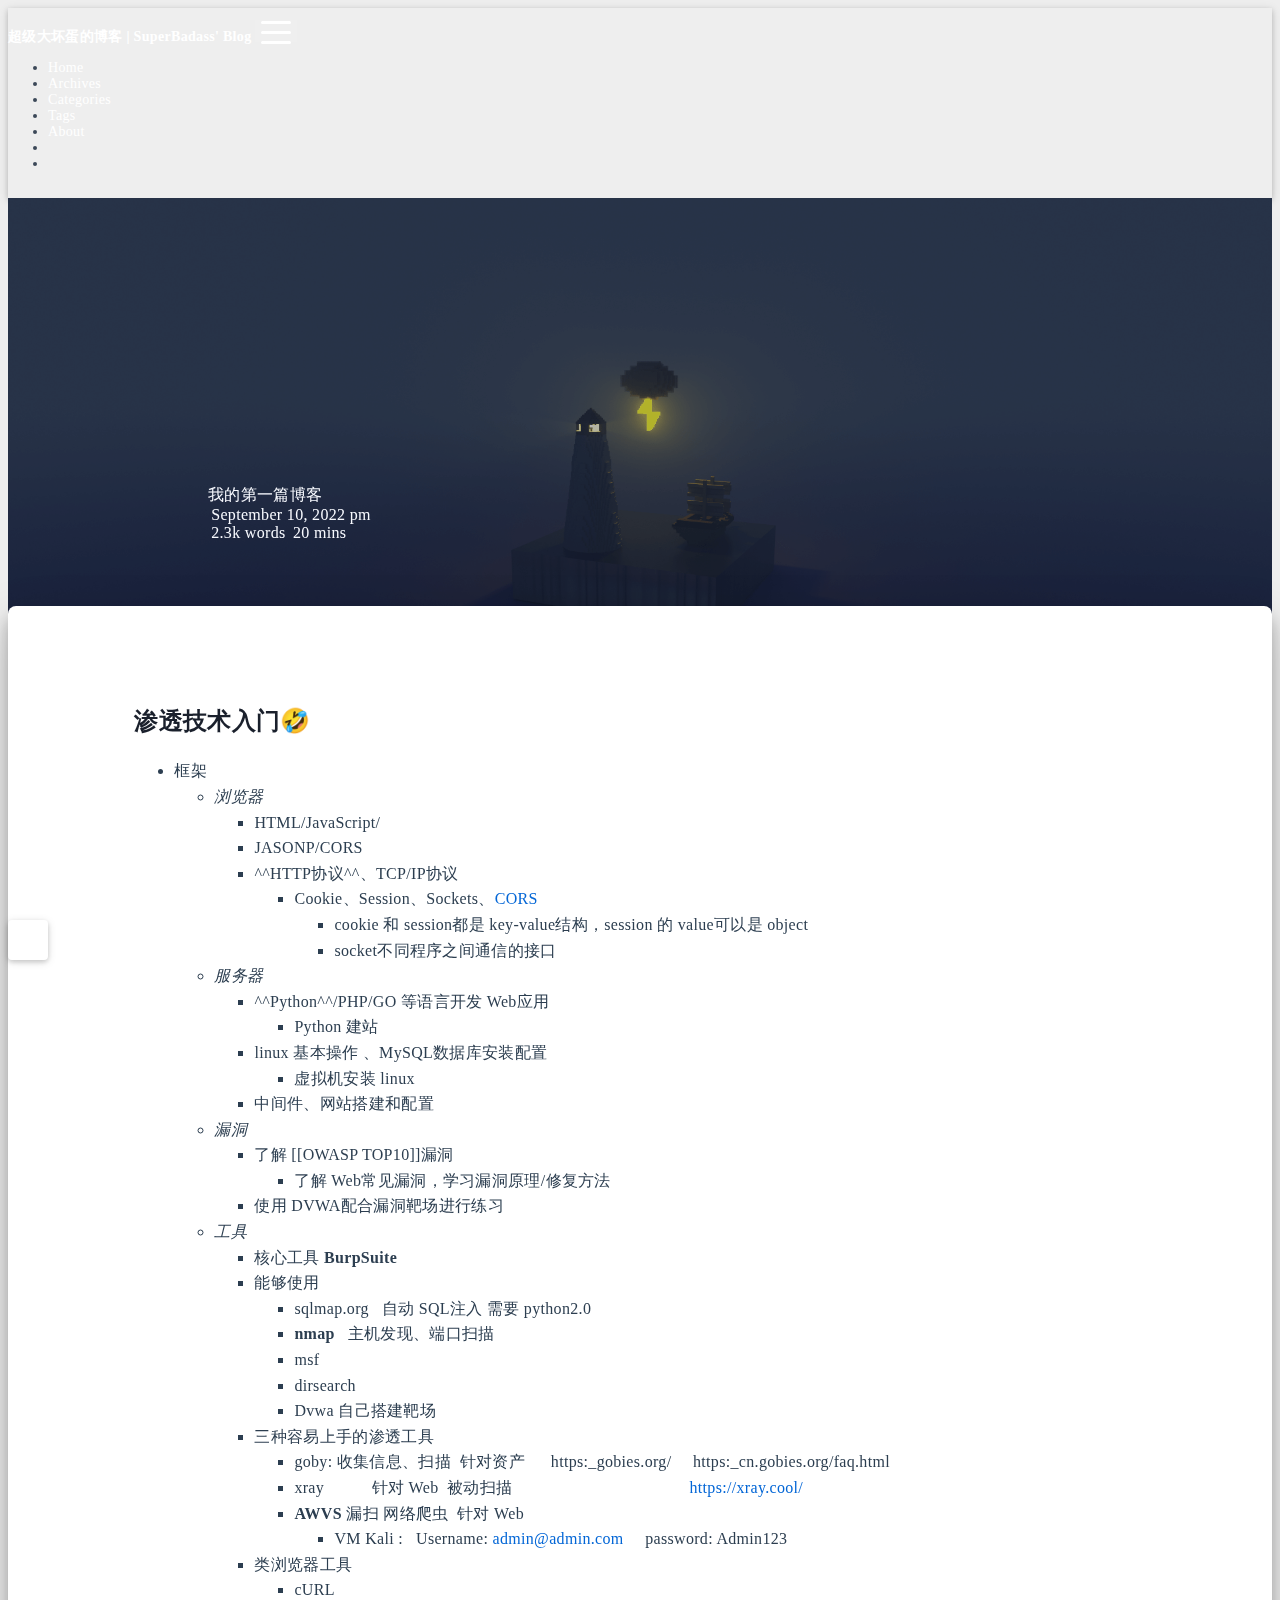
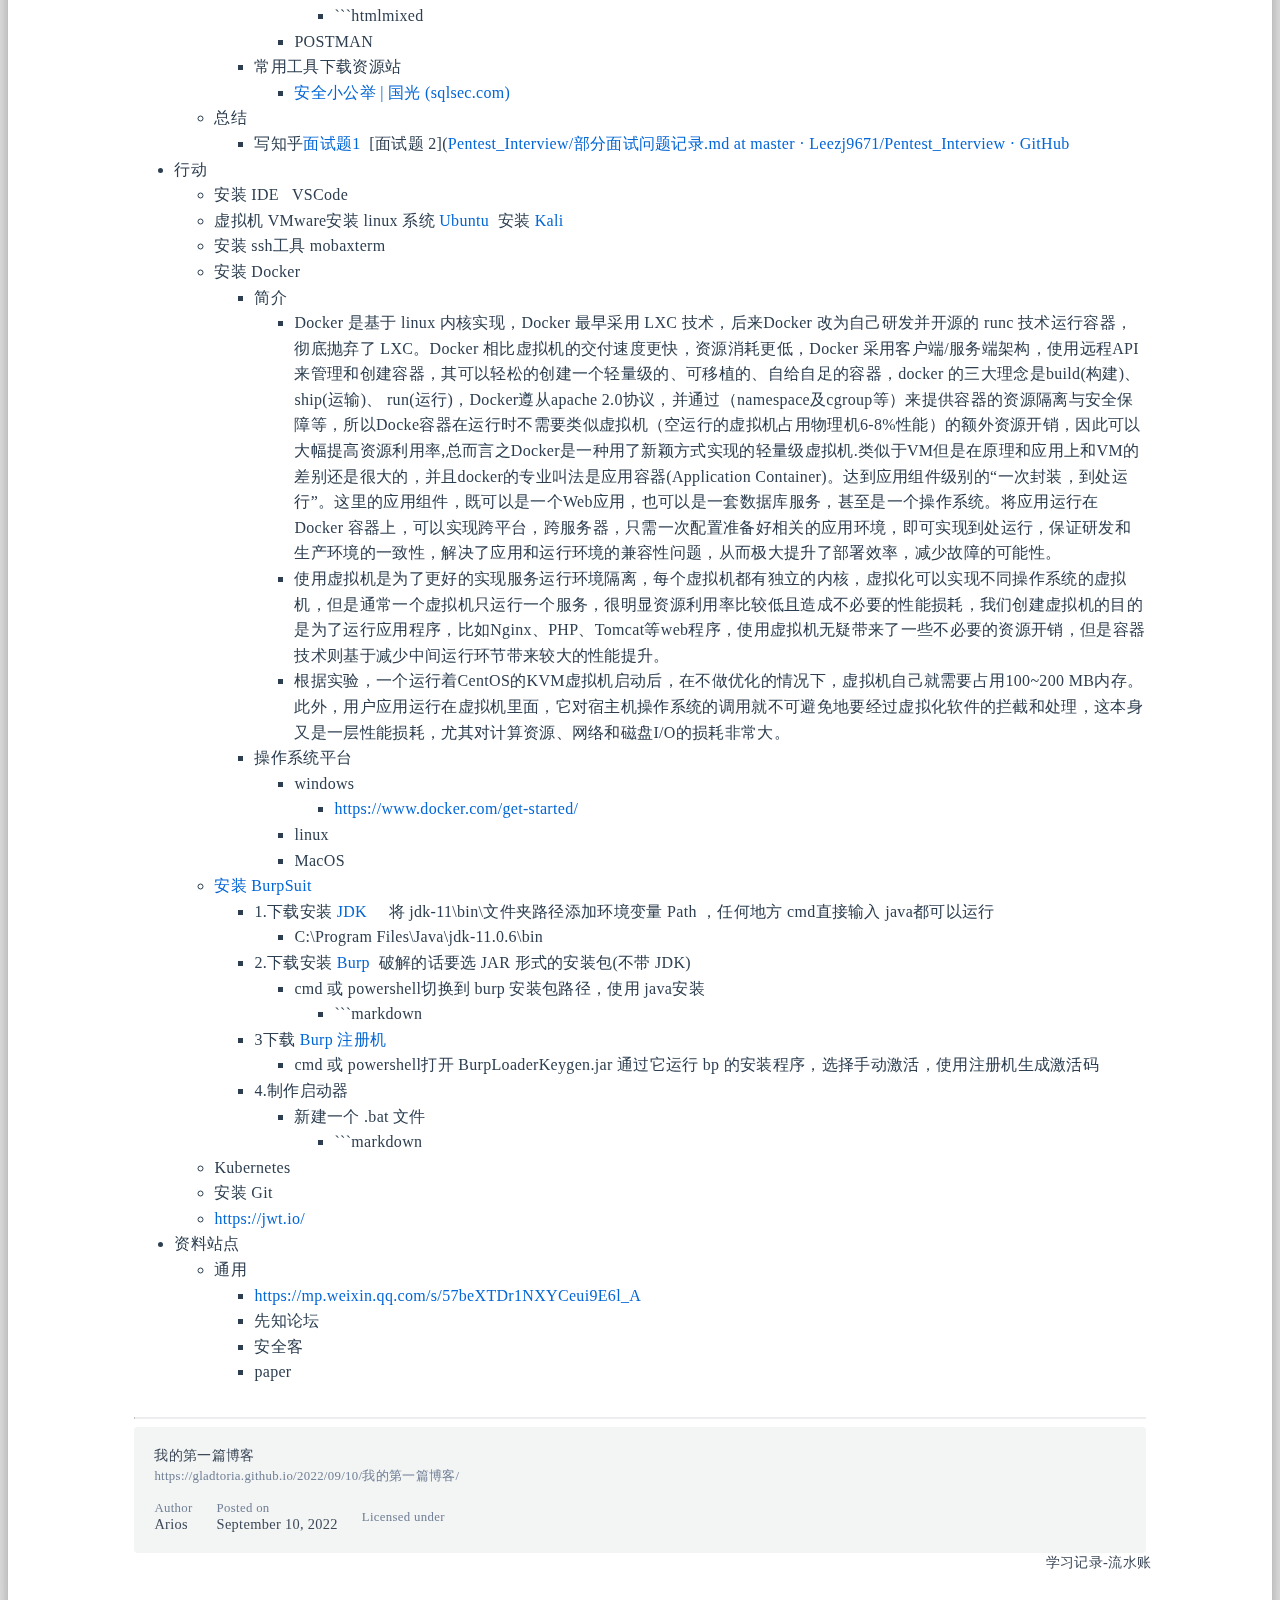
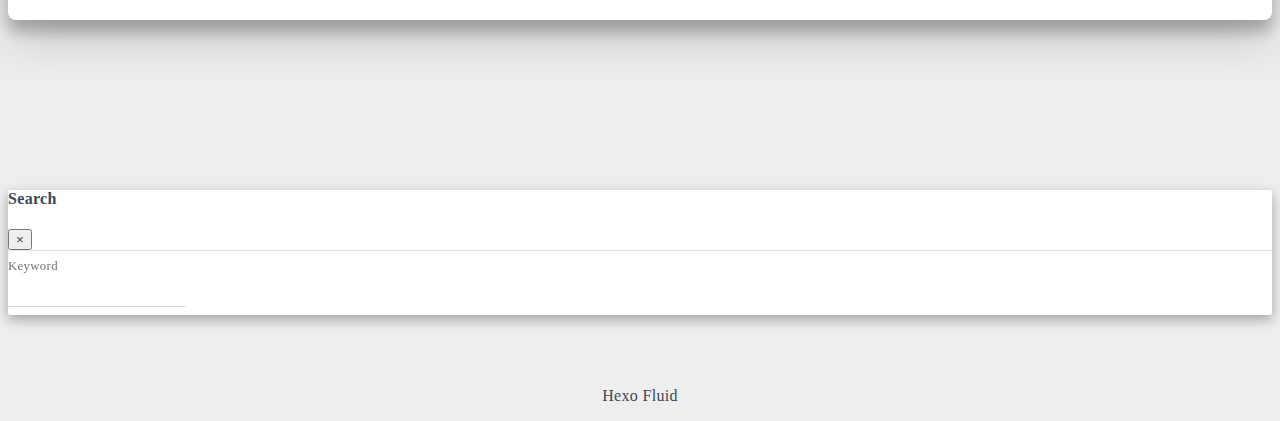
<file: 2022/09/10/我的第一篇博客/index.html>
<!DOCTYPE html>
<html lang="en" data-default-color-scheme=auto>



<head>
  <meta charset="UTF-8">
  <link rel="apple-touch-icon" sizes="76x76" href="/img/cola.png">
  <link rel="icon" href="/img/cola.png">
  <meta name="viewport" content="width=device-width, initial-scale=1.0, maximum-scale=5.0, shrink-to-fit=no">
  <meta http-equiv="x-ua-compatible" content="ie=edge">
  
  <meta name="theme-color" content="#2f4154">
  <meta name="author" content="Arios">
  <meta name="keywords" content="">
  
    <meta name="description" content="渗透技术入门🤣 框架 浏览器 HTML&#x2F;JavaScript&#x2F; JASONP&#x2F;CORS   ^^HTTP协议^^、TCP&#x2F;IP协议 Cookie、Session、Sockets、CORS cookie 和 session都是 key-value结构，session 的 value可以是 object socket不同程序之间通信的接口       服务器">
<meta property="og:type" content="article">
<meta property="og:title" content="我的第一篇博客">
<meta property="og:url" content="https://gladtoria.github.io/2022/09/10/%E6%88%91%E7%9A%84%E7%AC%AC%E4%B8%80%E7%AF%87%E5%8D%9A%E5%AE%A2/index.html">
<meta property="og:site_name" content="Arios Blog">
<meta property="og:description" content="渗透技术入门🤣 框架 浏览器 HTML&#x2F;JavaScript&#x2F; JASONP&#x2F;CORS   ^^HTTP协议^^、TCP&#x2F;IP协议 Cookie、Session、Sockets、CORS cookie 和 session都是 key-value结构，session 的 value可以是 object socket不同程序之间通信的接口       服务器">
<meta property="og:locale" content="en_US">
<meta property="article:published_time" content="2022-09-10T08:24:31.000Z">
<meta property="article:modified_time" content="2022-09-10T14:13:34.493Z">
<meta property="article:author" content="Arios">
<meta name="twitter:card" content="summary_large_image">
  
  
  
  <title>我的第一篇博客 - Arios Blog</title>

  <link  rel="stylesheet" href="https://lib.baomitu.com/twitter-bootstrap/4.6.1/css/bootstrap.min.css" />



  <link  rel="stylesheet" href="https://lib.baomitu.com/github-markdown-css/4.0.0/github-markdown.min.css" />

  <link  rel="stylesheet" href="https://lib.baomitu.com/hint.css/2.7.0/hint.min.css" />

  <link  rel="stylesheet" href="https://lib.baomitu.com/fancybox/3.5.7/jquery.fancybox.min.css" />



<!-- 主题依赖的图标库，不要自行修改 -->
<!-- Do not modify the link that theme dependent icons -->

<link rel="stylesheet" href="//at.alicdn.com/t/font_1749284_hj8rtnfg7um.css">



<link rel="stylesheet" href="//at.alicdn.com/t/font_1736178_lbnruvf0jn.css">


<link  rel="stylesheet" href="/css/main.css" />


  <link id="highlight-css" rel="stylesheet" href="/css/highlight.css" />
  
    <link id="highlight-css-dark" rel="stylesheet" href="/css/highlight-dark.css" />
  




  <script id="fluid-configs">
    var Fluid = window.Fluid || {};
    Fluid.ctx = Object.assign({}, Fluid.ctx)
    var CONFIG = {"hostname":"gladtoria.github.io","root":"/","version":"1.9.2","typing":{"enable":false,"typeSpeed":70,"cursorChar":"_","loop":false,"scope":[]},"anchorjs":{"enable":true,"element":"h1,h2,h3,h4,h5,h6","placement":"left","visible":"hover","icon":""},"progressbar":{"enable":true,"height_px":3,"color":"#29d","options":{"showSpinner":false,"trickleSpeed":100}},"code_language":{"enable":true,"default":"TEXT"},"copy_btn":true,"image_caption":{"enable":true},"image_zoom":{"enable":true,"img_url_replace":["",""]},"toc":{"enable":true,"placement":"right","headingSelector":"h1,h2,h3,h4,h5,h6","collapseDepth":0},"lazyload":{"enable":true,"loading_img":"/img/loading.gif","onlypost":false,"offset_factor":2},"web_analytics":{"enable":false,"follow_dnt":true,"baidu":null,"google":null,"gtag":null,"tencent":{"sid":null,"cid":null},"woyaola":null,"cnzz":null,"leancloud":{"app_id":null,"app_key":null,"server_url":null,"path":"window.location.pathname","ignore_local":false}},"search_path":"/local-search.xml"};

    if (CONFIG.web_analytics.follow_dnt) {
      var dntVal = navigator.doNotTrack || window.doNotTrack || navigator.msDoNotTrack;
      Fluid.ctx.dnt = dntVal && (dntVal.startsWith('1') || dntVal.startsWith('yes') || dntVal.startsWith('on'));
    }
  </script>
  <script  src="/js/utils.js" ></script>
  <script  src="/js/color-schema.js" ></script>
  


  
<meta name="generator" content="Hexo 6.2.0"></head>


<body>
  

  <header>
    

<div class="header-inner" style="height: 70vh;">
  <nav id="navbar" class="navbar fixed-top  navbar-expand-lg navbar-dark scrolling-navbar">
  <div class="container">
    <a class="navbar-brand" href="/">
      <strong>超级大坏蛋的博客 | SuperBadass&#39; Blog</strong>
    </a>

    <button id="navbar-toggler-btn" class="navbar-toggler" type="button" data-toggle="collapse"
            data-target="#navbarSupportedContent"
            aria-controls="navbarSupportedContent" aria-expanded="false" aria-label="Toggle navigation">
      <div class="animated-icon"><span></span><span></span><span></span></div>
    </button>

    <!-- Collapsible content -->
    <div class="collapse navbar-collapse" id="navbarSupportedContent">
      <ul class="navbar-nav ml-auto text-center">
        
          
          
          
          
            <li class="nav-item">
              <a class="nav-link" href="/">
                <i class="iconfont icon-home-fill"></i>
                Home
              </a>
            </li>
          
        
          
          
          
          
            <li class="nav-item">
              <a class="nav-link" href="/archives/">
                <i class="iconfont icon-archive-fill"></i>
                Archives
              </a>
            </li>
          
        
          
          
          
          
            <li class="nav-item">
              <a class="nav-link" href="/categories/">
                <i class="iconfont icon-category-fill"></i>
                Categories
              </a>
            </li>
          
        
          
          
          
          
            <li class="nav-item">
              <a class="nav-link" href="/tags/">
                <i class="iconfont icon-tags-fill"></i>
                Tags
              </a>
            </li>
          
        
          
          
          
          
            <li class="nav-item">
              <a class="nav-link" href="/about/">
                <i class="iconfont icon-user-fill"></i>
                About
              </a>
            </li>
          
        
        
          <li class="nav-item" id="search-btn">
            <a class="nav-link" target="_self" href="javascript:;" data-toggle="modal" data-target="#modalSearch" aria-label="Search">
              &nbsp;<i class="iconfont icon-search"></i>&nbsp;
            </a>
          </li>
          
        
        
          <li class="nav-item" id="color-toggle-btn">
            <a class="nav-link" target="_self" href="javascript:;" aria-label="Color Toggle">&nbsp;<i
                class="iconfont icon-dark" id="color-toggle-icon"></i>&nbsp;</a>
          </li>
        
      </ul>
    </div>
  </div>
</nav>

  

<div id="banner" class="banner" parallax=true
     style="background: url('/img/default.png') no-repeat center center; background-size: cover;">
  <div class="full-bg-img">
    <div class="mask flex-center" style="background-color: rgba(0, 0, 0, 0.3)">
      <div class="banner-text text-center fade-in-up">
        <div class="h2">
          
            <span id="subtitle">我的第一篇博客</span>
          
        </div>

        
          
  <div class="mt-3">
    
    
      <span class="post-meta">
        <i class="iconfont icon-date-fill" aria-hidden="true"></i>
        <time datetime="2022-09-10 16:24" pubdate>
          September 10, 2022 pm
        </time>
      </span>
    
  </div>

  <div class="mt-1">
    
      <span class="post-meta mr-2">
        <i class="iconfont icon-chart"></i>
        
          2.3k words
        
      </span>
    

    
      <span class="post-meta mr-2">
        <i class="iconfont icon-clock-fill"></i>
        
        
        
          20 mins
        
      </span>
    

    
    
  </div>


        
      </div>

      
    </div>
  </div>
</div>

</div>

  </header>

  <main>
    
      

<div class="container-fluid nopadding-x">
  <div class="row nomargin-x">
    <div class="side-col d-none d-lg-block col-lg-2">
      

    </div>

    <div class="col-lg-8 nopadding-x-md">
      <div class="container nopadding-x-md" id="board-ctn">
        <div id="board">
          <article class="post-content mx-auto">
            <!-- SEO header -->
            <h1 style="display: none">我的第一篇博客</h1>
            
            
              <div class="markdown-body">
                
                <h2 id="渗透技术入门🤣"><a href="#渗透技术入门🤣" class="headerlink" title="渗透技术入门🤣"></a>渗透技术入门🤣</h2><ul>
<li>框架<ul>
<li><em>浏览器</em><ul>
<li>HTML&#x2F;JavaScript&#x2F;</li>
<li>JASONP&#x2F;CORS</li>
</ul>
<ul>
<li>^^HTTP协议^^、TCP&#x2F;IP协议<ul>
<li>Cookie、Session、Sockets、<a target="_blank" rel="noopener" href="http://www.ruanyifeng.com/blog/2016/04/cors.html">CORS</a><ul>
<li>cookie 和 session都是 key-value结构，session 的 value可以是 object</li>
<li>socket不同程序之间通信的接口</li>
</ul>
</li>
</ul>
</li>
</ul>
</li>
<li><em>服务器</em><ul>
<li>^^Python^^&#x2F;PHP&#x2F;GO 等语言开发 Web应用<ul>
<li>Python 建站</li>
</ul>
</li>
<li>linux 基本操作 、MySQL数据库安装配置<ul>
<li>虚拟机安装 linux</li>
</ul>
</li>
</ul>
<ul>
<li>中间件、网站搭建和配置</li>
</ul>
</li>
<li><em>漏洞</em><ul>
<li>了解 [[OWASP TOP10]]漏洞<ul>
<li>了解 Web常见漏洞，学习漏洞原理&#x2F;修复方法</li>
</ul>
</li>
</ul>
<ul>
<li>使用 DVWA配合漏洞靶场进行练习</li>
</ul>
</li>
<li><em>工具</em><ul>
<li>核心工具 <strong>BurpSuite</strong></li>
</ul>
<ul>
<li>能够使用<ul>
<li>sqlmap.org   自动 SQL注入 需要 python2.0</li>
<li><strong>nmap</strong>   主机发现、端口扫描</li>
<li>msf</li>
<li>dirsearch</li>
<li>Dvwa 自己搭建靶场</li>
</ul>
</li>
<li>三种容易上手的渗透工具<ul>
<li>goby: 收集信息、扫描  针对资产      https:_gobies.org&#x2F;     https:_cn.gobies.org&#x2F;faq.html</li>
<li>xray           针对 Web  被动扫描                                         <a target="_blank" rel="noopener" href="https://xray.cool/">https://xray.cool/</a></li>
</ul>
<ul>
<li><strong>AWVS</strong> 漏扫 网络爬虫  针对 Web<ul>
<li>VM Kali :   Username: <a href="mailto:&#97;&#100;&#109;&#x69;&#110;&#x40;&#97;&#x64;&#x6d;&#105;&#110;&#x2e;&#99;&#111;&#109;">&#97;&#100;&#109;&#x69;&#110;&#x40;&#97;&#x64;&#x6d;&#105;&#110;&#x2e;&#99;&#111;&#109;</a>     password: Admin123</li>
</ul>
</li>
</ul>
</li>
<li>类浏览器工具<ul>
<li>cURL<ul>
<li>&#96;&#96;&#96;htmlmixed</li>
</ul>
</li>
</ul>
<ul>
<li>POSTMAN</li>
</ul>
</li>
<li>常用工具下载资源站<ul>
<li><a target="_blank" rel="noopener" href="https://www.sqlsec.com/tools.html">安全小公举 | 国光 (sqlsec.com)</a></li>
</ul>
</li>
</ul>
</li>
<li>总结<ul>
<li>写知乎<a target="_blank" rel="noopener" href="https://_zhuanlan.zhihu.com/p/505126571">面试题1</a>  [面试题 2](<a target="_blank" rel="noopener" href="https://_github.com/Leezj9671/Pentest_Interview/blob/master/%E9%83%A8%E5%88%86%E9%9D%A2%E8%AF%95%E9%97%AE%E9%A2%98%E8%AE%B0%E5%BD%95.md#sql%E7%9A%84%E5%AD%98%E5%82%A8%E5%BC%95%E6%93%8E">Pentest_Interview&#x2F;部分面试问题记录.md at master · Leezj9671&#x2F;Pentest_Interview · GitHub</a></li>
</ul>
</li>
</ul>
</li>
<li>行动<ul>
<li>安装 IDE   VSCode</li>
<li>虚拟机 VMware安装 linux 系统 <a target="_blank" rel="noopener" href="https://_linuxhint.com/install_ubuntu_vmware_workstation/">Ubuntu</a>  安装 <a target="_blank" rel="noopener" href="https://_www.kali.org/get-kali/#kali-platforms">Kali</a></li>
<li>安装 ssh工具 mobaxterm</li>
</ul>
<ul>
<li>安装 Docker<ul>
<li>简介<ul>
<li>Docker 是基于 linux 内核实现，Docker 最早采用 LXC 技术，后来Docker 改为自己研发并开源的 runc 技术运行容器，彻底抛弃了 LXC。Docker 相比虚拟机的交付速度更快，资源消耗更低，Docker 采用客户端&#x2F;服务端架构，使用远程API来管理和创建容器，其可以轻松的创建一个轻量级的、可移植的、自给自足的容器，docker 的三大理念是build(构建)、ship(运输)、 run(运行)，Docker遵从apache 2.0协议，并通过（namespace及cgroup等）来提供容器的资源隔离与安全保障等，所以Docke容器在运行时不需要类似虚拟机（空运行的虚拟机占用物理机6-8%性能）的额外资源开销，因此可以大幅提高资源利用率,总而言之Docker是一种用了新颖方式实现的轻量级虚拟机.类似于VM但是在原理和应用上和VM的差别还是很大的，并且docker的专业叫法是应用容器(Application Container)。达到应用组件级别的“一次封装，到处运行”。这里的应用组件，既可以是一个Web应用，也可以是一套数据库服务，甚至是一个操作系统。将应用运行在Docker 容器上，可以实现跨平台，跨服务器，只需一次配置准备好相关的应用环境，即可实现到处运行，保证研发和生产环境的一致性，解决了应用和运行环境的兼容性问题，从而极大提升了部署效率，减少故障的可能性。</li>
<li>使用虚拟机是为了更好的实现服务运行环境隔离，每个虚拟机都有独立的内核，虚拟化可以实现不同操作系统的虚拟机，但是通常一个虚拟机只运行一个服务，很明显资源利用率比较低且造成不必要的性能损耗，我们创建虚拟机的目的是为了运行应用程序，比如Nginx、PHP、Tomcat等web程序，使用虚拟机无疑带来了一些不必要的资源开销，但是容器技术则基于减少中间运行环节带来较大的性能提升。</li>
<li>根据实验，一个运行着CentOS的KVM虚拟机启动后，在不做优化的情况下，虚拟机自己就需要占用100~200 MB内存。此外，用户应用运行在虚拟机里面，它对宿主机操作系统的调用就不可避免地要经过虚拟化软件的拦截和处理，这本身又是一层性能损耗，尤其对计算资源、网络和磁盘I&#x2F;O的损耗非常大。</li>
</ul>
</li>
<li>操作系统平台<ul>
<li>windows<ul>
<li><a target="_blank" rel="noopener" href="https://www.docker.com/get-started/">https://www.docker.com/get-started/</a></li>
</ul>
</li>
</ul>
<ul>
<li>linux</li>
<li>MacOS</li>
</ul>
</li>
</ul>
</li>
<li><a target="_blank" rel="noopener" href="https://www.dark5.net/blog/2021/07/05/BurpSuite2021%E8%A7%86%E9%A2%91%E7%AC%94%E8%AE%B0/">安装 BurpSuit</a><ul>
<li>1.下载安装 <a target="_blank" rel="noopener" href="http://jdk.java.net/java-se-ri/11">JDK</a>     将 jdk-11\bin\文件夹路径添加环境变量 Path ，任何地方 cmd直接输入 java都可以运行<ul>
<li>C:\Program Files\Java\jdk-11.0.6\bin</li>
</ul>
</li>
<li>2.下载安装 <a target="_blank" rel="noopener" href="https://portswigger.net/burp/releases">Burp</a>  破解的话要选 JAR 形式的安装包(不带 JDK)<ul>
<li>cmd 或 powershell切换到 burp 安装包路径，使用 java安装<ul>
<li>&#96;&#96;&#96;markdown</li>
</ul>
</li>
</ul>
</li>
<li>3下载 <a target="_blank" rel="noopener" href="https://github.com/h3110w0r1d-y/BurpLoaderKeygen/releases">Burp 注册机</a><ul>
<li>cmd 或 powershell打开 BurpLoaderKeygen.jar 通过它运行 bp 的安装程序，选择手动激活，使用注册机生成激活码</li>
</ul>
</li>
<li>4.制作启动器<ul>
<li>新建一个 .bat 文件<ul>
<li>&#96;&#96;&#96;markdown</li>
</ul>
</li>
</ul>
</li>
</ul>
</li>
</ul>
<ul>
<li>Kubernetes</li>
<li>安装 Git</li>
<li><a target="_blank" rel="noopener" href="https://jwt.io/">https://jwt.io/</a></li>
</ul>
</li>
<li>资料站点<ul>
<li>通用<ul>
<li><a target="_blank" rel="noopener" href="https://mp.weixin.qq.com/s/57beXTDr1NXYCeui9E6l_A">https://mp.weixin.qq.com/s/57beXTDr1NXYCeui9E6l_A</a></li>
<li>先知论坛</li>
<li>安全客</li>
<li>paper</li>
</ul>
</li>
</ul>
</li>
</ul>

                
              </div>
            
            <hr/>
            <div>
              <div class="post-metas my-3">
  
  
</div>


              
  

  <div class="license-box my-3">
    <div class="license-title">
      <div>我的第一篇博客</div>
      <div>https://gladtoria.github.io/2022/09/10/我的第一篇博客/</div>
    </div>
    <div class="license-meta">
      
        <div class="license-meta-item">
          <div>Author</div>
          <div>Arios</div>
        </div>
      
      
        <div class="license-meta-item license-meta-date">
          <div>Posted on</div>
          <div>September 10, 2022</div>
        </div>
      
      
      <div class="license-meta-item">
        <div>Licensed under</div>
        <div>
          
            
            
              <a target="_blank" href="https://creativecommons.org/licenses/by/4.0/">
              <span class="hint--top hint--rounded" aria-label="BY - Attribution">
                <i class="iconfont icon-by"></i>
              </span>
              </a>
            
          
        </div>
      </div>
    </div>
    <div class="license-icon iconfont"></div>
  </div>



              
                <div class="post-prevnext my-3">
                  <article class="post-prev col-6">
                    
                    
                  </article>
                  <article class="post-next col-6">
                    
                    
                      <a href="/2022/07/24/%E5%AD%A6%E4%B9%A0%E8%AE%B0%E5%BD%95-%E6%B5%81%E6%B0%B4%E8%B4%A6/" title="学习记录-流水账">
                        <span class="hidden-mobile">学习记录-流水账</span>
                        <span class="visible-mobile">Next</span>
                        <i class="iconfont icon-arrowright"></i>
                      </a>
                    
                  </article>
                </div>
              
            </div>

            
          </article>
        </div>
      </div>
    </div>

    <div class="side-col d-none d-lg-block col-lg-2">
      
  <aside class="sidebar" style="margin-left: -1rem">
    <div id="toc">
  <p class="toc-header"><i class="iconfont icon-list"></i>&nbsp;Table of Contents</p>
  <div class="toc-body" id="toc-body"></div>
</div>



  </aside>


    </div>
  </div>
</div>





  



  



  



  



  







    

    
      <a id="scroll-top-button" aria-label="TOP" href="#" role="button">
        <i class="iconfont icon-arrowup" aria-hidden="true"></i>
      </a>
    

    
      <div class="modal fade" id="modalSearch" tabindex="-1" role="dialog" aria-labelledby="ModalLabel"
     aria-hidden="true">
  <div class="modal-dialog modal-dialog-scrollable modal-lg" role="document">
    <div class="modal-content">
      <div class="modal-header text-center">
        <h4 class="modal-title w-100 font-weight-bold">Search</h4>
        <button type="button" id="local-search-close" class="close" data-dismiss="modal" aria-label="Close">
          <span aria-hidden="true">&times;</span>
        </button>
      </div>
      <div class="modal-body mx-3">
        <div class="md-form mb-5">
          <input type="text" id="local-search-input" class="form-control validate">
          <label data-error="x" data-success="v" for="local-search-input">Keyword</label>
        </div>
        <div class="list-group" id="local-search-result"></div>
      </div>
    </div>
  </div>
</div>

    

    
  </main>

  <footer>
    <div class="footer-inner">
  
    <div class="footer-content">
       <a href="https://hexo.io" target="_blank" rel="nofollow noopener"><span>Hexo</span></a> <i class="iconfont icon-love"></i> <a href="https://github.com/fluid-dev/hexo-theme-fluid" target="_blank" rel="nofollow noopener"><span>Fluid</span></a> 
    </div>
  
  
  
  
</div>

  </footer>

  <!-- Scripts -->
  
  <script  src="https://lib.baomitu.com/nprogress/0.2.0/nprogress.min.js" ></script>
  <link  rel="stylesheet" href="https://lib.baomitu.com/nprogress/0.2.0/nprogress.min.css" />

  <script>
    NProgress.configure({"showSpinner":false,"trickleSpeed":100})
    NProgress.start()
    window.addEventListener('load', function() {
      NProgress.done();
    })
  </script>


<script  src="https://lib.baomitu.com/jquery/3.6.0/jquery.min.js" ></script>
<script  src="https://lib.baomitu.com/twitter-bootstrap/4.6.1/js/bootstrap.min.js" ></script>
<script  src="/js/events.js" ></script>
<script  src="/js/plugins.js" ></script>





  
    <script  src="/js/img-lazyload.js" ></script>
  




  
<script>
  Fluid.utils.createScript('https://lib.baomitu.com/tocbot/4.18.2/tocbot.min.js', function() {
    var toc = jQuery('#toc');
    if (toc.length === 0 || !window.tocbot) { return; }
    var boardCtn = jQuery('#board-ctn');
    var boardTop = boardCtn.offset().top;

    window.tocbot.init({
      tocSelector     : '#toc-body',
      contentSelector : '.markdown-body',
      headingSelector : CONFIG.toc.headingSelector || 'h1,h2,h3,h4,h5,h6',
      linkClass       : 'tocbot-link',
      activeLinkClass : 'tocbot-active-link',
      listClass       : 'tocbot-list',
      isCollapsedClass: 'tocbot-is-collapsed',
      collapsibleClass: 'tocbot-is-collapsible',
      collapseDepth   : CONFIG.toc.collapseDepth || 0,
      scrollSmooth    : true,
      headingsOffset  : -boardTop
    });
    if (toc.find('.toc-list-item').length > 0) {
      toc.css('visibility', 'visible');
    }
  });
</script>


  <script src=https://lib.baomitu.com/clipboard.js/2.0.10/clipboard.min.js></script>

  <script>Fluid.plugins.codeWidget();</script>


  
<script>
  Fluid.utils.createScript('https://lib.baomitu.com/anchor-js/4.3.1/anchor.min.js', function() {
    window.anchors.options = {
      placement: CONFIG.anchorjs.placement,
      visible  : CONFIG.anchorjs.visible
    };
    if (CONFIG.anchorjs.icon) {
      window.anchors.options.icon = CONFIG.anchorjs.icon;
    }
    var el = (CONFIG.anchorjs.element || 'h1,h2,h3,h4,h5,h6').split(',');
    var res = [];
    for (var item of el) {
      res.push('.markdown-body > ' + item.trim());
    }
    if (CONFIG.anchorjs.placement === 'left') {
      window.anchors.options.class = 'anchorjs-link-left';
    }
    window.anchors.add(res.join(', '));
  });
</script>


  
<script>
  Fluid.utils.createScript('https://lib.baomitu.com/fancybox/3.5.7/jquery.fancybox.min.js', function() {
    Fluid.plugins.fancyBox();
  });
</script>


  <script>Fluid.plugins.imageCaption();</script>

  <script  src="/js/local-search.js" ></script>





<!-- 主题的启动项，将它保持在最底部 -->
<!-- the boot of the theme, keep it at the bottom -->
<script  src="/js/boot.js" ></script>


  

  <noscript>
    <div class="noscript-warning">Blog works best with JavaScript enabled</div>
  </noscript>
</body>
</html>
</file>
<file: css/main.css>
.anchorjs-link {
  text-decoration: none !important;
  transition: opacity 0.2s ease-in-out;
}
.markdown-body h1:hover > .anchorjs-link,
h2:hover > .anchorjs-link,
h3:hover > .anchorjs-link,
h4:hover > .anchorjs-link,
h5:hover > .anchorjs-link,
h6:hover > .anchorjs-link {
  opacity: 1;
}
.banner {
  height: 100%;
  position: relative;
  overflow: hidden;
  cursor: default;
}
.banner .mask {
  position: absolute;
  width: 100%;
  height: 100%;
  background-color: rgba(0,0,0,0.3);
}
.banner[parallax="true"] {
  will-change: transform;
  -webkit-transform-style: preserve-3d;
  -webkit-backface-visibility: hidden;
  transition: transform 0.05s ease-out;
}
@media (max-width: 100vh) {
  .header-inner {
    max-height: 100vw;
  }
  #board {
    margin-top: -1rem !important;
  }
}
@media (max-width: 79.99vh) {
  .scroll-down-bar {
    display: none;
  }
}
#board {
  position: relative;
  margin-top: -2rem;
  padding: 3rem 0;
  background-color: var(--board-bg-color);
  transition: background-color 0.2s ease-in-out;
  border-radius: 0.5rem;
  z-index: 3;
  -webkit-box-shadow: 0 12px 15px 0 rgba(0,0,0,0.24), 0 17px 50px 0 rgba(0,0,0,0.19);
  box-shadow: 0 12px 15px 0 rgba(0,0,0,0.24), 0 17px 50px 0 rgba(0,0,0,0.19);
}
.code-widget {
  display: inline-block;
  background-color: transparent;
  font-size: 0.75rem;
  line-height: 1;
  font-weight: bold;
  padding: 0.3rem 0.1rem 0.1rem 0.1rem;
  position: absolute;
  right: 0.45rem;
  top: 0.15rem;
  z-index: 1;
}
.code-widget-light {
  color: #999;
}
.code-widget-dark {
  color: #bababa;
}
.copy-btn {
  cursor: pointer;
  user-select: none;
  -webkit-appearance: none;
  outline: none;
}
.copy-btn > i {
  font-size: 0.75rem !important;
  font-weight: 400;
  margin-right: 0.15rem;
  opacity: 0;
  transition: opacity 0.2s ease-in-out;
}
.markdown-body pre:hover > .copy-btn > i {
  opacity: 0.9;
}
.markdown-body pre:hover > .copy-btn,
.markdown-body pre:not(:hover) > .copy-btn {
  outline: none;
}
.license-box {
  background-color: rgba(27,31,35,0.05);
  transition: background-color 0.2s ease-in-out;
  border-radius: 4px;
  font-size: 0.9rem;
  overflow: hidden;
  padding: 1.25rem;
  position: relative;
  z-index: 1;
}
.license-box .license-icon {
  position: absolute;
  top: 50%;
  left: 100%;
}
.license-box .license-icon::after {
  content: "\e8e4";
  font-size: 12.5rem;
  line-height: 1;
  opacity: 0.1;
  position: relative;
  left: -0.85em;
  bottom: 0.5em;
  z-index: -1;
}
.license-box .license-title {
  margin-bottom: 1rem;
}
.license-box .license-title div:nth-child(1) {
  line-height: 1.2;
  margin-bottom: 0.25rem;
}
.license-box .license-title div:nth-child(2) {
  color: var(--sec-text-color);
  font-size: 0.8rem;
}
.license-box .license-meta {
  align-items: center;
  display: flex;
  flex-wrap: wrap;
  justify-content: flex-start;
}
.license-box .license-meta .license-meta-item {
  align-items: center;
  justify-content: center;
  margin-right: 1.5rem;
}
.license-box .license-meta .license-meta-item div:nth-child(1) {
  color: var(--sec-text-color);
  font-size: 0.8rem;
  font-weight: normal;
}
.license-box .license-meta .license-meta-item i.iconfont {
  font-size: 1rem;
}
@media (max-width: 575px) and (min-width: 425px) {
  .license-box .license-meta .license-meta-item {
    display: flex;
    justify-content: flex-start;
    flex-wrap: wrap;
    font-size: 0.8rem;
    flex: 0 0 50%;
    max-width: 50%;
    margin-right: 0;
  }
  .license-box .license-meta .license-meta-item div:nth-child(1) {
    margin-right: 0.5rem;
  }
  .license-box .license-meta .license-meta-date {
    order: -1;
  }
}
@media (max-width: 424px) {
  .license-box::after {
    top: -65px;
  }
  .license-box .license-meta {
    flex-direction: column;
    align-items: flex-start;
  }
  .license-box .license-meta .license-meta-item {
    display: flex;
    flex-wrap: wrap;
    font-size: 0.8rem;
  }
  .license-box .license-meta .license-meta-item div:nth-child(1) {
    margin-right: 0.5rem;
  }
}
.footer-inner {
  padding: 3rem 0 1rem 0;
  text-align: center;
}
.footer-inner > div:not(:first-child) {
  margin: 0.25rem 0;
  font-size: 0.85rem;
}
.footer-inner .statistics {
  display: flex;
  flex-direction: row;
  justify-content: center;
}
.footer-inner .statistics > span {
  flex: 1;
  margin: 0 0.25rem;
}
.footer-inner .statistics > *:nth-last-child(2):first-child {
  text-align: right;
}
.footer-inner .statistics > *:nth-last-child(2):first-child ~ * {
  text-align: left;
}
.footer-inner .beian {
  display: flex;
  flex-direction: row;
  justify-content: center;
}
.footer-inner .beian > * {
  margin: 0 0.25rem;
}
.footer-inner .beian-police {
  position: relative;
  overflow: hidden;
  display: inline-flex;
  align-items: center;
  justify-content: left;
}
.footer-inner .beian-police img {
  margin-right: 3px;
  width: 1rem;
  height: 1rem;
  margin-bottom: 0.1rem;
}
@media (max-width: 424px) {
  .footer-inner .statistics {
    flex-direction: column;
  }
  .footer-inner .statistics > *:nth-last-child(2):first-child {
    text-align: center;
  }
  .footer-inner .statistics > *:nth-last-child(2):first-child ~ * {
    text-align: center;
  }
  .footer-inner .beian {
    flex-direction: column;
  }
  .footer-inner .beian .beian-police {
    justify-content: center;
  }
  .footer-inner .beian > *:nth-last-child(2):first-child {
    text-align: center;
  }
  .footer-inner .beian > *:nth-last-child(2):first-child ~ * {
    text-align: center;
  }
}
sup > a::before,
.footnote-text::before {
  display: block;
  content: "";
  margin-top: -5rem;
  height: 5rem;
  width: 1px;
  visibility: hidden;
}
sup > a::before,
.footnote-text::before {
  display: inline-block;
}
.footnote-item::before {
  display: block;
  content: "";
  margin-top: -5rem;
  height: 5rem;
  width: 1px;
  visibility: hidden;
}
.footnote-list ol {
  list-style-type: none;
  counter-reset: sectioncounter;
  padding-left: 0.5rem;
  font-size: 0.95rem;
}
.footnote-list ol li:before {
  font-family: "Helvetica Neue", monospace, "Monaco";
  content: "[" counter(sectioncounter) "]";
  counter-increment: sectioncounter;
}
.footnote-list ol li+li {
  margin-top: 0.5rem;
}
.footnote-text {
  padding-left: 0.5em;
}
.navbar {
  background-color: transparent;
  font-size: 0.875rem;
  box-shadow: 0 2px 5px 0 rgba(0,0,0,0.16), 0 2px 10px 0 rgba(0,0,0,0.12);
  -webkit-box-shadow: 0 2px 5px 0 rgba(0,0,0,0.16), 0 2px 10px 0 rgba(0,0,0,0.12);
}
.navbar .navbar-brand {
  color: var(--navbar-text-color);
}
.navbar .navbar-toggler .animated-icon span {
  background-color: var(--navbar-text-color);
}
.navbar .nav-item .nav-link {
  display: block;
  color: var(--navbar-text-color);
  transition: color 0.2s ease-in-out, background-color 0.2s ease-in-out;
}
.navbar .nav-item .nav-link:hover {
  color: var(--link-hover-color);
}
.navbar .nav-item .nav-link:focus {
  color: var(--navbar-text-color);
}
.navbar .nav-item .nav-link i {
  font-size: 0.875rem;
}
.navbar .navbar-toggler {
  border-width: 0;
  outline: 0;
}
.navbar.scrolling-navbar {
  will-change: background, padding;
  -webkit-transition: background 0.5s ease-in-out, padding 0.5s ease-in-out;
  transition: background 0.5s ease-in-out, padding 0.5s ease-in-out;
}
@media (min-width: 600px) {
  .navbar.scrolling-navbar {
    padding-top: 12px;
    padding-bottom: 12px;
  }
  .navbar.scrolling-navbar .navbar-nav > li {
    -webkit-transition-duration: 1s;
    transition-duration: 1s;
  }
}
.navbar.scrolling-navbar.top-nav-collapse {
  padding-top: 5px;
  padding-bottom: 5px;
}
.navbar .dropdown-menu {
  font-size: 0.875rem;
  color: var(--navbar-text-color);
  background-color: rgba(0,0,0,0.3);
  border: none;
  -webkit-transition: background 0.5s ease-in-out, padding 0.5s ease-in-out;
  transition: background 0.5s ease-in-out, padding 0.5s ease-in-out;
}
@media (max-width: 991.98px) {
  .navbar .dropdown-menu {
    text-align: center;
  }
}
.navbar .dropdown-item {
  color: var(--navbar-text-color);
}
.navbar .dropdown-item:hover,
.navbar .dropdown-item:focus {
  color: var(--link-hover-color);
  background-color: rgba(0,0,0,0.1);
}
@media (min-width: 992px) {
  .navbar .dropdown:hover > .dropdown-menu {
    display: block;
  }
  .navbar .dropdown > .dropdown-toggle:active {
    pointer-events: none;
  }
  .navbar .dropdown-menu {
    top: 95%;
  }
}
.navbar .animated-icon {
  width: 30px;
  height: 20px;
  position: relative;
  margin: 0;
  -webkit-transform: rotate(0deg);
  -moz-transform: rotate(0deg);
  -o-transform: rotate(0deg);
  transform: rotate(0deg);
  -webkit-transition: 0.5s ease-in-out;
  -moz-transition: 0.5s ease-in-out;
  -o-transition: 0.5s ease-in-out;
  transition: 0.5s ease-in-out;
  cursor: pointer;
}
.navbar .animated-icon span {
  display: block;
  position: absolute;
  height: 3px;
  width: 100%;
  border-radius: 9px;
  opacity: 1;
  left: 0;
  -webkit-transform: rotate(0deg);
  -moz-transform: rotate(0deg);
  -o-transform: rotate(0deg);
  transform: rotate(0deg);
  -webkit-transition: 0.25s ease-in-out;
  -moz-transition: 0.25s ease-in-out;
  -o-transition: 0.25s ease-in-out;
  transition: 0.25s ease-in-out;
  background: #fff;
}
.navbar .animated-icon span:nth-child(1) {
  top: 0;
}
.navbar .animated-icon span:nth-child(2) {
  top: 10px;
}
.navbar .animated-icon span:nth-child(3) {
  top: 20px;
}
.navbar .animated-icon.open span:nth-child(1) {
  top: 11px;
  -webkit-transform: rotate(135deg);
  -moz-transform: rotate(135deg);
  -o-transform: rotate(135deg);
  transform: rotate(135deg);
}
.navbar .animated-icon.open span:nth-child(2) {
  opacity: 0;
  left: -60px;
}
.navbar .animated-icon.open span:nth-child(3) {
  top: 11px;
  -webkit-transform: rotate(-135deg);
  -moz-transform: rotate(-135deg);
  -o-transform: rotate(-135deg);
  transform: rotate(-135deg);
}
.navbar .dropdown-collapse,
.top-nav-collapse,
.navbar-col-show {
  background-color: var(--navbar-bg-color);
}
@media (max-width: 767px) {
  .navbar {
    font-size: 1rem;
    line-height: 2.5rem;
  }
}
.banner-text {
  color: var(--subtitle-color);
  max-width: calc(960px - 6rem);
  width: 80%;
  overflow-wrap: break-word;
}
@media (max-width: 767px) {
  #subtitle,
  .typed-cursor {
    font-size: 1.5rem;
  }
}
@media (max-width: 575px) {
  .banner-text {
    font-size: 0.9rem;
  }
  #subtitle,
  .typed-cursor {
    font-size: 1.35rem;
  }
}
.modal-dialog .modal-content {
  background-color: var(--board-bg-color);
  border: 0;
  border-radius: 0.125rem;
  -webkit-box-shadow: 0 5px 11px 0 rgba(0,0,0,0.18), 0 4px 15px 0 rgba(0,0,0,0.15);
  box-shadow: 0 5px 11px 0 rgba(0,0,0,0.18), 0 4px 15px 0 rgba(0,0,0,0.15);
}
.modal-dialog .modal-content .modal-header {
  border-bottom-color: var(--line-color);
  transition: border-bottom-color 0.2s ease-in-out;
}
.close {
  color: var(--text-color);
}
.close:hover {
  color: var(--link-hover-color);
}
.close:focus {
  outline: 0;
}
.modal-dialog .modal-content .modal-header {
  border-top-left-radius: 0.125rem;
  border-top-right-radius: 0.125rem;
  border-bottom: 1px solid #dee2e6;
}
.md-form {
  position: relative;
  margin-top: 1.5rem;
  margin-bottom: 1.5rem;
}
.md-form input[type] {
  -webkit-box-sizing: content-box;
  box-sizing: content-box;
  background-color: transparent;
  border: none;
  border-bottom: 1px solid #ced4da;
  border-radius: 0;
  outline: none;
  -webkit-box-shadow: none;
  box-shadow: none;
  transition: border-color 0.15s ease-in-out, box-shadow 0.15s ease-in-out, -webkit-box-shadow 0.15s ease-in-out;
}
.md-form input[type]:focus:not([readonly]) {
  border-bottom: 1px solid #4285f4;
  -webkit-box-shadow: 0 1px 0 0 #4285f4;
  box-shadow: 0 1px 0 0 #4285f4;
}
.md-form input[type]:focus:not([readonly]) + label {
  color: #4285f4;
}
.md-form input[type].valid,
.md-form input[type]:focus.valid {
  border-bottom: 1px solid #00c851;
  -webkit-box-shadow: 0 1px 0 0 #00c851;
  box-shadow: 0 1px 0 0 #00c851;
}
.md-form input[type].valid + label,
.md-form input[type]:focus.valid + label {
  color: #00c851;
}
.md-form input[type].invalid,
.md-form input[type]:focus.invalid {
  border-bottom: 1px solid #f44336;
  -webkit-box-shadow: 0 1px 0 0 #f44336;
  box-shadow: 0 1px 0 0 #f44336;
}
.md-form input[type].invalid + label,
.md-form input[type]:focus.invalid + label {
  color: #f44336;
}
.md-form input[type].validate {
  margin-bottom: 2.5rem;
}
.md-form input[type].form-control {
  height: auto;
  padding: 0.6rem 0 0.4rem 0;
  margin: 0 0 0.5rem 0;
  color: var(--text-color);
  background-color: transparent;
  border-radius: 0;
}
.md-form label {
  font-size: 0.8rem;
  position: absolute;
  top: -1rem;
  left: 0;
  color: #757575;
  cursor: text;
  transition: color 0.2s ease-out;
}
.modal-open[style] {
  padding-right: 0 !important;
  overflow: auto;
}
.modal-open[style] #navbar[style] {
  padding-right: 1rem !important;
}
#nprogress .bar {
  height: 3px !important;
  background-color: #29d !important;
}
#nprogress .peg {
  box-shadow: 0 0 14px #29d, 0 0 8px #29d !important;
}
@media (max-width: 575px) {
  #nprogress .bar {
    display: none;
  }
}
.noscript-warning {
  background-color: #f55;
  color: #fff;
  font-family: sans-serif;
  font-size: 1rem;
  font-weight: bold;
  position: fixed;
  left: 0;
  bottom: 0;
  text-align: center;
  width: 100%;
  z-index: 99;
}
.pagination {
  margin-top: 3rem;
  justify-content: center;
}
.pagination .space {
  align-self: flex-end;
}
.pagination .page-number,
.pagination .current,
.pagination .extend {
  outline: 0;
  border: 0;
  background-color: transparent;
  font-size: 0.9rem;
  padding: 0.5rem 0.75rem;
  line-height: 1.25;
  border-radius: 0.125rem;
}
.pagination .page-number {
  margin: 0 0.05rem;
}
.pagination .page-number:hover,
.pagination .current {
  transition: background-color 0.2s ease-in-out;
  background-color: var(--link-hover-bg-color);
}
.qr-trigger {
  cursor: pointer;
  position: relative;
}
.qr-trigger:hover .qr-img {
  display: block;
  transition: all 0.3s;
}
.qr-img {
  max-width: 12rem;
  position: absolute;
  right: -5.25rem;
  z-index: 99;
  display: none;
  border-radius: 0.2rem;
  background-color: transparent;
  box-shadow: 0 0 20px -5px rgba(158,158,158,0.2);
}
.scroll-down-bar {
  position: absolute;
  width: 100%;
  height: 6rem;
  text-align: center;
  cursor: pointer;
  bottom: 0;
}
.scroll-down-bar i.iconfont {
  font-size: 2rem;
  font-weight: bold;
  display: inline-block;
  position: relative;
  padding-top: 2rem;
  color: var(--subtitle-color);
  transform: translateZ(0);
  animation: scroll-down 1.5s infinite;
}
#scroll-top-button {
  position: fixed;
  z-index: 99;
  background: var(--board-bg-color);
  transition: background-color 0.2s ease-in-out, bottom 0.3s ease;
  border-radius: 4px;
  min-width: 40px;
  min-height: 40px;
  bottom: -60px;
  outline: none;
  display: flex;
  display: -webkit-flex;
  align-items: center;
  box-shadow: 0 2px 5px 0 rgba(0,0,0,0.16), 0 2px 10px 0 rgba(0,0,0,0.12);
}
#scroll-top-button i {
  font-size: 32px;
  margin: auto;
  color: var(--sec-text-color);
}
#scroll-top-button:hover i,
#scroll-top-button:active i {
  animation-name: scroll-top;
  animation-duration: 1s;
  animation-delay: 0.1s;
  animation-timing-function: ease-in-out;
  animation-iteration-count: infinite;
  animation-fill-mode: forwards;
  animation-direction: alternate;
}
#local-search-result .search-list-title {
  border-left: 3px solid #0d47a1;
}
#local-search-result .search-list-content {
  padding: 0 1.25rem;
}
#local-search-result .search-word {
  color: #ff4500;
}
#toc {
  visibility: hidden;
}
.toc-header {
  margin-bottom: 0.5rem;
  font-weight: bold;
  line-height: 1.2;
}
.toc-header,
.toc-header > i {
  font-size: 1.25rem;
}
.toc-body {
  max-height: 75vh;
  overflow-y: auto;
  overflow: -moz-scrollbars-none;
  -ms-overflow-style: none;
}
.toc-body ol {
  list-style: none;
  padding-inline-start: 1rem;
}
.toc-body::-webkit-scrollbar {
  display: none;
}
.tocbot-list {
  position: relative;
}
.tocbot-list ol {
  list-style: none;
  padding-left: 1rem;
}
.tocbot-list a {
  font-size: 0.95rem;
}
.tocbot-link {
  color: var(--text-color);
}
.tocbot-active-link {
  font-weight: bold;
  color: var(--link-hover-color);
}
.tocbot-is-collapsed {
  max-height: 0;
}
.tocbot-is-collapsible {
  overflow: hidden;
  transition: all 0.3s ease-in-out;
}
.toc-list-item {
  white-space: nowrap;
  overflow: hidden;
  text-overflow: ellipsis;
}
.toc-list-item.is-active-li::before {
  height: 1rem;
  margin: 0.25rem 0;
  visibility: visible;
}
.toc-list-item::before {
  width: 0.15rem;
  height: 0.2rem;
  position: absolute;
  left: 0.25rem;
  content: "";
  border-radius: 2px;
  margin: 0.65rem 0;
  background: var(--link-hover-color);
  visibility: hidden;
  transition: height 0.1s ease-in-out, margin 0.1s ease-in-out, visibility 0.1s ease-in-out;
}
.sidebar {
  position: -webkit-sticky;
  position: sticky;
  top: 2rem;
  padding: 3rem 0;
}
html {
  font-size: 16px;
  letter-spacing: 0.02em;
}
html,
body {
  height: 100%;
  font-family: var(--font-family-sans-serif);
  overflow-wrap: break-word;
}
body {
  transition: color 0.2s ease-in-out, background-color 0.2s ease-in-out;
  background-color: var(--body-bg-color);
  color: var(--text-color);
  -webkit-font-smoothing: antialiased;
  -moz-osx-font-smoothing: grayscale;
}
body a {
  color: var(--text-color);
  text-decoration: none;
  cursor: pointer;
  transition: color 0.2s ease-in-out, background-color 0.2s ease-in-out;
}
body a:hover {
  color: var(--link-hover-color);
  text-decoration: none;
  transition: color 0.2s ease-in-out, background-color 0.2s ease-in-out;
}
code {
  color: inherit;
}
table {
  font-size: inherit;
  color: var(--post-text-color);
}
img[lazyload] {
  object-fit: cover;
}
*[align="left"] {
  text-align: left;
}
*[align="center"] {
  text-align: center;
}
*[align="right"] {
  text-align: right;
}
::-webkit-scrollbar {
  width: 6px;
  height: 6px;
}
::-webkit-scrollbar-thumb {
  background-color: var(--scrollbar-color);
  border-radius: 6px;
}
::-webkit-scrollbar-thumb:hover {
  background-color: var(--scrollbar-hover-color);
}
::-webkit-scrollbar-corner {
  background-color: transparent;
}
label {
  margin-bottom: 0;
}
i.iconfont {
  font-size: 1em;
  line-height: 1;
}
:root {
  --color-mode: "light";
  --body-bg-color: #eee;
  --board-bg-color: #fff;
  --text-color: #3c4858;
  --sec-text-color: #718096;
  --post-text-color: #2c3e50;
  --post-heading-color: #1a202c;
  --post-link-color: #0366d6;
  --link-hover-color: #30a9de;
  --link-hover-bg-color: #f8f9fa;
  --line-color: #eaecef;
  --navbar-bg-color: #2f4154;
  --navbar-text-color: #fff;
  --subtitle-color: #F8FAFF;
  --scrollbar-color: #c4c6c9;
  --scrollbar-hover-color: #a6a6a6;
  --button-bg-color: transparent;
  --button-hover-bg-color: #f2f3f5;
  --highlight-bg-color: #f6f8fa;
  --inlinecode-bg-color: rgba(175,184,193,0.2);
}
@media (prefers-color-scheme: dark) {
  :root {
    --color-mode: "dark";
  }
  :root:not([data-user-color-scheme]) {
    --body-bg-color: #181c27;
    --board-bg-color: #252d38;
    --text-color: #c4c6c9;
    --sec-text-color: #a7a9ad;
    --post-text-color: #c4c6c9;
    --post-heading-color: #c4c6c9;
    --post-link-color: #1589e9;
    --link-hover-color: #30a9de;
    --link-hover-bg-color: #364151;
    --line-color: #435266;
    --navbar-bg-color: #1f3144;
    --navbar-text-color: #d0d0d0;
    --subtitle-color: #d0d0d0;
    --scrollbar-color: #687582;
    --scrollbar-hover-color: #9da8b3;
    --button-bg-color: transparent;
    --button-hover-bg-color: #46647e;
    --highlight-bg-color: #303030;
    --inlinecode-bg-color: rgba(99,110,123,0.4);
  }
  :root:not([data-user-color-scheme]) img {
    -webkit-filter: brightness(0.9);
    filter: brightness(0.9);
    transition: filter 0.2s ease-in-out;
  }
  :root:not([data-user-color-scheme]) .license-box {
    background-color: rgba(62,75,94,0.35);
    transition: background-color 0.2s ease-in-out;
  }
  :root:not([data-user-color-scheme]) .gt-comment-admin .gt-comment-content {
    background-color: transparent;
    transition: background-color 0.2s ease-in-out;
  }
}
[data-user-color-scheme="dark"] {
  --body-bg-color: #181c27;
  --board-bg-color: #252d38;
  --text-color: #c4c6c9;
  --sec-text-color: #a7a9ad;
  --post-text-color: #c4c6c9;
  --post-heading-color: #c4c6c9;
  --post-link-color: #1589e9;
  --link-hover-color: #30a9de;
  --link-hover-bg-color: #364151;
  --line-color: #435266;
  --navbar-bg-color: #1f3144;
  --navbar-text-color: #d0d0d0;
  --subtitle-color: #d0d0d0;
  --scrollbar-color: #687582;
  --scrollbar-hover-color: #9da8b3;
  --button-bg-color: transparent;
  --button-hover-bg-color: #46647e;
  --highlight-bg-color: #303030;
  --inlinecode-bg-color: rgba(99,110,123,0.4);
}
[data-user-color-scheme="dark"] img {
  -webkit-filter: brightness(0.9);
  filter: brightness(0.9);
  transition: filter 0.2s ease-in-out;
}
[data-user-color-scheme="dark"] .license-box {
  background-color: rgba(62,75,94,0.35);
  transition: background-color 0.2s ease-in-out;
}
[data-user-color-scheme="dark"] .gt-comment-admin .gt-comment-content {
  background-color: transparent;
  transition: background-color 0.2s ease-in-out;
}
.fade-in-up {
  -webkit-animation-name: fade-in-up;
  animation-name: fade-in-up;
}
.hidden-mobile {
  display: block;
}
.visible-mobile {
  display: none;
}
@media (max-width: 575px) {
  .hidden-mobile {
    display: none;
  }
  .visible-mobile {
    display: block;
  }
}
.nomargin-x {
  margin-left: 0 !important;
  margin-right: 0 !important;
}
.nopadding-x {
  padding-left: 0 !important;
  padding-right: 0 !important;
}
@media (max-width: 767px) {
  .nopadding-x-md {
    padding-left: 0 !important;
    padding-right: 0 !important;
  }
}
.flex-center {
  display: -webkit-box;
  display: -ms-flexbox;
  display: flex;
  -webkit-box-align: center;
  -ms-flex-align: center;
  align-items: center;
  -webkit-box-pack: center;
  -ms-flex-pack: center;
  justify-content: center;
  height: 100%;
}
.hover-with-bg {
  display: inline-block;
  line-height: 1;
}
.hover-with-bg:hover {
  background-color: var(--link-hover-bg-color);
  transition-duration: 0.2s;
  transition-timing-function: ease-in-out;
  border-radius: 0.2rem;
}
@-moz-keyframes fade-in-up {
  from {
    opacity: 0;
    -webkit-transform: translate3d(0, 100%, 0);
    transform: translate3d(0, 100%, 0);
  }
  to {
    opacity: 1;
    -webkit-transform: translate3d(0, 0, 0);
    transform: translate3d(0, 0, 0);
  }
}
@-webkit-keyframes fade-in-up {
  from {
    opacity: 0;
    -webkit-transform: translate3d(0, 100%, 0);
    transform: translate3d(0, 100%, 0);
  }
  to {
    opacity: 1;
    -webkit-transform: translate3d(0, 0, 0);
    transform: translate3d(0, 0, 0);
  }
}
@-o-keyframes fade-in-up {
  from {
    opacity: 0;
    -webkit-transform: translate3d(0, 100%, 0);
    transform: translate3d(0, 100%, 0);
  }
  to {
    opacity: 1;
    -webkit-transform: translate3d(0, 0, 0);
    transform: translate3d(0, 0, 0);
  }
}
@keyframes fade-in-up {
  from {
    opacity: 0;
    -webkit-transform: translate3d(0, 100%, 0);
    transform: translate3d(0, 100%, 0);
  }
  to {
    opacity: 1;
    -webkit-transform: translate3d(0, 0, 0);
    transform: translate3d(0, 0, 0);
  }
}
@-moz-keyframes scroll-down {
  0% {
    opacity: 0.8;
    top: 0;
  }
  50% {
    opacity: 0.4;
    top: -1em;
  }
  100% {
    opacity: 0.8;
    top: 0;
  }
}
@-webkit-keyframes scroll-down {
  0% {
    opacity: 0.8;
    top: 0;
  }
  50% {
    opacity: 0.4;
    top: -1em;
  }
  100% {
    opacity: 0.8;
    top: 0;
  }
}
@-o-keyframes scroll-down {
  0% {
    opacity: 0.8;
    top: 0;
  }
  50% {
    opacity: 0.4;
    top: -1em;
  }
  100% {
    opacity: 0.8;
    top: 0;
  }
}
@keyframes scroll-down {
  0% {
    opacity: 0.8;
    top: 0;
  }
  50% {
    opacity: 0.4;
    top: -1em;
  }
  100% {
    opacity: 0.8;
    top: 0;
  }
}
@-moz-keyframes scroll-top {
  0% {
    -webkit-transform: translateY(0);
    transform: translateY(0);
  }
  50% {
    -webkit-transform: translateY(-0.35rem);
    transform: translateY(-0.35rem);
  }
  100% {
    -webkit-transform: translateY(0);
    transform: translateY(0);
  }
}
@-webkit-keyframes scroll-top {
  0% {
    -webkit-transform: translateY(0);
    transform: translateY(0);
  }
  50% {
    -webkit-transform: translateY(-0.35rem);
    transform: translateY(-0.35rem);
  }
  100% {
    -webkit-transform: translateY(0);
    transform: translateY(0);
  }
}
@-o-keyframes scroll-top {
  0% {
    -webkit-transform: translateY(0);
    transform: translateY(0);
  }
  50% {
    -webkit-transform: translateY(-0.35rem);
    transform: translateY(-0.35rem);
  }
  100% {
    -webkit-transform: translateY(0);
    transform: translateY(0);
  }
}
@keyframes scroll-top {
  0% {
    -webkit-transform: translateY(0);
    transform: translateY(0);
  }
  50% {
    -webkit-transform: translateY(-0.35rem);
    transform: translateY(-0.35rem);
  }
  100% {
    -webkit-transform: translateY(0);
    transform: translateY(0);
  }
}
.index-card {
  margin-bottom: 2.5rem;
}
.index-img img {
  display: block;
  width: 100%;
  height: 10rem;
  object-fit: cover;
  box-shadow: 0 5px 11px 0 rgba(0,0,0,0.18), 0 4px 15px 0 rgba(0,0,0,0.15);
  border-radius: 0.25rem;
  background-color: transparent;
}
.index-info {
  display: flex;
  flex-direction: column;
  justify-content: space-between;
  padding-top: 0.5rem;
  padding-bottom: 0.5rem;
}
.index-header {
  color: var(--text-color);
  font-size: 1.5rem;
  font-weight: bold;
  line-height: 1.4;
  white-space: nowrap;
  overflow: hidden;
  text-overflow: ellipsis;
  margin-bottom: 0.25rem;
}
.index-header .index-pin {
  color: var(--text-color);
  font-size: 1.5rem;
  margin-right: 0.15rem;
}
.index-btm {
  color: var(--sec-text-color);
}
.index-btm a {
  color: var(--sec-text-color);
}
.index-excerpt {
  color: var(--sec-text-color);
  margin: 0.5rem 0 0.5rem 0;
  height: calc(1.4rem * 3);
  overflow: hidden;
  display: flex;
}
.index-excerpt > div {
  width: 100%;
  line-height: 1.4rem;
  word-break: break-word;
  display: -webkit-box;
  -webkit-box-orient: vertical;
  -webkit-line-clamp: 3;
}
.index-excerpt__noimg {
  height: auto;
  max-height: calc(1.4rem * 3);
}
@media (max-width: 767px) {
  .index-info {
    padding-top: 1.25rem;
  }
  .index-header {
    font-size: 1.25rem;
    white-space: normal;
    overflow: hidden;
    word-break: break-word;
    display: -webkit-box;
    -webkit-box-orient: vertical;
    -webkit-line-clamp: 2;
  }
  .index-header .index-pin {
    font-size: 1.25rem;
  }
}
#valine.v[data-class=v] .status-bar,
#valine.v[data-class=v] .veditor,
#valine.v[data-class=v] .vinput,
#valine.v[data-class=v] .vbtn,
#valine.v[data-class=v] p,
#valine.v[data-class=v] pre code {
  color: var(--text-color);
}
#valine.v[data-class=v] .vinput::placeholder {
  color: var(--sec-text-color);
}
#valine.v[data-class=v] .vicon {
  fill: var(--text-color);
}
.gt-container .gt-comment-content:hover {
  -webkit-box-shadow: none;
  box-shadow: none;
}
.gt-container .gt-comment-body {
  color: var(--text-color) !important;
  transition: color 0.2s ease-in-out;
}
#remark-km423lmfdslkm34-back {
  z-index: 1030;
}
#remark-km423lmfdslkm34-node {
  z-index: 1031;
}
.markdown-body .highlight pre,
.markdown-body pre {
  padding: 1.45rem 1rem;
}
.markdown-body pre code.hljs {
  padding: 0;
}
.markdown-body pre[class*="language-"] {
  padding-top: 1.45rem;
  padding-bottom: 1.45rem;
  padding-right: 1rem;
  line-height: 1.5;
}
.markdown-body .code-wrapper {
  position: relative;
  border-radius: 4px;
}
.markdown-body .hljs,
.markdown-body .highlight pre,
.markdown-body .code-wrapper pre,
.markdown-body figure.highlight td.gutter {
  transition: color 0.2s ease-in-out, background-color 0.2s ease-in-out;
  background-color: var(--highlight-bg-color);
}
pre[class*=language-].line-numbers {
  position: initial;
}
figure {
  margin: 1rem 0;
}
figure.highlight {
  position: relative;
}
figure.highlight table {
  border: 0;
  margin: 0;
  width: auto;
  border-radius: 4px;
}
figure.highlight td {
  border: 0;
  padding: 0;
}
figure.highlight tr {
  border: 0;
}
figure.highlight td.code {
  width: 100%;
}
figure.highlight td.gutter {
  display: table-cell;
  position: -webkit-sticky;
  position: sticky;
  left: 0;
  z-index: 1;
}
figure.highlight td.gutter pre {
  text-align: right;
  padding: 0 0.75rem;
  border-radius: initial;
  border-right: 1px solid #999;
}
figure.highlight td.gutter pre span.line {
  color: #999;
}
figure.highlight td.code > pre {
  border-top-left-radius: 0;
  border-bottom-left-radius: 0;
}
.markdown-body {
  font-size: 1rem;
  line-height: 1.6;
  font-family: var(--font-family-sans-serif);
  margin-bottom: 2rem;
  color: var(--post-text-color);
}
.markdown-body > h1,
.markdown-body h2 {
  border-bottom-color: var(--line-color);
}
.markdown-body > h1,
.markdown-body h2,
.markdown-body h3,
.markdown-body h4,
.markdown-body h5,
.markdown-body h6 {
  color: var(--post-heading-color);
  transition: color 0.2s ease-in-out, border-bottom-color 0.2s ease-in-out;
  font-weight: bold;
  margin-bottom: 0.75em;
  margin-top: 2em;
}
.markdown-body > h1::before,
.markdown-body h2::before,
.markdown-body h3::before,
.markdown-body h4::before,
.markdown-body h5::before,
.markdown-body h6::before {
  display: block;
  content: "";
  margin-top: -5rem;
  height: 5rem;
  width: 1px;
  visibility: hidden;
}
.markdown-body > h1:focus,
.markdown-body h2:focus,
.markdown-body h3:focus,
.markdown-body h4:focus,
.markdown-body h5:focus,
.markdown-body h6:focus {
  outline: none;
}
.markdown-body a {
  color: var(--post-link-color);
}
.markdown-body strong {
  font-weight: bold;
}
.markdown-body code {
  tab-size: 4;
  background-color: var(--inlinecode-bg-color);
  transition: background-color 0.2s ease-in-out;
}
.markdown-body table tr {
  background-color: var(--board-bg-color);
  transition: background-color 0.2s ease-in-out;
}
.markdown-body table tr:nth-child(2n) {
  background-color: var(--board-bg-color);
  transition: background-color 0.2s ease-in-out;
}
.markdown-body table th,
.markdown-body table td {
  border-color: var(--line-color);
  transition: border-color 0.2s ease-in-out;
}
.markdown-body pre {
  font-size: 85% !important;
}
.markdown-body pre .mermaid {
  text-align: center;
}
.markdown-body pre .mermaid > svg {
  min-width: 100%;
}
.markdown-body p > img,
.markdown-body p > a > img,
.markdown-body figure > img,
.markdown-body figure > a > img {
  max-width: 90%;
  margin: 1.5rem auto;
  display: block;
  box-shadow: 0 5px 11px 0 rgba(0,0,0,0.18), 0 4px 15px 0 rgba(0,0,0,0.15);
  border-radius: 4px;
  background-color: transparent;
}
.markdown-body blockquote {
  color: var(--sec-text-color);
}
.markdown-body details {
  cursor: pointer;
}
.markdown-body details summary {
  outline: none;
}
hr,
.markdown-body hr {
  background-color: initial;
  border-top: 1px solid var(--line-color);
  transition: border-top-color 0.2s ease-in-out;
}
.markdown-body hr {
  height: 0;
  margin: 2rem 0;
}
.markdown-body figcaption.image-caption {
  font-size: 0.8rem;
  color: var(--post-text-color);
  opacity: 0.65;
  line-height: 1;
  margin: -0.75rem auto 2rem;
  text-align: center;
}
.markdown-body figcaption:not(.image-caption) {
  display: none;
}
.post-content,
post-custom {
  box-sizing: border-box;
  padding-left: 10%;
  padding-right: 10%;
}
@media (max-width: 767px) {
  .post-content,
  post-custom {
    padding-left: 2rem;
    padding-right: 2rem;
  }
}
@media (max-width: 424px) {
  .post-content,
  post-custom {
    padding-left: 1rem;
    padding-right: 1rem;
  }
  .anchorjs-link-left {
    opacity: 0 !important;
  }
}
.page-content strong,
.post-content strong {
  font-weight: bold;
}
.page-content > *:first-child,
.post-content > *:first-child {
  margin-top: 0;
}
.page-content img,
.post-content img {
  object-fit: cover;
  max-width: 100%;
}
@media (max-width: 767px) {
  .page-content,
  .post-content {
    overflow-x: hidden;
  }
}
.post-metas {
  display: flex;
  flex-wrap: wrap;
  font-size: 0.9rem;
}
.post-meta > *:not(.hover-with-bg) {
  margin-right: 0.2rem;
}
.post-prevnext {
  display: flex;
  flex-wrap: wrap;
  justify-content: space-between;
  font-size: 0.9rem;
  margin-left: -0.35rem;
  margin-right: -0.35rem;
}
.post-prevnext .post-prev,
.post-prevnext .post-next {
  display: flex;
  padding-left: 0;
  padding-right: 0;
}
.post-prevnext .post-prev i,
.post-prevnext .post-next i {
  font-size: 1.5rem;
}
.post-prevnext .post-prev a,
.post-prevnext .post-next a {
  display: flex;
  align-items: center;
}
.post-prevnext .post-prev .hidden-mobile,
.post-prevnext .post-next .hidden-mobile {
  display: -webkit-box;
  -webkit-box-orient: vertical;
  -webkit-line-clamp: 2;
  text-overflow: ellipsis;
  overflow: hidden;
}
@media (max-width: 575px) {
  .post-prevnext .post-prev .hidden-mobile,
  .post-prevnext .post-next .hidden-mobile {
    display: none;
  }
}
.post-prevnext .post-prev:hover i,
.post-prevnext .post-prev:active i,
.post-prevnext .post-next:hover i,
.post-prevnext .post-next:active i {
  -webkit-animation-duration: 1s;
  animation-duration: 1s;
  -webkit-animation-delay: 0.1s;
  animation-delay: 0.1s;
  -webkit-animation-timing-function: ease-in-out;
  animation-timing-function: ease-in-out;
  -webkit-animation-iteration-count: infinite;
  animation-iteration-count: infinite;
  -webkit-animation-fill-mode: forwards;
  animation-fill-mode: forwards;
  -webkit-animation-direction: alternate;
  animation-direction: alternate;
}
.post-prevnext .post-prev:hover i,
.post-prevnext .post-prev:active i {
  -webkit-animation-name: post-prev-anim;
  animation-name: post-prev-anim;
}
.post-prevnext .post-next:hover i,
.post-prevnext .post-next:active i {
  -webkit-animation-name: post-next-anim;
  animation-name: post-next-anim;
}
.post-prevnext .post-next {
  justify-content: flex-end;
}
.post-prevnext .fa-chevron-left {
  margin-right: 0.5rem;
}
.post-prevnext .fa-chevron-right {
  margin-left: 0.5rem;
}
.custom,
#comments {
  margin-top: 2rem;
}
#comments noscript {
  display: block;
  text-align: center;
  padding: 2rem 0;
}
.visitors {
  font-size: 0.8em;
  padding: 0.45rem;
  float: right;
}
a.fancybox:hover {
  text-decoration: none;
}
mjx-container,
.mjx-container {
  overflow-x: auto;
  overflow-y: hidden !important;
  padding: 0.5em 0;
}
mjx-container:focus,
.mjx-container:focus,
mjx-container svg:focus,
.mjx-container svg:focus {
  outline: none;
}
.mjx-char {
  line-height: 1;
}
.katex-block {
  overflow-x: auto;
}
.katex,
.mjx-mrow {
  white-space: pre-wrap !important;
}
.footnote-ref [class*=hint--][aria-label]:after {
  max-width: 12rem;
  white-space: nowrap;
  overflow: hidden;
  text-overflow: ellipsis;
}
@-moz-keyframes post-prev-anim {
  0% {
    -webkit-transform: translateX(0);
    transform: translateX(0);
  }
  50% {
    -webkit-transform: translateX(-0.35rem);
    transform: translateX(-0.35rem);
  }
  100% {
    -webkit-transform: translateX(0);
    transform: translateX(0);
  }
}
@-webkit-keyframes post-prev-anim {
  0% {
    -webkit-transform: translateX(0);
    transform: translateX(0);
  }
  50% {
    -webkit-transform: translateX(-0.35rem);
    transform: translateX(-0.35rem);
  }
  100% {
    -webkit-transform: translateX(0);
    transform: translateX(0);
  }
}
@-o-keyframes post-prev-anim {
  0% {
    -webkit-transform: translateX(0);
    transform: translateX(0);
  }
  50% {
    -webkit-transform: translateX(-0.35rem);
    transform: translateX(-0.35rem);
  }
  100% {
    -webkit-transform: translateX(0);
    transform: translateX(0);
  }
}
@keyframes post-prev-anim {
  0% {
    -webkit-transform: translateX(0);
    transform: translateX(0);
  }
  50% {
    -webkit-transform: translateX(-0.35rem);
    transform: translateX(-0.35rem);
  }
  100% {
    -webkit-transform: translateX(0);
    transform: translateX(0);
  }
}
@-moz-keyframes post-next-anim {
  0% {
    -webkit-transform: translateX(0);
    transform: translateX(0);
  }
  50% {
    -webkit-transform: translateX(0.35rem);
    transform: translateX(0.35rem);
  }
  100% {
    -webkit-transform: translateX(0);
    transform: translateX(0);
  }
}
@-webkit-keyframes post-next-anim {
  0% {
    -webkit-transform: translateX(0);
    transform: translateX(0);
  }
  50% {
    -webkit-transform: translateX(0.35rem);
    transform: translateX(0.35rem);
  }
  100% {
    -webkit-transform: translateX(0);
    transform: translateX(0);
  }
}
@-o-keyframes post-next-anim {
  0% {
    -webkit-transform: translateX(0);
    transform: translateX(0);
  }
  50% {
    -webkit-transform: translateX(0.35rem);
    transform: translateX(0.35rem);
  }
  100% {
    -webkit-transform: translateX(0);
    transform: translateX(0);
  }
}
@keyframes post-next-anim {
  0% {
    -webkit-transform: translateX(0);
    transform: translateX(0);
  }
  50% {
    -webkit-transform: translateX(0.35rem);
    transform: translateX(0.35rem);
  }
  100% {
    -webkit-transform: translateX(0);
    transform: translateX(0);
  }
}
.note {
  padding: 0.75rem;
  border-left: 0.35rem solid;
  border-radius: 0.25rem;
  margin: 1.5rem 0;
  color: var(--text-color);
  transition: color 0.2s ease-in-out;
  font-size: 0.9rem;
}
.note a {
  color: var(--text-color);
  transition: color 0.2s ease-in-out;
}
.note *:last-child {
  margin-bottom: 0;
}
.note-primary {
  background-color: rgba(183,160,224,0.25);
  border-color: #6f42c1;
}
.note-secondary,
note-default {
  background-color: rgba(187,187,187,0.25);
  border-color: #777;
}
.note-success {
  background-color: rgba(174,220,174,0.25);
  border-color: #5cb85c;
}
.note-danger {
  background-color: rgba(236,169,167,0.25);
  border-color: #d9534f;
}
.note-warning {
  background-color: rgba(248,214,166,0.25);
  border-color: #f0ad4e;
}
.note-info {
  background-color: rgba(160,197,228,0.25);
  border-color: #428bca;
}
.note-light {
  background-color: rgba(254,254,254,0.25);
  border-color: #0f0f0f;
}
.label {
  display: inline;
  border-radius: 3px;
  font-size: 85%;
  margin: 0;
  padding: 0.2em 0.4em;
  color: var(--text-color);
  transition: color 0.2s ease-in-out;
}
.label-default {
  background: rgba(187,187,187,0.25);
}
.label-primary {
  background: rgba(183,160,224,0.25);
}
.label-info {
  background: rgba(160,197,228,0.25);
}
.label-success {
  background: rgba(174,220,174,0.25);
}
.label-warning {
  background: rgba(248,214,166,0.25);
}
.label-danger {
  background: rgba(236,169,167,0.25);
}
.markdown-body .btn {
  border: 1px solid var(--line-color);
  background-color: var(--button-bg-color);
  color: var(--text-color);
  transition: color 0.2s ease-in-out, background 0.2s ease-in-out, border-color 0.2s ease-in-out;
  border-radius: 0.25rem;
  display: inline-block;
  font-size: 0.875em;
  line-height: 2;
  padding: 0 0.75rem;
  margin-bottom: 1rem;
}
.markdown-body .btn:hover {
  background-color: var(--button-hover-bg-color);
  text-decoration: none;
}
.group-image-container {
  margin: 1.5rem auto;
}
.group-image-container img {
  margin: 0 auto;
  border-radius: 3px;
  background-color: transparent;
  box-shadow: 0 3px 9px 0 rgba(0,0,0,0.15), 0 3px 9px 0 rgba(0,0,0,0.15);
}
.group-image-row {
  margin-bottom: 0.5rem;
  display: flex;
  justify-content: center;
}
.group-image-wrap {
  flex: 1;
  display: flex;
  justify-content: center;
}
.group-image-wrap:not(:last-child) {
  margin-right: 0.25rem;
}
input[type=checkbox] {
  margin: 0 0.2em 0.2em 0;
  vertical-align: middle;
}
.list-group a ~ p.h5 {
  margin-top: 1rem;
}
.list-group-item {
  display: flex;
  background-color: transparent;
  border: 0;
}
.list-group-item time {
  flex: 0 0 5rem;
}
.list-group-item .list-group-item-title {
  white-space: nowrap;
  overflow: hidden;
  text-overflow: ellipsis;
}
@media (max-width: 575px) {
  .list-group-item {
    font-size: 0.95rem;
    padding: 0.5rem 0.75rem;
  }
  .list-group-item time {
    flex: 0 0 4rem;
  }
}
.list-group-item-action {
  color: var(--text-color);
}
.list-group-item-action:focus,
.list-group-item-action:hover {
  color: var(--link-hover-color);
  background-color: var(--link-hover-bg-color);
}
.about-avatar {
  position: relative;
  margin: -8rem auto 1rem;
  width: 10rem;
  height: 10rem;
  z-index: 3;
}
.about-avatar img {
  width: 100%;
  height: 100%;
  border-radius: 50%;
  background-color: transparent;
  object-fit: cover;
  box-shadow: 0 2px 5px 0 rgba(0,0,0,0.16), 0 2px 10px 0 rgba(0,0,0,0.12);
}
.about-info > div {
  margin-bottom: 0.5rem;
}
.about-name {
  font-size: 1.75rem;
  font-weight: bold;
}
.about-intro {
  font-size: 1rem;
}
.about-icons > a:not(:last-child) {
  margin-right: 0.5rem;
}
.about-icons > a > i {
  font-size: 1.5rem;
}
.category-bar .category-list {
  max-height: 85vh;
  overflow-y: auto;
  overflow-x: hidden;
}
.category-bar .category-list::-webkit-scrollbar {
  display: none;
}
.category-bar .category-list > .category-sub > a {
  font-weight: bold;
  font-size: 1.2rem;
}
.category-bar .category-list .category-item-action i {
  margin: 0;
}
.category-bar .category-list .category-subitem.list-group-item {
  padding-left: 0.5rem;
  padding-right: 0;
}
.category-bar .category-list .category-collapse .category-post-list {
  margin-top: 0.25rem;
  margin-bottom: 0.5rem;
}
.category-bar .category-list .category-collapse .category-post {
  font-size: 0.9rem;
  line-height: 1.75;
}
.category-bar .category-list .category-item-action:hover {
  background-color: initial;
}
.category-bar .list-group-item {
  padding: 0;
}
.category-bar .list-group-item.active {
  color: var(--link-hover-color);
  background-color: initial;
  font-weight: bold;
  font-family: "iconfont";
  font-style: normal;
  -webkit-font-smoothing: antialiased;
}
.category-bar .list-group-item.active::before {
  content: "\e61f";
  font-weight: initial;
  position: absolute;
  left: -1.25rem;
}
.category-bar .list-group-count {
  margin-left: 0.2rem;
  margin-right: 0.2rem;
  font-size: 0.9em;
}
.category-bar .list-group-item-action:focus,
.category-bar .list-group-item-action:hover {
  background-color: initial;
}
.category-chains {
  display: flex;
  flex-wrap: wrap;
}
.category-chains > *:not(:last-child) {
  margin-right: 1em;
}
.category:not(:last-child) {
  margin-bottom: 1rem;
}
.category .category-item,
.category .category-subitem {
  font-weight: bold;
  display: flex;
  align-items: center;
}
.category .category-item {
  font-size: 1.25rem;
}
.category .category-subitem {
  font-size: 1.1rem;
}
.category .category-collapse {
  padding-left: 1.25rem;
  width: 100%;
}
.category .category-count {
  font-size: 0.9rem;
  font-weight: initial;
  min-width: 1.3em;
  line-height: 1.3em;
  display: flex;
  align-items: center;
}
.category .category-count i {
  padding-right: 0.25rem;
}
.category .category-count span {
  width: 2rem;
}
.category .category-post {
  white-space: nowrap;
  overflow: hidden;
  text-overflow: ellipsis;
}
.category .category-item-action:not(.collapsed) > i {
  transform: rotate(90deg);
  transform-origin: center center;
}
.category .category-item-action i {
  transition: transform 0.3s ease-out;
  display: inline-block;
  margin-left: 0.25rem;
}
.category .category-item-action .category:hover {
  z-index: 1;
  color: var(--link-hover-color);
  text-decoration: none;
  background-color: var(--link-hover-bg-color);
}
.category .row {
  margin-left: 0;
  margin-right: 0;
}
.tagcloud {
  padding: 1rem 5%;
}
.tagcloud a {
  display: inline-block;
  padding: 0.5rem;
}
.tagcloud a:hover {
  color: var(--link-hover-color) !important;
}
.links .card {
  box-shadow: none;
  min-width: 33%;
  background-color: transparent;
  border: 0;
}
.links .card-body {
  margin: 1rem 0;
  padding: 1rem;
  border-radius: 0.3rem;
  display: block;
  width: 100%;
  height: 100%;
}
.links .card-body:hover .link-avatar {
  transform: scale(1.1);
}
.links .card-content {
  display: flex;
  flex-wrap: nowrap;
  width: 100%;
  height: 3.5rem;
}
.link-avatar {
  flex: none;
  width: 3rem;
  height: 3rem;
  margin-right: 0.75rem;
  object-fit: cover;
  transition-duration: 0.2s;
  transition-timing-function: ease-in-out;
}
.link-avatar img {
  width: 100%;
  height: 100%;
  border-radius: 50%;
  background-color: transparent;
  object-fit: cover;
}
.link-text {
  flex: 1;
  display: grid;
  flex-direction: column;
  line-height: 1.5;
}
.link-title {
  overflow: hidden;
  text-overflow: ellipsis;
  white-space: nowrap;
  color: var(--text-color);
  font-weight: bold;
}
.link-intro {
  max-height: 2rem;
  font-size: 0.85rem;
  line-height: 1.2;
  color: var(--sec-text-color);
  display: -webkit-box;
  -webkit-box-orient: vertical;
  -webkit-line-clamp: 2;
  text-overflow: ellipsis;
  overflow: hidden;
}
@media (max-width: 767px) {
  .links {
    display: flex;
    flex-direction: column;
    justify-content: center;
    align-items: center;
  }
  .links .card {
    padding-left: 2rem;
    padding-right: 2rem;
  }
}
@media (min-width: 768px) {
  .link-text:only-child {
    margin-left: 1rem;
  }
}
</file>
<file: css/highlight.css>
pre code.hljs{display:block;overflow-x:auto;padding:1em}code.hljs{padding:3px 5px}/*!
  Theme: GitHub
  Description: Light theme as seen on github.com
  Author: github.com
  Maintainer: @Hirse
  Updated: 2021-05-15

  Outdated base version: https://github.com/primer/github-syntax-light
  Current colors taken from GitHub's CSS
*/.hljs{color:#24292e;background:#fff}.hljs-doctag,.hljs-keyword,.hljs-meta .hljs-keyword,.hljs-template-tag,.hljs-template-variable,.hljs-type,.hljs-variable.language_{color:#d73a49}.hljs-title,.hljs-title.class_,.hljs-title.class_.inherited__,.hljs-title.function_{color:#6f42c1}.hljs-attr,.hljs-attribute,.hljs-literal,.hljs-meta,.hljs-number,.hljs-operator,.hljs-selector-attr,.hljs-selector-class,.hljs-selector-id,.hljs-variable{color:#005cc5}.hljs-meta .hljs-string,.hljs-regexp,.hljs-string{color:#032f62}.hljs-built_in,.hljs-symbol{color:#e36209}.hljs-code,.hljs-comment,.hljs-formula{color:#6a737d}.hljs-name,.hljs-quote,.hljs-selector-pseudo,.hljs-selector-tag{color:#22863a}.hljs-subst{color:#24292e}.hljs-section{color:#005cc5;font-weight:700}.hljs-bullet{color:#735c0f}.hljs-emphasis{color:#24292e;font-style:italic}.hljs-strong{color:#24292e;font-weight:700}.hljs-addition{color:#22863a;background-color:#f0fff4}.hljs-deletion{color:#b31d28;background-color:#ffeef0}
</file>
<file: css/highlight-dark.css>
pre code.hljs{display:block;overflow-x:auto;padding:1em}code.hljs{padding:3px 5px}.hljs{color:#ddd;background:#303030}.hljs-keyword,.hljs-link,.hljs-literal,.hljs-section,.hljs-selector-tag{color:#fff}.hljs-addition,.hljs-attribute,.hljs-built_in,.hljs-bullet,.hljs-name,.hljs-string,.hljs-symbol,.hljs-template-tag,.hljs-template-variable,.hljs-title,.hljs-type,.hljs-variable{color:#d88}.hljs-comment,.hljs-deletion,.hljs-meta,.hljs-quote{color:#979797}.hljs-doctag,.hljs-keyword,.hljs-literal,.hljs-name,.hljs-section,.hljs-selector-tag,.hljs-strong,.hljs-title,.hljs-type{font-weight:700}.hljs-emphasis{font-style:italic}
</file>
